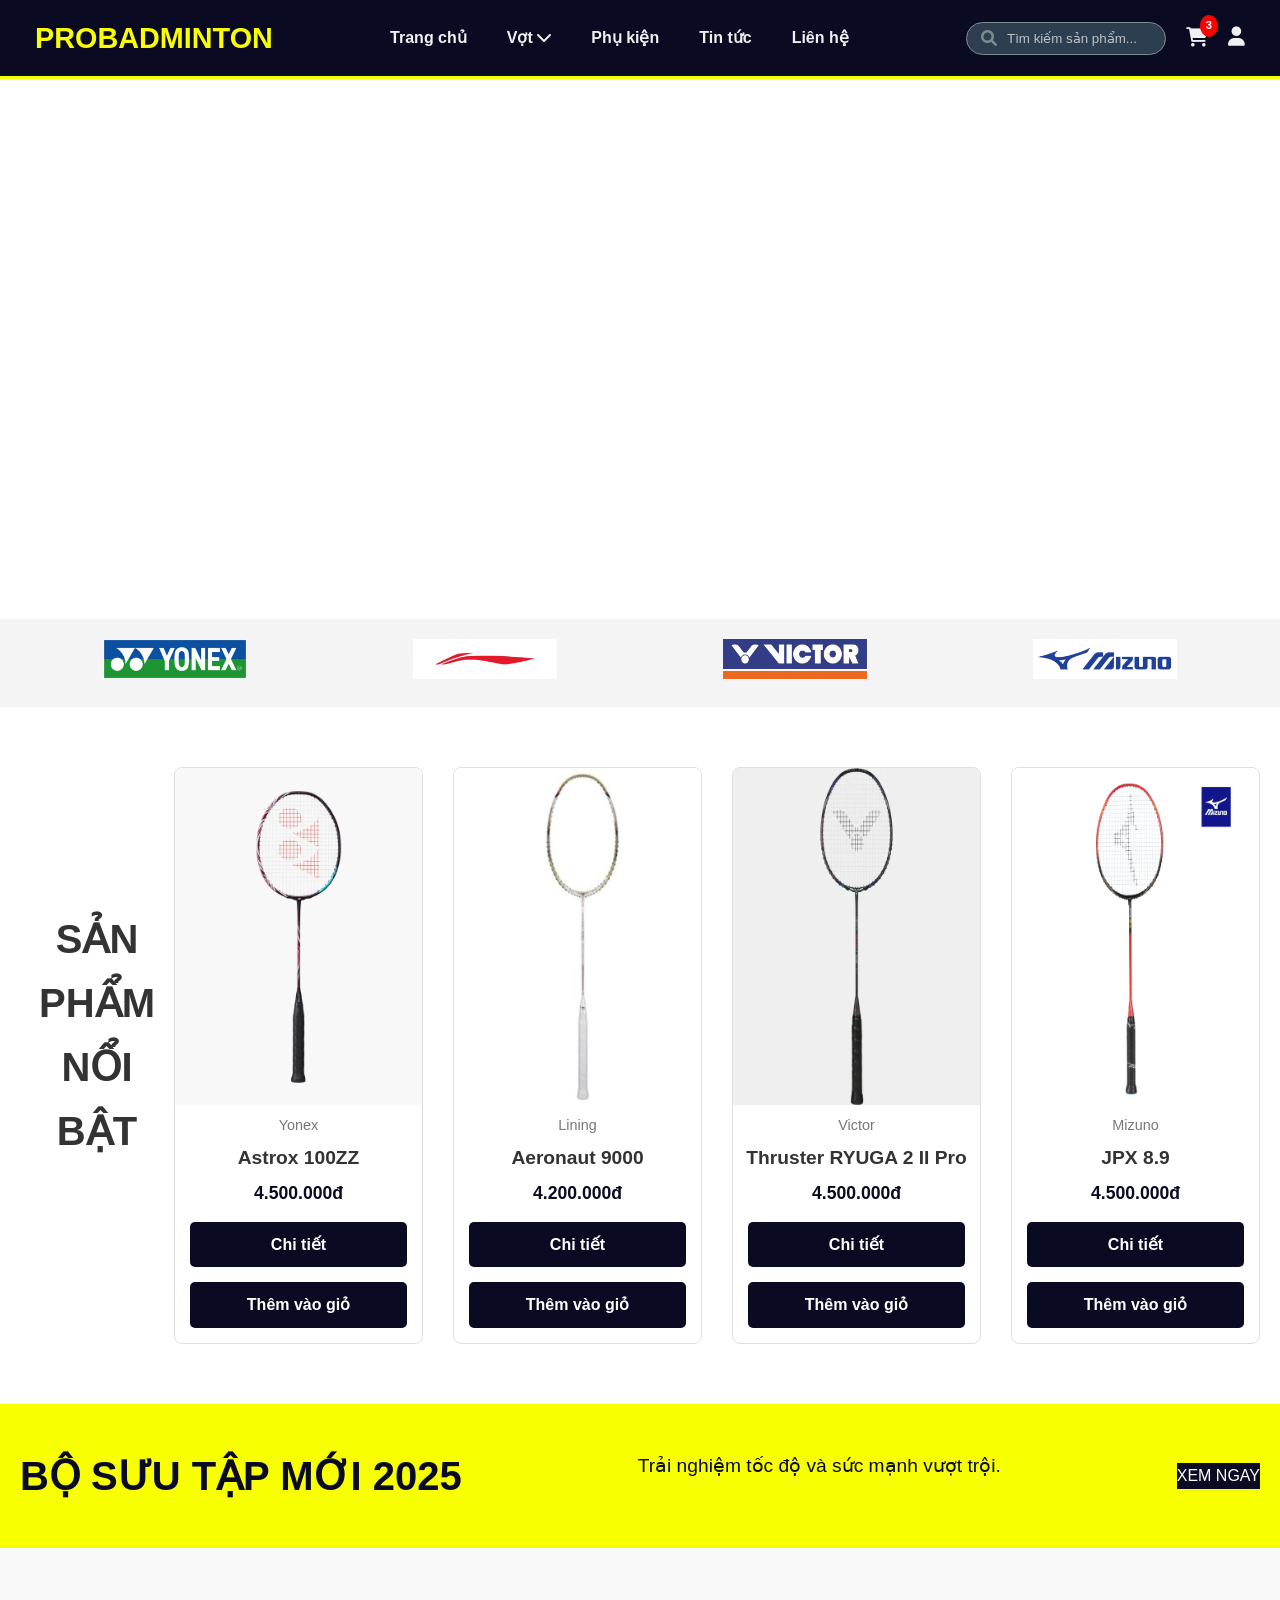
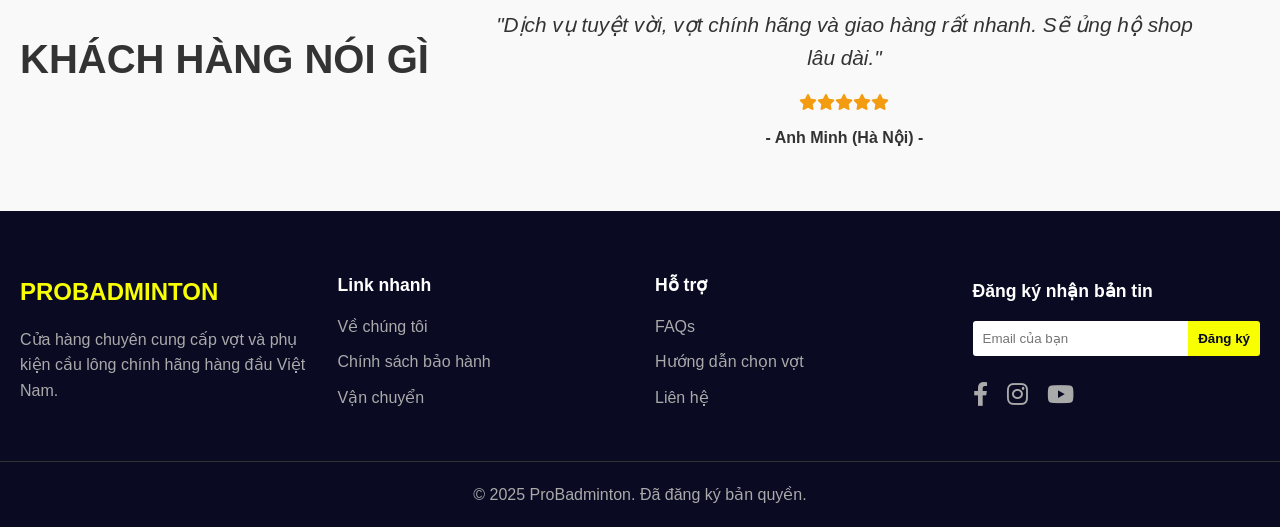
<file: index.html>
<!DOCTYPE html>
<html lang="vi">
<head>
    <meta charset="UTF-8">
    <meta name="viewport" content="width=device-width, initial-scale=1.0">
    <title>Pro Badminton Store</title>
    <link rel="stylesheet" href="style.css">
    <link rel="stylesheet" href="https://cdnjs.cloudflare.com/ajax/libs/font-awesome/6.0.0-beta3/css/all.min.css">
</head>
<body>

    <header class="header" id="main-header">
        <div class="container">
            <!-- Nút mở menu (chỉ hiện trên mobile) -->
            <button class="menu-toggle" id="menu-toggle" aria-label="Mở menu" title="Mở menu">
                <i class="fas fa-bars"></i>
            </button>
            <a href="#" class="logo">PROBADMINTON</a>
            <nav class="main-nav">
                <!-- Khối người dùng trong menu (mobile) -->
                <div class="menu-user" id="menu-user">
                    <button class="menu-user-toggle" id="menu-user-toggle" aria-expanded="false">
                        <i class="fas fa-user-circle"></i>
                        <span id="menu-user-name">Guest</span>
                        <i class="fas fa-chevron-down chevron"></i>
                    </button>
                    <ul class="menu-user-dropdown" id="menu-user-dropdown">
                        <li><button type="button" id="menu-user-login" class="linklike">Đăng nhập / Đăng ký</button></li>
                        <li><button type="button" id="menu-user-logout" class="linklike hidden">Đăng xuất</button></li>
                    </ul>
                </div>
                <ul>
                    <div onclick="window.location.href='index.html'">
                        <li><a href="#">Trang chủ</a></li>
                    </div>
                    <li class="dropdown">
                        <a href="#">Vợt <i class="fas fa-chevron-down"></i></a>
                        <ul id="dropdown-menu">
                            <div onclick="window.location.href='yonexP.html'">
                                <li><a href="#">Yonex</a></li>
                            </div>
                            <div onclick="window.location.href='LiningP.html'">
                                <li><a href="#">Lining</a></li>
                            </div>
                            <div onclick="window.location.href='victorP.html'">
                                <li><a href="#">Victor</a></li>
                            </div>
                            <div onclick="window.location.href='mizunoP.html'">
                                <li><a href="#">Mizuno</a></li>
                            </div>
                        </ul>
                    </li>
                    <li><a href="#">Phụ kiện</a></li>
                    <li><a href="#">Tin tức</a></li>
                    <li><a href="#">Liên hệ</a></li>
                </ul>
            </nav>
            
            <div class="header-icons">
                <!-- 1. Ô TÌM KIẾM (desktop) -->
                <div class="search-container">
                    <input type="text" placeholder="Tìm kiếm sản phẩm..." class="search-input" id="search-item" onkeyup="search()">
                    <i class="fas fa-search search-icon"></i>
                </div>
                <!-- Nút tìm kiếm (mobile) -->
                <button class="mobile-search-btn" id="mobile-search-btn" aria-label="Tìm kiếm">
                    <i class="fas fa-search"></i>
                </button>
                
                <!-- 2. GIỎ HÀNG (Thêm ID) -->
                <a href="#" class="cart-icon" aria-label="Giỏ hàng" id="cart-link">
                    <i class="fas fa-shopping-cart"></i>
                    <span class="cart-count">3</span>
                </a>
                
                <!-- 3. NGƯỜI DÙNG (Nội dung động) -->
                <div id="user-container">
                    <!-- Trạng thái CHƯA ĐĂNG NHẬP (mặc định) -->
                    <button id="login-register-btn" class="user-btn" aria-label="Tài khoản">
                        <i class="fas fa-user"></i>
                    </button>
                    
                    <!-- Trạng thái ĐÃ ĐĂNG NHẬP (bị ẩn ban đầu) -->
                    <div id="user-info" class="hidden dropdown">
                        <span id="welcome-msg">Chào,</span>
                        <div id="dropdown-user">
                            <i class="fa-solid fa-circle-user"></i>
                            <button></button>
                            <button id="logout-btn" class="user-btn logout-btn">
                                <i class="fas fa-sign-out-alt"></i>
                                <span>Đăng xuất</span>
                            </button>
                        </div>
                    </div>
                </div>
            </div>
        </div>
    </header>

    <!-- Overlay tối màn hình khi mở menu trên mobile -->
    <div class="nav-overlay" id="nav-overlay"></div>

    <!-- Thanh tìm kiếm cho mobile -->
    <div class="mobile-search-panel" id="mobile-search-panel" role="dialog" aria-modal="true" aria-hidden="true">
        <div class="mobile-search-inner">
            <i class="fas fa-search"></i>
            <input type="text" id="mobile-search-input" placeholder="Tìm kiếm sản phẩm..." />
            <button id="mobile-search-close" aria-label="Đóng tìm kiếm"><i class="fas fa-times"></i></button>
        </div>
    </div>

    <div id="auth-modal" class="modal-overlay hidden">
        <div class="modal-content">
            <button id="close-modal-btn" class="close-modal">&times;</button>
            
            <!-- Form Đăng nhập (mặc định) -->
            <div id="login-form-container">
                <h2>Đăng nhập</h2>
                <form id="login-form">
                    <div class="form-group">
                        <label for="login-email">Email</label>
                        <input type="email" id="login-email" required>
                    </div>
                    <div class="form-group">
                        <label for="login-password">Mật khẩu</label>
                        <input type="password" id="login-password" required>
                    </div>
                    <button type="submit" class="auth-btn">Đăng nhập</button>
                    <p id="login-error" class="error-msg hidden"></p>
                    <p class="toggle-form">
                        Chưa có tài khoản? <a href="#" id="show-register">Đăng ký ngay</a>
                    </p>
                </form>
            </div>

            <!-- Form Đăng ký (bị ẩn) -->
            <div id="register-form-container" class="hidden">
                <h2>Đăng ký</h2>
                <form id="register-form">
                    <div class="form-group">
                        <label for="register-account">Tài khoản</label>
                        <input type="text" id="register-account" required>
                    </div>
                    <div class="form-group">
                        <label for="register-email">Email</label>
                        <input type="email" id="register-email" required>
                    </div>
                    <div class="form-group">
                        <label for="register-password">Mật khẩu</label>
                        <input type="password" id="register-password" required>
                    </div>
                    <div class="form-group">
                        <label for="register-confirm-password">Xác nhận Mật khẩu</label>
                        <input type="password" id="register-confirm-password" required>
                    </div>
                    <button type="submit" class="auth-btn">Đăng ký</button>
                    <p id="register-error" class="error-msg hidden"></p>
                    <p class="toggle-form">
                        Đã có tài khoản? <a href="#" id="show-login">Đăng nhập</a>
                    </p>
                </form>
            </div>
        </div>
    </div>


    <main>
        <div class="hero"></div>

        <section class="featured-brands">
            <div class="container">
                <div onclick="window.location.href='yonexP.html'" style="cursor: pointer;display: inline-block">
                    <img src="img/featured-brand/yonex.png" alt="Yonex Logo">
                </div>
                <div onclick="window.location.href='LiningP.html'" style="cursor: pointer;display: inline-block">
                    <img src="img/featured-brand/lining.jpg" alt="Lining Logo">
                </div>
                <div onclick="window.location.href='victorP.html'" style="cursor: pointer;display: inline-block">
                    <img src="img/featured-brand/Victor.gif" alt="Victor Logo">
                </div>
                <div onclick="window.location.href='mizunoP.html'" style="cursor: pointer;display: inline-block">
                    <img src="img/featured-brand/mizuno.png" alt="Mizuno Logo">
                </div>
            </div>
        </section>

        <section class="product-section">
            <div class="container">
                <h2>SẢN PHẨM NỔI BẬT</h2>
                <div class="product-grid" id="product-grid">
                    <div class="product-card">
                        <img src="img/racket/yonex/astrox100zz_kurenai.webp" alt="Vợt cầu lông">
                        <span class="product-brand">Yonex</span>
                        <h3>Astrox 100ZZ</h3>
                        <p class="product-price">4.500.000đ</p>
                        <div onclick="window.location.href='SYonexProduct.html'">
                            <a href="#" class="add-to-cart-btn">Chi tiết</a>
                        </div>
                        <a href="#" class="add-to-cart-btn">Thêm vào giỏ</a>
                    </div>
                    <div class="product-card">
                        <img src="img/racket/lining/aeronaut 9000.jpg" alt="Vợt cầu lông">
                        <span class="product-brand">Lining</span>
                        <h3>Aeronaut 9000</h3>
                        <p class="product-price">4.200.000đ</p>
                        <div onclick="window.location.href='SLiningProduct.html'">
                            <a href="#" class="add-to-cart-btn">Chi tiết</a>
                        </div>
                        <a href="#" class="add-to-cart-btn">Thêm vào giỏ</a>
                    </div>
                    <div class="product-card">
                        <img src="img/racket/victor/Victorryuga2pro-1.webp" alt="Vợt cầu lông">
                        <span class="product-brand">Victor</span>
                        <h3>Thruster RYUGA 2 II Pro</h3>
                        <p class="product-price">4.500.000đ</p>
                        <div onclick="window.location.href='SVictorProduct.html'">
                            <a href="#" class="add-to-cart-btn">Chi tiết</a>
                        </div>
                        <a href="#" class="add-to-cart-btn">Thêm vào giỏ</a>
                    </div>
                    <div class="product-card">
                        <img src="img/racket/mizuno/1.png" alt="Vợt cầu lông">
                        <span class="product-brand">Mizuno</span>
                        <h3>JPX 8.9</h3>
                        <p class="product-price">4.500.000đ</p>
                        <div onclick="window.location.href='SMizunoProduct.html'">
                            <a href="#" class="add-to-cart-btn">Chi tiết</a>
                        </div>
                        <a href="#" class="add-to-cart-btn">Thêm vào giỏ</a>
                    </div>

                    </div>
            </div>
        </section>

        <section class="promo-banner">
            <div class="container">
                <h3>BỘ SƯU TẬP MỚI 2025</h3>
                <p>Trải nghiệm tốc độ và sức mạnh vượt trội.</p>
                <a href="#" class="cta-button">XEM NGAY</a>
            </div>
        </section>

        <section class="testimonials">
            <div class="container">
                <h2>KHÁCH HÀNG NÓI GÌ</h2>
                <div class="testimonial-card">
                    <p>"Dịch vụ tuyệt vời, vợt chính hãng và giao hàng rất nhanh. Sẽ ủng hộ shop lâu dài."</p>
                    <div class="rating">
                        <i class="fas fa-star"></i><i class="fas fa-star"></i><i class="fas fa-star"></i><i class="fas fa-star"></i><i class="fas fa-star"></i>
                    </div>
                    <h4>- Anh Minh (Hà Nội) -</h4>
                </div>
            </div>
        </section>
    </main>

    <footer class="footer">
        <div class="container footer-grid">
            <div class="footer-col">
                <h3>PROBADMINTON</h3>
                <p>Cửa hàng chuyên cung cấp vợt và phụ kiện cầu lông chính hãng hàng đầu Việt Nam.</p>
            </div>
            <div class="footer-col">
                <h4>Link nhanh</h4>
                <ul>
                    <li><a href="#">Về chúng tôi</a></li>
                    <li><a href="#">Chính sách bảo hành</a></li>
                    <li><a href="#">Vận chuyển</a></li>
                </ul>
            </div>
            <div class="footer-col">
                <h4>Hỗ trợ</h4>
                <ul>
                    <li><a href="#">FAQs</a></li>
                    <li><a href="#">Hướng dẫn chọn vợt</a></li>
                    <li><a href="#">Liên hệ</a></li>
                </ul>
            </div>
            <div class="footer-col">
                <h4>Đăng ký nhận bản tin</h4>
                <form class="newsletter-form">
                    <input type="email" placeholder="Email của bạn">
                    <button type="submit">Đăng ký</button>
                </form>
                <div class="social-icons">
                    <a href="#"><i class="fab fa-facebook-f"></i></a>
                    <a href="#"><i class="fab fa-instagram"></i></a>
                    <a href="#"><i class="fab fa-youtube"></i></a>
                </div>
            </div>
        </div>
        <div class="footer-bottom">
            <p>&copy; 2025 ProBadminton. Đã đăng ký bản quyền.</p>
        </div>
    </footer>

    <!-- Toast notification -->
    <div id="toast" class="toast" role="status" aria-live="polite"></div>

    <script src="script.js"></script>
</body>

</html>
</file>
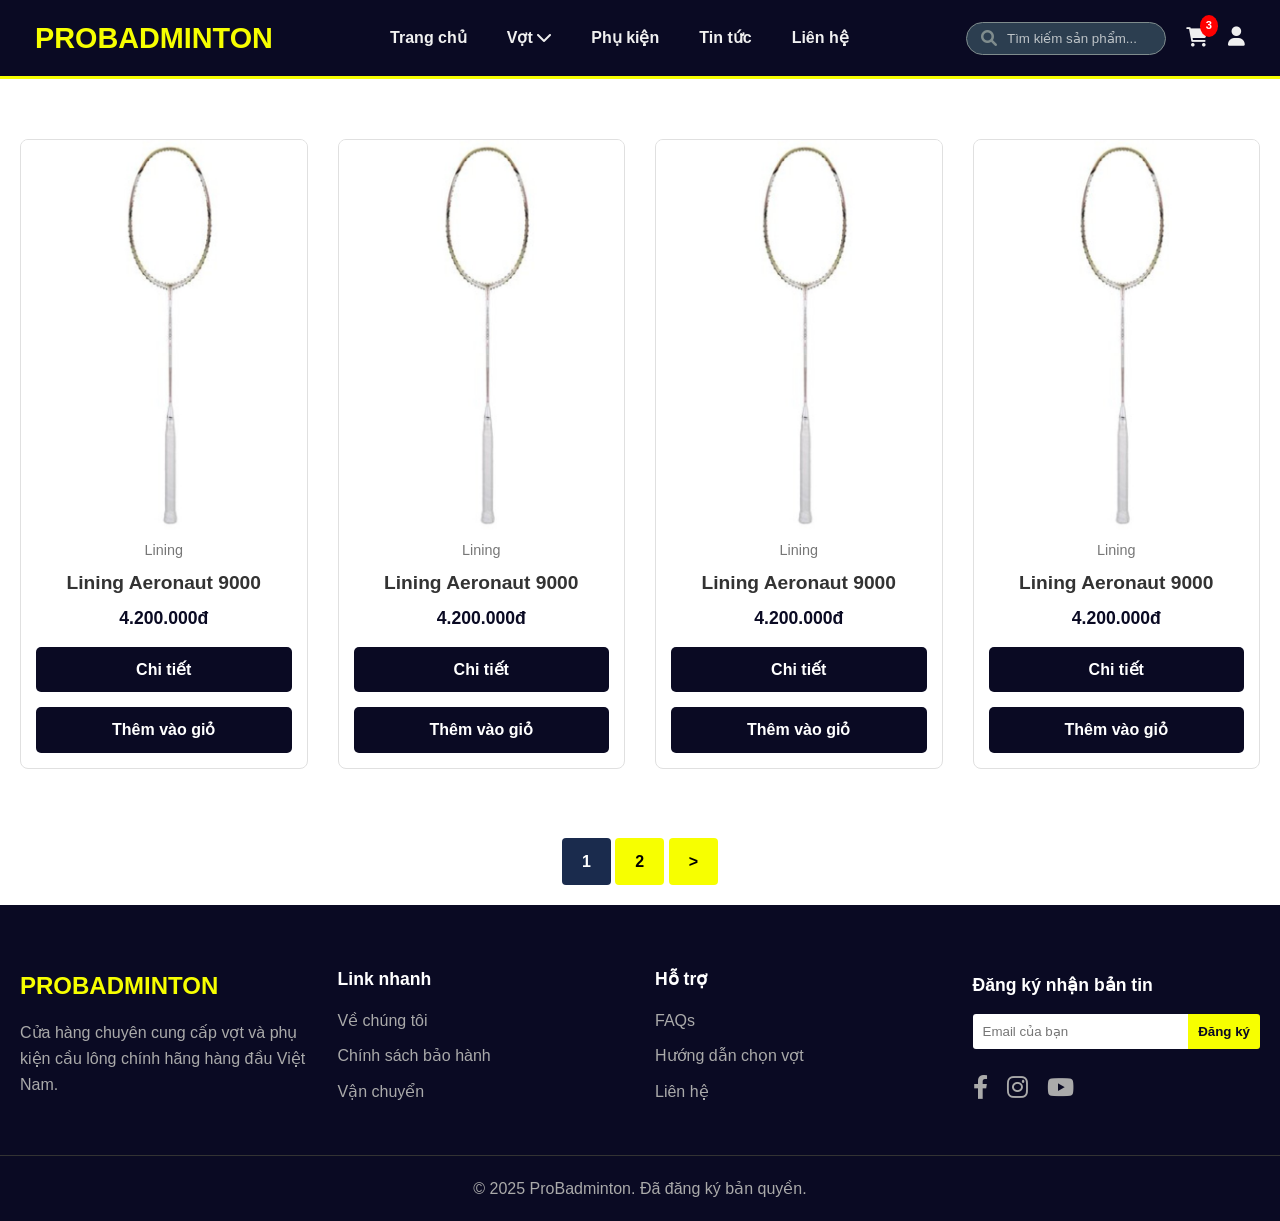
<file: LiningP.html>
<!DOCTYPE html>
<html lang="vi">
<head>
    <meta charset="UTF-8">
    <meta name="viewport" content="width=device-width, initial-scale=1.0">
    <title>Pro Badminton Store</title>
    <link rel="stylesheet" href="style.css">
    <link rel="stylesheet" href="https://cdnjs.cloudflare.com/ajax/libs/font-awesome/6.0.0-beta3/css/all.min.css">
</head>
<body>

    <header class="header" id="main-header">
        <div class="container">
            <!-- Nút mở menu (chỉ hiện trên mobile) -->
            <button class="menu-toggle" id="menu-toggle" aria-label="Mở menu" title="Mở menu">
                <i class="fas fa-bars"></i>
            </button>
            <a href="#" class="logo">PROBADMINTON</a>
            <nav class="main-nav">
                <!-- Khối người dùng trong menu (mobile) -->
                <div class="menu-user" id="menu-user">
                    <button class="menu-user-toggle" id="menu-user-toggle" aria-expanded="false">
                        <i class="fas fa-user-circle"></i>
                        <span id="menu-user-name">Guest</span>
                        <i class="fas fa-chevron-down chevron"></i>
                    </button>
                    <ul class="menu-user-dropdown" id="menu-user-dropdown">
                        <li><button type="button" id="menu-user-login" class="linklike">Đăng nhập / Đăng ký</button></li>
                        <li><button type="button" id="menu-user-logout" class="linklike hidden">Đăng xuất</button></li>
                    </ul>
                </div>
                <ul>
                    <div onclick="window.location.href='index.html'">
                        <li><a href="#">Trang chủ</a></li>
                    </div>
                    <li class="dropdown">
                        <a href="#">Vợt <i class="fas fa-chevron-down"></i></a>
                        <ul id="dropdown-menu">
                            <div onclick="window.location.href='yonexP.html'">
                                <li><a href="#">Yonex</a></li>
                            </div>
                            <div onclick="window.location.href='LiningP.html'">
                                <li><a href="#">Lining</a></li>
                            </div>
                            <div onclick="window.location.href='victorP.html'">
                                <li><a href="#">Victor</a></li>
                            </div>
                            <div onclick="window.location.href='mizunoP.html'">
                                <li><a href="#">Mizuno</a></li>
                            </div>
                        </ul>
                    </li>
                    <li><a href="#">Phụ kiện</a></li>
                    <li><a href="#">Tin tức</a></li>
                    <li><a href="#">Liên hệ</a></li>
                </ul>
            </nav>
            
            <div class="header-icons">
                <!-- 1. Ô TÌM KIẾM (desktop) -->
                <div class="search-container">
                    <input type="text" placeholder="Tìm kiếm sản phẩm..." class="search-input" id="search-item" onkeyup="search()">
                    <i class="fas fa-search search-icon"></i>
                </div>
                <!-- Nút tìm kiếm (mobile) -->
                <button class="mobile-search-btn" id="mobile-search-btn" aria-label="Tìm kiếm">
                    <i class="fas fa-search"></i>
                </button>
                
                <!-- 2. GIỎ HÀNG (Thêm ID) -->
                <a href="#" class="cart-icon" aria-label="Giỏ hàng" id="cart-link">
                    <i class="fas fa-shopping-cart"></i>
                    <span class="cart-count">3</span>
                </a>
                
                <!-- 3. NGƯỜI DÙNG (Nội dung động) -->
                <div id="user-container">
                    <!-- Trạng thái CHƯA ĐĂNG NHẬP (mặc định) -->
                    <button id="login-register-btn" class="user-btn" aria-label="Tài khoản">
                        <i class="fas fa-user"></i>
                    </button>
                    
                    <!-- Trạng thái ĐÃ ĐĂNG NHẬP (bị ẩn ban đầu) -->
                    <div id="user-info" class="hidden dropdown">
                        <span id="welcome-msg">Chào,</span>
                        <div id="dropdown-user">
                            <i class="fa-solid fa-circle-user"></i>
                            <button></button>
                            <button id="logout-btn" class="user-btn logout-btn">
                                <i class="fas fa-sign-out-alt"></i>
                                <span>Đăng xuất</span>
                            </button>
                        </div>
                    </div>
                </div>
            </div>
        </div>
    </header>

    <!-- Overlay tối màn hình khi mở menu trên mobile -->
    <div class="nav-overlay" id="nav-overlay"></div>

    <!-- Thanh tìm kiếm cho mobile -->
    <div class="mobile-search-panel" id="mobile-search-panel" role="dialog" aria-modal="true" aria-hidden="true">
        <div class="mobile-search-inner">
            <i class="fas fa-search"></i>
            <input type="text" id="mobile-search-input" placeholder="Tìm kiếm sản phẩm..." />
            <button id="mobile-search-close" aria-label="Đóng tìm kiếm"><i class="fas fa-times"></i></button>
        </div>
    </div>

    <div id="auth-modal" class="modal-overlay hidden">
        <div class="modal-content">
            <button id="close-modal-btn" class="close-modal">&times;</button>
            
            <!-- Form Đăng nhập (mặc định) -->
            <div id="login-form-container">
                <h2>Đăng nhập</h2>
                <form id="login-form">
                    <div class="form-group">
                        <label for="login-email">Email</label>
                        <input type="email" id="login-email" required>
                    </div>
                    <div class="form-group">
                        <label for="login-password">Mật khẩu</label>
                        <input type="password" id="login-password" required>
                    </div>
                    <button type="submit" class="auth-btn">Đăng nhập</button>
                    <p id="login-error" class="error-msg hidden"></p>
                    <p class="toggle-form">
                        Chưa có tài khoản? <a href="#" id="show-register">Đăng ký ngay</a>
                    </p>
                </form>
            </div>

            <!-- Form Đăng ký (bị ẩn) -->
            <div id="register-form-container" class="hidden">
                <h2>Đăng ký</h2>
                <form id="register-form">
                    <div class="form-group">
                        <label for="register-account">Tài khoản</label>
                        <input type="text" id="register-account" required>
                    </div>
                    <div class="form-group">
                        <label for="register-email">Email</label>
                        <input type="email" id="register-email" required>
                    </div>
                    <div class="form-group">
                        <label for="register-password">Mật khẩu</label>
                        <input type="password" id="register-password" required>
                    </div>
                    <div class="form-group">
                        <label for="register-confirm-password">Xác nhận Mật khẩu</label>
                        <input type="password" id="register-confirm-password" required>
                    </div>
                    <button type="submit" class="auth-btn">Đăng ký</button>
                    <p id="register-error" class="error-msg hidden"></p>
                    <p class="toggle-form">
                        Đã có tài khoản? <a href="#" id="show-login">Đăng nhập</a>
                    </p>
                </form>
            </div>
        </div>
    </div>


    <main>
        <div class="hero" style="background-image:none; margin-top: -60vh;"></div>


        <section class="product-section" style="display:flex">
            <div class="container">
                <div class="product-grid">
                    <div class="product-card">
                        <img src="img/racket/lining/aeronaut 9000.jpg" alt="Vợt cầu lông">
                        <span class="product-brand">Lining</span>
                        <h3>Lining Aeronaut 9000</h3>
                        <p class="product-price">4.200.000đ</p>
                        <div onclick="window.location.href='SLiningProduct.html'">
                            <a href="#" class="add-to-cart-btn">Chi tiết</a>
                        </div>
                        <a href="#" class="add-to-cart-btn">Thêm vào giỏ</a>
                    </div>
                    <div class="product-card">
                        <img src="img/racket/lining/aeronaut 9000.jpg" alt="Vợt cầu lông">
                        <span class="product-brand">Lining</span>
                        <h3>Lining Aeronaut 9000</h3>
                        <p class="product-price">4.200.000đ</p>
                        <div onclick="window.location.href='SLiningProduct.html'">
                            <a href="#" class="add-to-cart-btn">Chi tiết</a>
                        </div>
                        <a href="#" class="add-to-cart-btn">Thêm vào giỏ</a>
                    </div>
                    <div class="product-card">
                        <img src="img/racket/lining/aeronaut 9000.jpg" alt="Vợt cầu lông">
                        <span class="product-brand">Lining</span>
                        <h3>Lining Aeronaut 9000</h3>
                        <p class="product-price">4.200.000đ</p>
                        <div onclick="window.location.href='SLiningProduct.html'">
                            <a href="#" class="add-to-cart-btn">Chi tiết</a>
                        </div>
                        <a href="#" class="add-to-cart-btn">Thêm vào giỏ</a>
                    </div>
                    <div class="product-card">
                        <img src="img/racket/lining/aeronaut 9000.jpg" alt="Vợt cầu lông">
                        <span class="product-brand">Lining</span>
                        <h3>Lining Aeronaut 9000</h3>
                        <p class="product-price">4.200.000đ</p>
                        <div onclick="window.location.href='SLiningProduct.html'">
                            <a href="#" class="add-to-cart-btn">Chi tiết</a>
                        </div>
                        <a href="#" class="add-to-cart-btn">Thêm vào giỏ</a>
                    </div>

                    </div>
            </div>
            
        </section>
        <section id="pagination" style="padding-bottom: 30px;padding-top: -50px;">
                    <a href="#" class="active">1</a>
                    <a href="LiningP2.html">2</a>
                    <a href="LiningP2.html">></a>
                </section>

    </main>

    <footer class="footer">
        <div class="container footer-grid">
            <div class="footer-col">
                <h3>PROBADMINTON</h3>
                <p>Cửa hàng chuyên cung cấp vợt và phụ kiện cầu lông chính hãng hàng đầu Việt Nam.</p>
            </div>
            <div class="footer-col">
                <h4>Link nhanh</h4>
                <ul>
                    <li><a href="#">Về chúng tôi</a></li>
                    <li><a href="#">Chính sách bảo hành</a></li>
                    <li><a href="#">Vận chuyển</a></li>
                </ul>
            </div>
            <div class="footer-col">
                <h4>Hỗ trợ</h4>
                <ul>
                    <li><a href="#">FAQs</a></li>
                    <li><a href="#">Hướng dẫn chọn vợt</a></li>
                    <li><a href="#">Liên hệ</a></li>
                </ul>
            </div>
            <div class="footer-col">
                <h4>Đăng ký nhận bản tin</h4>
                <form class="newsletter-form">
                    <input type="email" placeholder="Email của bạn">
                    <button type="submit">Đăng ký</button>
                </form>
                <div class="social-icons">
                    <a href="#"><i class="fab fa-facebook-f"></i></a>
                    <a href="#"><i class="fab fa-instagram"></i></a>
                    <a href="#"><i class="fab fa-youtube"></i></a>
                </div>
            </div>
        </div>
        <div class="footer-bottom">
            <p>&copy; 2025 ProBadminton. Đã đăng ký bản quyền.</p>
        </div>
    </footer>

    <!-- Toast notification -->
    <div id="toast" class="toast" role="status" aria-live="polite"></div>

    <script src="script.js"></script>
</body>
</html>
</file>
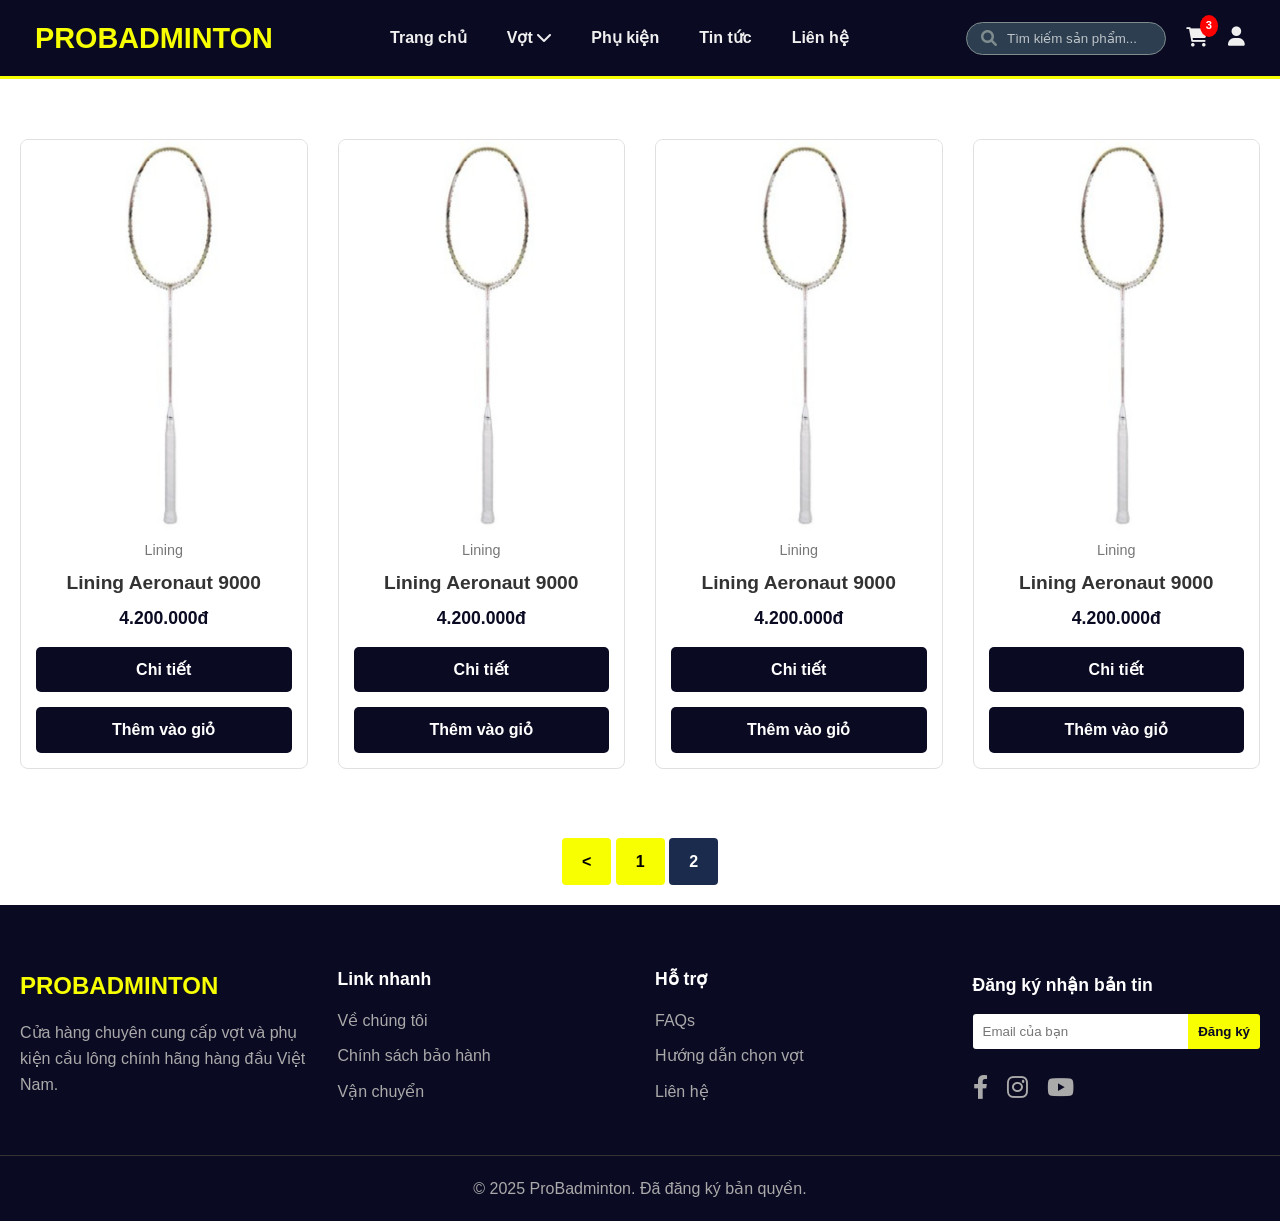
<file: LiningP2.html>
<!DOCTYPE html>
<html lang="vi">
<head>
    <meta charset="UTF-8">
    <meta name="viewport" content="width=device-width, initial-scale=1.0">
    <title>Pro Badminton Store</title>
    <link rel="stylesheet" href="style.css">
    <link rel="stylesheet" href="https://cdnjs.cloudflare.com/ajax/libs/font-awesome/6.0.0-beta3/css/all.min.css">
</head>
<body>

    <header class="header" id="main-header">
        <div class="container">
            <!-- Nút mở menu (chỉ hiện trên mobile) -->
            <button class="menu-toggle" id="menu-toggle" aria-label="Mở menu" title="Mở menu">
                <i class="fas fa-bars"></i>
            </button>
            <a href="#" class="logo">PROBADMINTON</a>
            <nav class="main-nav">
                <!-- Khối người dùng trong menu (mobile) -->
                <div class="menu-user" id="menu-user">
                    <button class="menu-user-toggle" id="menu-user-toggle" aria-expanded="false">
                        <i class="fas fa-user-circle"></i>
                        <span id="menu-user-name">Guest</span>
                        <i class="fas fa-chevron-down chevron"></i>
                    </button>
                    <ul class="menu-user-dropdown" id="menu-user-dropdown">
                        <li><button type="button" id="menu-user-login" class="linklike">Đăng nhập / Đăng ký</button></li>
                        <li><button type="button" id="menu-user-logout" class="linklike hidden">Đăng xuất</button></li>
                    </ul>
                </div>
                <ul>
                    <div onclick="window.location.href='index.html'">
                        <li><a href="#">Trang chủ</a></li>
                    </div>
                    <li class="dropdown">
                        <a href="#">Vợt <i class="fas fa-chevron-down"></i></a>
                        <ul id="dropdown-menu">
                            <div onclick="window.location.href='yonexP.html'">
                                <li><a href="#">Yonex</a></li>
                            </div>
                            <div onclick="window.location.href='LiningP.html'">
                                <li><a href="#">Lining</a></li>
                            </div>
                            <div onclick="window.location.href='victorP.html'">
                                <li><a href="#">Victor</a></li>
                            </div>
                            <div onclick="window.location.href='mizunoP.html'">
                                <li><a href="#">Mizuno</a></li>
                            </div>
                        </ul>
                    </li>
                    <li><a href="#">Phụ kiện</a></li>
                    <li><a href="#">Tin tức</a></li>
                    <li><a href="#">Liên hệ</a></li>
                </ul>
            </nav>
            
            <div class="header-icons">
                <!-- 1. Ô TÌM KIẾM (desktop) -->
                <div class="search-container">
                    <input type="text" placeholder="Tìm kiếm sản phẩm..." class="search-input" id="search-item" onkeyup="search()">
                    <i class="fas fa-search search-icon"></i>
                </div>
                <!-- Nút tìm kiếm (mobile) -->
                <button class="mobile-search-btn" id="mobile-search-btn" aria-label="Tìm kiếm">
                    <i class="fas fa-search"></i>
                </button>
                
                <!-- 2. GIỎ HÀNG (Thêm ID) -->
                <a href="#" class="cart-icon" aria-label="Giỏ hàng" id="cart-link">
                    <i class="fas fa-shopping-cart"></i>
                    <span class="cart-count">3</span>
                </a>
                
                <!-- 3. NGƯỜI DÙNG (Nội dung động) -->
                <div id="user-container">
                    <!-- Trạng thái CHƯA ĐĂNG NHẬP (mặc định) -->
                    <button id="login-register-btn" class="user-btn" aria-label="Tài khoản">
                        <i class="fas fa-user"></i>
                    </button>
                    
                    <!-- Trạng thái ĐÃ ĐĂNG NHẬP (bị ẩn ban đầu) -->
                    <div id="user-info" class="hidden dropdown">
                        <span id="welcome-msg">Chào,</span>
                        <div id="dropdown-user">
                            <i class="fa-solid fa-circle-user"></i>
                            <button></button>
                            <button id="logout-btn" class="user-btn logout-btn">
                                <i class="fas fa-sign-out-alt"></i>
                                <span>Đăng xuất</span>
                            </button>
                        </div>
                    </div>
                </div>
            </div>
        </div>
    </header>

    <!-- Overlay tối màn hình khi mở menu trên mobile -->
    <div class="nav-overlay" id="nav-overlay"></div>

    <!-- Thanh tìm kiếm cho mobile -->
    <div class="mobile-search-panel" id="mobile-search-panel" role="dialog" aria-modal="true" aria-hidden="true">
        <div class="mobile-search-inner">
            <i class="fas fa-search"></i>
            <input type="text" id="mobile-search-input" placeholder="Tìm kiếm sản phẩm..." />
            <button id="mobile-search-close" aria-label="Đóng tìm kiếm"><i class="fas fa-times"></i></button>
        </div>
    </div>

    <div id="auth-modal" class="modal-overlay hidden">
        <div class="modal-content">
            <button id="close-modal-btn" class="close-modal">&times;</button>
            
            <!-- Form Đăng nhập (mặc định) -->
            <div id="login-form-container">
                <h2>Đăng nhập</h2>
                <form id="login-form">
                    <div class="form-group">
                        <label for="login-email">Email</label>
                        <input type="email" id="login-email" required>
                    </div>
                    <div class="form-group">
                        <label for="login-password">Mật khẩu</label>
                        <input type="password" id="login-password" required>
                    </div>
                    <button type="submit" class="auth-btn">Đăng nhập</button>
                    <p id="login-error" class="error-msg hidden"></p>
                    <p class="toggle-form">
                        Chưa có tài khoản? <a href="#" id="show-register">Đăng ký ngay</a>
                    </p>
                </form>
            </div>

            <!-- Form Đăng ký (bị ẩn) -->
            <div id="register-form-container" class="hidden">
                <h2>Đăng ký</h2>
                <form id="register-form">
                    <div class="form-group">
                        <label for="register-account">Tài khoản</label>
                        <input type="text" id="register-account" required>
                    </div>
                    <div class="form-group">
                        <label for="register-email">Email</label>
                        <input type="email" id="register-email" required>
                    </div>
                    <div class="form-group">
                        <label for="register-password">Mật khẩu</label>
                        <input type="password" id="register-password" required>
                    </div>
                    <div class="form-group">
                        <label for="register-confirm-password">Xác nhận Mật khẩu</label>
                        <input type="password" id="register-confirm-password" required>
                    </div>
                    <button type="submit" class="auth-btn">Đăng ký</button>
                    <p id="register-error" class="error-msg hidden"></p>
                    <p class="toggle-form">
                        Đã có tài khoản? <a href="#" id="show-login">Đăng nhập</a>
                    </p>
                </form>
            </div>
        </div>
    </div>


    <main>
        <div class="hero" style="background-image:none; margin-top: -60vh;"></div>


        <section class="product-section" style="display:flex">
            <div class="container">
                <div class="product-grid">
                    <div class="product-card">
                        <img src="img/racket/lining/aeronaut 9000.jpg" alt="Vợt cầu lông">
                        <span class="product-brand">Lining</span>
                        <h3>Lining Aeronaut 9000</h3>
                        <p class="product-price">4.200.000đ</p>
                        <div onclick="window.location.href='SLiningProduct.html'">
                            <a href="#" class="add-to-cart-btn">Chi tiết</a>
                        </div>
                        <a href="#" class="add-to-cart-btn">Thêm vào giỏ</a>
                    </div>
                    <div class="product-card">
                        <img src="img/racket/lining/aeronaut 9000.jpg" alt="Vợt cầu lông">
                        <span class="product-brand">Lining</span>
                        <h3>Lining Aeronaut 9000</h3>
                        <p class="product-price">4.200.000đ</p>
                        <div onclick="window.location.href='SLiningProduct.html'">
                            <a href="#" class="add-to-cart-btn">Chi tiết</a>
                        </div>
                        <a href="#" class="add-to-cart-btn">Thêm vào giỏ</a>
                    </div>
                    <div class="product-card">
                        <img src="img/racket/lining/aeronaut 9000.jpg" alt="Vợt cầu lông">
                        <span class="product-brand">Lining</span>
                        <h3>Lining Aeronaut 9000</h3>
                        <p class="product-price">4.200.000đ</p>
                        <div onclick="window.location.href='SLiningProduct.html'">
                            <a href="#" class="add-to-cart-btn">Chi tiết</a>
                        </div>
                        <a href="#" class="add-to-cart-btn">Thêm vào giỏ</a>
                    </div>
                    <div class="product-card">
                        <img src="img/racket/lining/aeronaut 9000.jpg" alt="Vợt cầu lông">
                        <span class="product-brand">Lining</span>
                        <h3>Lining Aeronaut 9000</h3>
                        <p class="product-price">4.200.000đ</p>
                        <div onclick="window.location.href='SLiningProduct.html'">
                            <a href="#" class="add-to-cart-btn">Chi tiết</a>
                        </div>
                        <a href="#" class="add-to-cart-btn">Thêm vào giỏ</a>
                    </div>

                    </div>
            </div>
            
        </section>
        <section id="pagination" style="padding-bottom: 30px;padding-top: -50px;">
            <a href="LiningP.html"><</a>        
            <a href="LiningP.html">1</a>
            <a href="#" class="active">2</a>

                </section>

    </main>

    <footer class="footer">
        <div class="container footer-grid">
            <div class="footer-col">
                <h3>PROBADMINTON</h3>
                <p>Cửa hàng chuyên cung cấp vợt và phụ kiện cầu lông chính hãng hàng đầu Việt Nam.</p>
            </div>
            <div class="footer-col">
                <h4>Link nhanh</h4>
                <ul>
                    <li><a href="#">Về chúng tôi</a></li>
                    <li><a href="#">Chính sách bảo hành</a></li>
                    <li><a href="#">Vận chuyển</a></li>
                </ul>
            </div>
            <div class="footer-col">
                <h4>Hỗ trợ</h4>
                <ul>
                    <li><a href="#">FAQs</a></li>
                    <li><a href="#">Hướng dẫn chọn vợt</a></li>
                    <li><a href="#">Liên hệ</a></li>
                </ul>
            </div>
            <div class="footer-col">
                <h4>Đăng ký nhận bản tin</h4>
                <form class="newsletter-form">
                    <input type="email" placeholder="Email của bạn">
                    <button type="submit">Đăng ký</button>
                </form>
                <div class="social-icons">
                    <a href="#"><i class="fab fa-facebook-f"></i></a>
                    <a href="#"><i class="fab fa-instagram"></i></a>
                    <a href="#"><i class="fab fa-youtube"></i></a>
                </div>
            </div>
        </div>
        <div class="footer-bottom">
            <p>&copy; 2025 ProBadminton. Đã đăng ký bản quyền.</p>
        </div>
    </footer>

    <!-- Toast notification -->
    <div id="toast" class="toast" role="status" aria-live="polite"></div>

    <script src="script.js"></script>
</body>
</html>
</file>
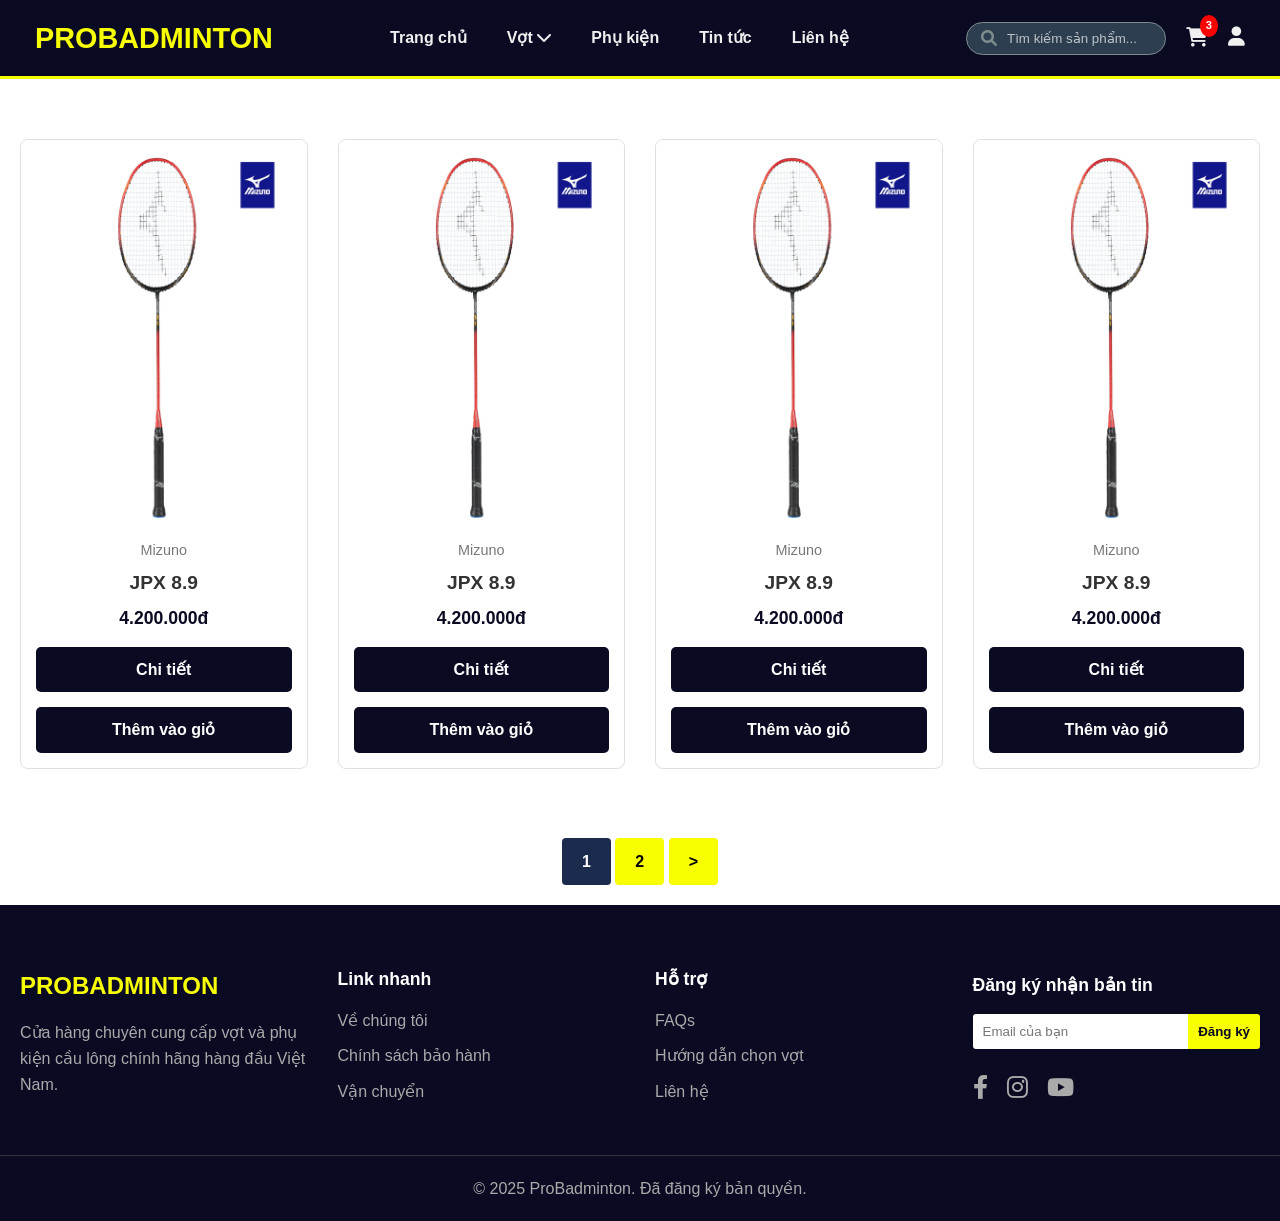
<file: mizunoP.html>
<!DOCTYPE html>
<html lang="vi">
<head>
    <meta charset="UTF-8">
    <meta name="viewport" content="width=device-width, initial-scale=1.0">
    <title>Pro Badminton Store</title>
    <link rel="stylesheet" href="style.css">
    <link rel="stylesheet" href="https://cdnjs.cloudflare.com/ajax/libs/font-awesome/6.0.0-beta3/css/all.min.css">
</head>
<body>

    <header class="header" id="main-header">
        <div class="container">
            <!-- Nút mở menu (chỉ hiện trên mobile) -->
            <button class="menu-toggle" id="menu-toggle" aria-label="Mở menu" title="Mở menu">
                <i class="fas fa-bars"></i>
            </button>
            <a href="#" class="logo">PROBADMINTON</a>
            <nav class="main-nav">
                <!-- Khối người dùng trong menu (mobile) -->
                <div class="menu-user" id="menu-user">
                    <button class="menu-user-toggle" id="menu-user-toggle" aria-expanded="false">
                        <i class="fas fa-user-circle"></i>
                        <span id="menu-user-name">Guest</span>
                        <i class="fas fa-chevron-down chevron"></i>
                    </button>
                    <ul class="menu-user-dropdown" id="menu-user-dropdown">
                        <li><button type="button" id="menu-user-login" class="linklike">Đăng nhập / Đăng ký</button></li>
                        <li><button type="button" id="menu-user-logout" class="linklike hidden">Đăng xuất</button></li>
                    </ul>
                </div>
                <ul>
                    <div onclick="window.location.href='index.html'">
                        <li><a href="#">Trang chủ</a></li>
                    </div>
                    <li class="dropdown">
                        <a href="#">Vợt <i class="fas fa-chevron-down"></i></a>
                        <ul id="dropdown-menu">
                            <div onclick="window.location.href='yonexP.html'">
                                <li><a href="#">Yonex</a></li>
                            </div>
                            <div onclick="window.location.href='LiningP.html'">
                                <li><a href="#">Lining</a></li>
                            </div>
                            <div onclick="window.location.href='victorP.html'">
                                <li><a href="#">Victor</a></li>
                            </div>
                            <div onclick="window.location.href='mizunoP.html'">
                                <li><a href="#">Mizuno</a></li>
                            </div>
                        </ul>
                    </li>
                    <li><a href="#">Phụ kiện</a></li>
                    <li><a href="#">Tin tức</a></li>
                    <li><a href="#">Liên hệ</a></li>
                </ul>
            </nav>
            
            <div class="header-icons">
                <!-- 1. Ô TÌM KIẾM (desktop) -->
                <div class="search-container">
                    <input type="text" placeholder="Tìm kiếm sản phẩm..." class="search-input" id="search-item" onkeyup="search()">
                    <i class="fas fa-search search-icon"></i>
                </div>
                <!-- Nút tìm kiếm (mobile) -->
                <button class="mobile-search-btn" id="mobile-search-btn" aria-label="Tìm kiếm">
                    <i class="fas fa-search"></i>
                </button>
                
                <!-- 2. GIỎ HÀNG (Thêm ID) -->
                <a href="#" class="cart-icon" aria-label="Giỏ hàng" id="cart-link">
                    <i class="fas fa-shopping-cart"></i>
                    <span class="cart-count">3</span>
                </a>
                
                <!-- 3. NGƯỜI DÙNG (Nội dung động) -->
                <div id="user-container">
                    <!-- Trạng thái CHƯA ĐĂNG NHẬP (mặc định) -->
                    <button id="login-register-btn" class="user-btn" aria-label="Tài khoản">
                        <i class="fas fa-user"></i>
                    </button>
                    
                    <!-- Trạng thái ĐÃ ĐĂNG NHẬP (bị ẩn ban đầu) -->
                    <div id="user-info" class="hidden dropdown">
                        <span id="welcome-msg">Chào,</span>
                        <div id="dropdown-user">
                            <i class="fa-solid fa-circle-user"></i>
                            <button></button>
                            <button id="logout-btn" class="user-btn logout-btn">
                                <i class="fas fa-sign-out-alt"></i>
                                <span>Đăng xuất</span>
                            </button>
                        </div>
                    </div>
                </div>
            </div>
        </div>
    </header>

    <!-- Overlay tối màn hình khi mở menu trên mobile -->
    <div class="nav-overlay" id="nav-overlay"></div>

    <!-- Thanh tìm kiếm cho mobile -->
    <div class="mobile-search-panel" id="mobile-search-panel" role="dialog" aria-modal="true" aria-hidden="true">
        <div class="mobile-search-inner">
            <i class="fas fa-search"></i>
            <input type="text" id="mobile-search-input" placeholder="Tìm kiếm sản phẩm..." />
            <button id="mobile-search-close" aria-label="Đóng tìm kiếm"><i class="fas fa-times"></i></button>
        </div>
    </div>

    <div id="auth-modal" class="modal-overlay hidden">
        <div class="modal-content">
            <button id="close-modal-btn" class="close-modal">&times;</button>
            
            <!-- Form Đăng nhập (mặc định) -->
            <div id="login-form-container">
                <h2>Đăng nhập</h2>
                <form id="login-form">
                    <div class="form-group">
                        <label for="login-email">Email</label>
                        <input type="email" id="login-email" required>
                    </div>
                    <div class="form-group">
                        <label for="login-password">Mật khẩu</label>
                        <input type="password" id="login-password" required>
                    </div>
                    <button type="submit" class="auth-btn">Đăng nhập</button>
                    <p id="login-error" class="error-msg hidden"></p>
                    <p class="toggle-form">
                        Chưa có tài khoản? <a href="#" id="show-register">Đăng ký ngay</a>
                    </p>
                </form>
            </div>

            <!-- Form Đăng ký (bị ẩn) -->
            <div id="register-form-container" class="hidden">
                <h2>Đăng ký</h2>
                <form id="register-form">
                    <div class="form-group">
                        <label for="register-account">Tài khoản</label>
                        <input type="text" id="register-account" required>
                    </div>
                    <div class="form-group">
                        <label for="register-email">Email</label>
                        <input type="email" id="register-email" required>
                    </div>
                    <div class="form-group">
                        <label for="register-password">Mật khẩu</label>
                        <input type="password" id="register-password" required>
                    </div>
                    <div class="form-group">
                        <label for="register-confirm-password">Xác nhận Mật khẩu</label>
                        <input type="password" id="register-confirm-password" required>
                    </div>
                    <button type="submit" class="auth-btn">Đăng ký</button>
                    <p id="register-error" class="error-msg hidden"></p>
                    <p class="toggle-form">
                        Đã có tài khoản? <a href="#" id="show-login">Đăng nhập</a>
                    </p>
                </form>
            </div>
        </div>
    </div>


    <main>
        <div class="hero" style="background-image:none; margin-top: -60vh;"></div>


        <section class="product-section" style="display:flex">
            <div class="container">
                <div class="product-grid">
                    <div class="product-card">
                        <img src="img/racket/mizuno/1.png" alt="Vợt cầu lông">
                        <span class="product-brand">Mizuno</span>
                        <h3>JPX 8.9</h3>
                        <p class="product-price">4.200.000đ</p>
                        <div onclick="window.location.href='SMizunoProduct.html'">
                            <a href="#" class="add-to-cart-btn">Chi tiết</a>
                        </div>
                        <a href="#" class="add-to-cart-btn">Thêm vào giỏ</a>
                    </div>
                    <div class="product-card">
                        <img src="img/racket/mizuno/1.png" alt="Vợt cầu lông">
                        <span class="product-brand">Mizuno</span>
                        <h3>JPX 8.9</h3>
                        <p class="product-price">4.200.000đ</p>
                        <div onclick="window.location.href='SMizunoProduct.html'">
                            <a href="#" class="add-to-cart-btn">Chi tiết</a>
                        </div>
                        <a href="#" class="add-to-cart-btn">Thêm vào giỏ</a>
                    </div>
                    <div class="product-card">
                        <img src="img/racket/mizuno/1.png" alt="Vợt cầu lông">
                        <span class="product-brand">Mizuno</span>
                        <h3>JPX 8.9</h3>
                        <p class="product-price">4.200.000đ</p>
                        <div onclick="window.location.href='SMizunoProduct.html'">
                            <a href="#" class="add-to-cart-btn">Chi tiết</a>
                        </div>
                        <a href="#" class="add-to-cart-btn">Thêm vào giỏ</a>
                    </div>
                    <div class="product-card">
                        <img src="img/racket/mizuno/1.png" alt="Vợt cầu lông">
                        <span class="product-brand">Mizuno</span>
                        <h3>JPX 8.9</h3>
                        <p class="product-price">4.200.000đ</p>
                        <div onclick="window.location.href='SMizunoProduct.html'">
                            <a href="#" class="add-to-cart-btn">Chi tiết</a>
                        </div>
                        <a href="#" class="add-to-cart-btn">Thêm vào giỏ</a>
                    </div>

                    </div>
            </div>
            
        </section>
        <section id="pagination" style="padding-bottom: 30px;padding-top: -50px;">
                    <a href="#" class="active">1</a>
                    <a href="mizunoP2.html">2</a>
                    <a href="mizunoP2.html">></a>
                </section>

    </main>

    <footer class="footer">
        <div class="container footer-grid">
            <div class="footer-col">
                <h3>PROBADMINTON</h3>
                <p>Cửa hàng chuyên cung cấp vợt và phụ kiện cầu lông chính hãng hàng đầu Việt Nam.</p>
            </div>
            <div class="footer-col">
                <h4>Link nhanh</h4>
                <ul>
                    <li><a href="#">Về chúng tôi</a></li>
                    <li><a href="#">Chính sách bảo hành</a></li>
                    <li><a href="#">Vận chuyển</a></li>
                </ul>
            </div>
            <div class="footer-col">
                <h4>Hỗ trợ</h4>
                <ul>
                    <li><a href="#">FAQs</a></li>
                    <li><a href="#">Hướng dẫn chọn vợt</a></li>
                    <li><a href="#">Liên hệ</a></li>
                </ul>
            </div>
            <div class="footer-col">
                <h4>Đăng ký nhận bản tin</h4>
                <form class="newsletter-form">
                    <input type="email" placeholder="Email của bạn">
                    <button type="submit">Đăng ký</button>
                </form>
                <div class="social-icons">
                    <a href="#"><i class="fab fa-facebook-f"></i></a>
                    <a href="#"><i class="fab fa-instagram"></i></a>
                    <a href="#"><i class="fab fa-youtube"></i></a>
                </div>
            </div>
        </div>
        <div class="footer-bottom">
            <p>&copy; 2025 ProBadminton. Đã đăng ký bản quyền.</p>
        </div>
    </footer>

    <!-- Toast notification -->
    <div id="toast" class="toast" role="status" aria-live="polite"></div>

    <script src="script.js"></script>
</body>
</html>
</file>
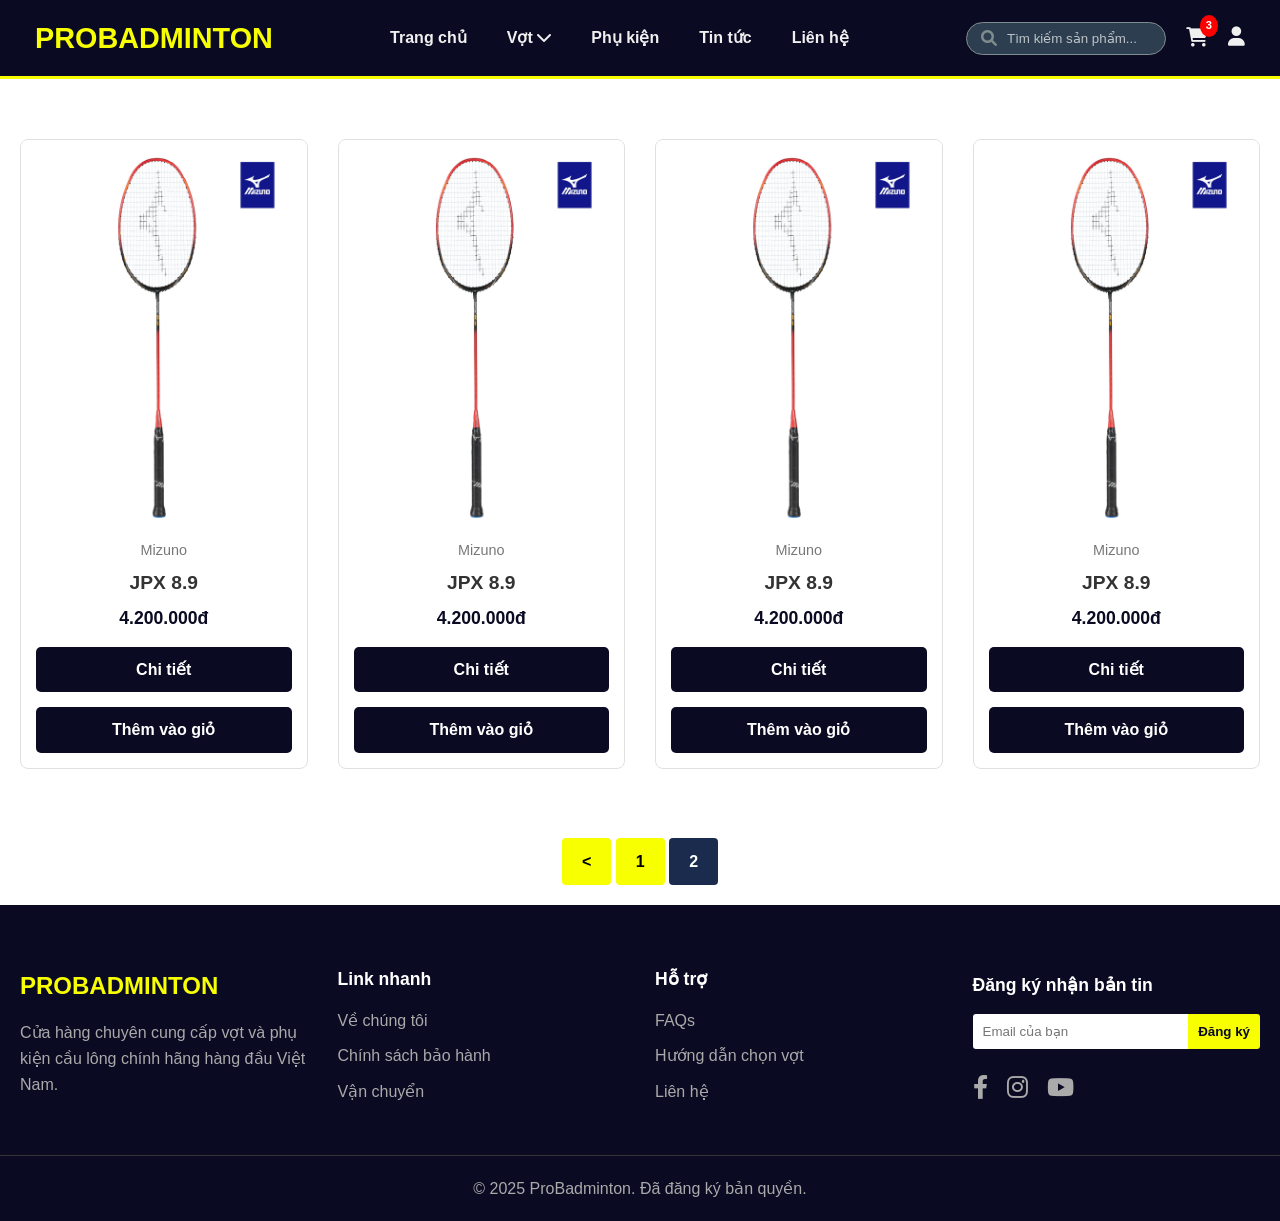
<file: mizunoP2.html>
<!DOCTYPE html>
<html lang="vi">
<head>
    <meta charset="UTF-8">
    <meta name="viewport" content="width=device-width, initial-scale=1.0">
    <title>Pro Badminton Store</title>
    <link rel="stylesheet" href="style.css">
    <link rel="stylesheet" href="https://cdnjs.cloudflare.com/ajax/libs/font-awesome/6.0.0-beta3/css/all.min.css">
</head>
<body>

    <header class="header" id="main-header">
        <div class="container">
            <!-- Nút mở menu (chỉ hiện trên mobile) -->
            <button class="menu-toggle" id="menu-toggle" aria-label="Mở menu" title="Mở menu">
                <i class="fas fa-bars"></i>
            </button>
            <a href="#" class="logo">PROBADMINTON</a>
            <nav class="main-nav">
                <!-- Khối người dùng trong menu (mobile) -->
                <div class="menu-user" id="menu-user">
                    <button class="menu-user-toggle" id="menu-user-toggle" aria-expanded="false">
                        <i class="fas fa-user-circle"></i>
                        <span id="menu-user-name">Guest</span>
                        <i class="fas fa-chevron-down chevron"></i>
                    </button>
                    <ul class="menu-user-dropdown" id="menu-user-dropdown">
                        <li><button type="button" id="menu-user-login" class="linklike">Đăng nhập / Đăng ký</button></li>
                        <li><button type="button" id="menu-user-logout" class="linklike hidden">Đăng xuất</button></li>
                    </ul>
                </div>
                <ul>
                    <div onclick="window.location.href='index.html'">
                        <li><a href="#">Trang chủ</a></li>
                    </div>
                    <li class="dropdown">
                        <a href="#">Vợt <i class="fas fa-chevron-down"></i></a>
                        <ul id="dropdown-menu">
                            <div onclick="window.location.href='yonexP.html'">
                                <li><a href="#">Yonex</a></li>
                            </div>
                            <div onclick="window.location.href='LiningP.html'">
                                <li><a href="#">Lining</a></li>
                            </div>
                            <div onclick="window.location.href='victorP.html'">
                                <li><a href="#">Victor</a></li>
                            </div>
                            <div onclick="window.location.href='mizunoP.html'">
                                <li><a href="#">Mizuno</a></li>
                            </div>
                        </ul>
                    </li>
                    <li><a href="#">Phụ kiện</a></li>
                    <li><a href="#">Tin tức</a></li>
                    <li><a href="#">Liên hệ</a></li>
                </ul>
            </nav>
            
            <div class="header-icons">
                <!-- 1. Ô TÌM KIẾM (desktop) -->
                <div class="search-container">
                    <input type="text" placeholder="Tìm kiếm sản phẩm..." class="search-input" id="search-item" onkeyup="search()">
                    <i class="fas fa-search search-icon"></i>
                </div>
                <!-- Nút tìm kiếm (mobile) -->
                <button class="mobile-search-btn" id="mobile-search-btn" aria-label="Tìm kiếm">
                    <i class="fas fa-search"></i>
                </button>
                
                <!-- 2. GIỎ HÀNG (Thêm ID) -->
                <a href="#" class="cart-icon" aria-label="Giỏ hàng" id="cart-link">
                    <i class="fas fa-shopping-cart"></i>
                    <span class="cart-count">3</span>
                </a>
                
                <!-- 3. NGƯỜI DÙNG (Nội dung động) -->
                <div id="user-container">
                    <!-- Trạng thái CHƯA ĐĂNG NHẬP (mặc định) -->
                    <button id="login-register-btn" class="user-btn" aria-label="Tài khoản">
                        <i class="fas fa-user"></i>
                    </button>
                    
                    <!-- Trạng thái ĐÃ ĐĂNG NHẬP (bị ẩn ban đầu) -->
                    <div id="user-info" class="hidden dropdown">
                        <span id="welcome-msg">Chào,</span>
                        <div id="dropdown-user">
                            <i class="fa-solid fa-circle-user"></i>
                            <button></button>
                            <button id="logout-btn" class="user-btn logout-btn">
                                <i class="fas fa-sign-out-alt"></i>
                                <span>Đăng xuất</span>
                            </button>
                        </div>
                    </div>
                </div>
            </div>
        </div>
    </header>

    <!-- Overlay tối màn hình khi mở menu trên mobile -->
    <div class="nav-overlay" id="nav-overlay"></div>

    <!-- Thanh tìm kiếm cho mobile -->
    <div class="mobile-search-panel" id="mobile-search-panel" role="dialog" aria-modal="true" aria-hidden="true">
        <div class="mobile-search-inner">
            <i class="fas fa-search"></i>
            <input type="text" id="mobile-search-input" placeholder="Tìm kiếm sản phẩm..." />
            <button id="mobile-search-close" aria-label="Đóng tìm kiếm"><i class="fas fa-times"></i></button>
        </div>
    </div>

    <div id="auth-modal" class="modal-overlay hidden">
        <div class="modal-content">
            <button id="close-modal-btn" class="close-modal">&times;</button>
            
            <!-- Form Đăng nhập (mặc định) -->
            <div id="login-form-container">
                <h2>Đăng nhập</h2>
                <form id="login-form">
                    <div class="form-group">
                        <label for="login-email">Email</label>
                        <input type="email" id="login-email" required>
                    </div>
                    <div class="form-group">
                        <label for="login-password">Mật khẩu</label>
                        <input type="password" id="login-password" required>
                    </div>
                    <button type="submit" class="auth-btn">Đăng nhập</button>
                    <p id="login-error" class="error-msg hidden"></p>
                    <p class="toggle-form">
                        Chưa có tài khoản? <a href="#" id="show-register">Đăng ký ngay</a>
                    </p>
                </form>
            </div>

            <!-- Form Đăng ký (bị ẩn) -->
            <div id="register-form-container" class="hidden">
                <h2>Đăng ký</h2>
                <form id="register-form">
                    <div class="form-group">
                        <label for="register-account">Tài khoản</label>
                        <input type="text" id="register-account" required>
                    </div>
                    <div class="form-group">
                        <label for="register-email">Email</label>
                        <input type="email" id="register-email" required>
                    </div>
                    <div class="form-group">
                        <label for="register-password">Mật khẩu</label>
                        <input type="password" id="register-password" required>
                    </div>
                    <div class="form-group">
                        <label for="register-confirm-password">Xác nhận Mật khẩu</label>
                        <input type="password" id="register-confirm-password" required>
                    </div>
                    <button type="submit" class="auth-btn">Đăng ký</button>
                    <p id="register-error" class="error-msg hidden"></p>
                    <p class="toggle-form">
                        Đã có tài khoản? <a href="#" id="show-login">Đăng nhập</a>
                    </p>
                </form>
            </div>
        </div>
    </div>


    <main>
        <div class="hero" style="background-image:none; margin-top: -60vh;"></div>


                <section class="product-section" style="display:flex">
            <div class="container">
                <div class="product-grid">
                    <div class="product-card">
                        <img src="img/racket/mizuno/1.png" alt="Vợt cầu lông">
                        <span class="product-brand">Mizuno</span>
                        <h3>JPX 8.9</h3>
                        <p class="product-price">4.200.000đ</p>
                        <div onclick="window.location.href='SMizunoProduct.html'">
                            <a href="#" class="add-to-cart-btn">Chi tiết</a>
                        </div>
                        <a href="#" class="add-to-cart-btn">Thêm vào giỏ</a>
                    </div>
                    <div class="product-card">
                        <img src="img/racket/mizuno/1.png" alt="Vợt cầu lông">
                        <span class="product-brand">Mizuno</span>
                        <h3>JPX 8.9</h3>
                        <p class="product-price">4.200.000đ</p>
                        <div onclick="window.location.href='SMizunoProduct.html'">
                            <a href="#" class="add-to-cart-btn">Chi tiết</a>
                        </div>
                        <a href="#" class="add-to-cart-btn">Thêm vào giỏ</a>
                    </div>
                    <div class="product-card">
                        <img src="img/racket/mizuno/1.png" alt="Vợt cầu lông">
                        <span class="product-brand">Mizuno</span>
                        <h3>JPX 8.9</h3>
                        <p class="product-price">4.200.000đ</p>
                        <div onclick="window.location.href='SMizunoProduct.html'">
                            <a href="#" class="add-to-cart-btn">Chi tiết</a>
                        </div>
                        <a href="#" class="add-to-cart-btn">Thêm vào giỏ</a>
                    </div>
                    <div class="product-card">
                        <img src="img/racket/mizuno/1.png" alt="Vợt cầu lông">
                        <span class="product-brand">Mizuno</span>
                        <h3>JPX 8.9</h3>
                        <p class="product-price">4.200.000đ</p>
                        <div onclick="window.location.href='SMizunoProduct.html'">
                            <a href="#" class="add-to-cart-btn">Chi tiết</a>
                        </div>
                        <a href="#" class="add-to-cart-btn">Thêm vào giỏ</a>
                    </div>

                    </div>
            </div>
            
        </section>
        <section id="pagination" style="padding-bottom: 30px;padding-top: -50px;">
            <a href="mizunoP.html"><</a>        
            <a href="mizunoP.html" >1</a>
            <a href="#" class="active">2</a>
        </section>

    </main>

    <footer class="footer">
        <div class="container footer-grid">
            <div class="footer-col">
                <h3>PROBADMINTON</h3>
                <p>Cửa hàng chuyên cung cấp vợt và phụ kiện cầu lông chính hãng hàng đầu Việt Nam.</p>
            </div>
            <div class="footer-col">
                <h4>Link nhanh</h4>
                <ul>
                    <li><a href="#">Về chúng tôi</a></li>
                    <li><a href="#">Chính sách bảo hành</a></li>
                    <li><a href="#">Vận chuyển</a></li>
                </ul>
            </div>
            <div class="footer-col">
                <h4>Hỗ trợ</h4>
                <ul>
                    <li><a href="#">FAQs</a></li>
                    <li><a href="#">Hướng dẫn chọn vợt</a></li>
                    <li><a href="#">Liên hệ</a></li>
                </ul>
            </div>
            <div class="footer-col">
                <h4>Đăng ký nhận bản tin</h4>
                <form class="newsletter-form">
                    <input type="email" placeholder="Email của bạn">
                    <button type="submit">Đăng ký</button>
                </form>
                <div class="social-icons">
                    <a href="#"><i class="fab fa-facebook-f"></i></a>
                    <a href="#"><i class="fab fa-instagram"></i></a>
                    <a href="#"><i class="fab fa-youtube"></i></a>
                </div>
            </div>
        </div>
        <div class="footer-bottom">
            <p>&copy; 2025 ProBadminton. Đã đăng ký bản quyền.</p>
        </div>
    </footer>

    <!-- Toast notification -->
    <div id="toast" class="toast" role="status" aria-live="polite"></div>

    <script src="script.js"></script>
</body>
</html>
</file>
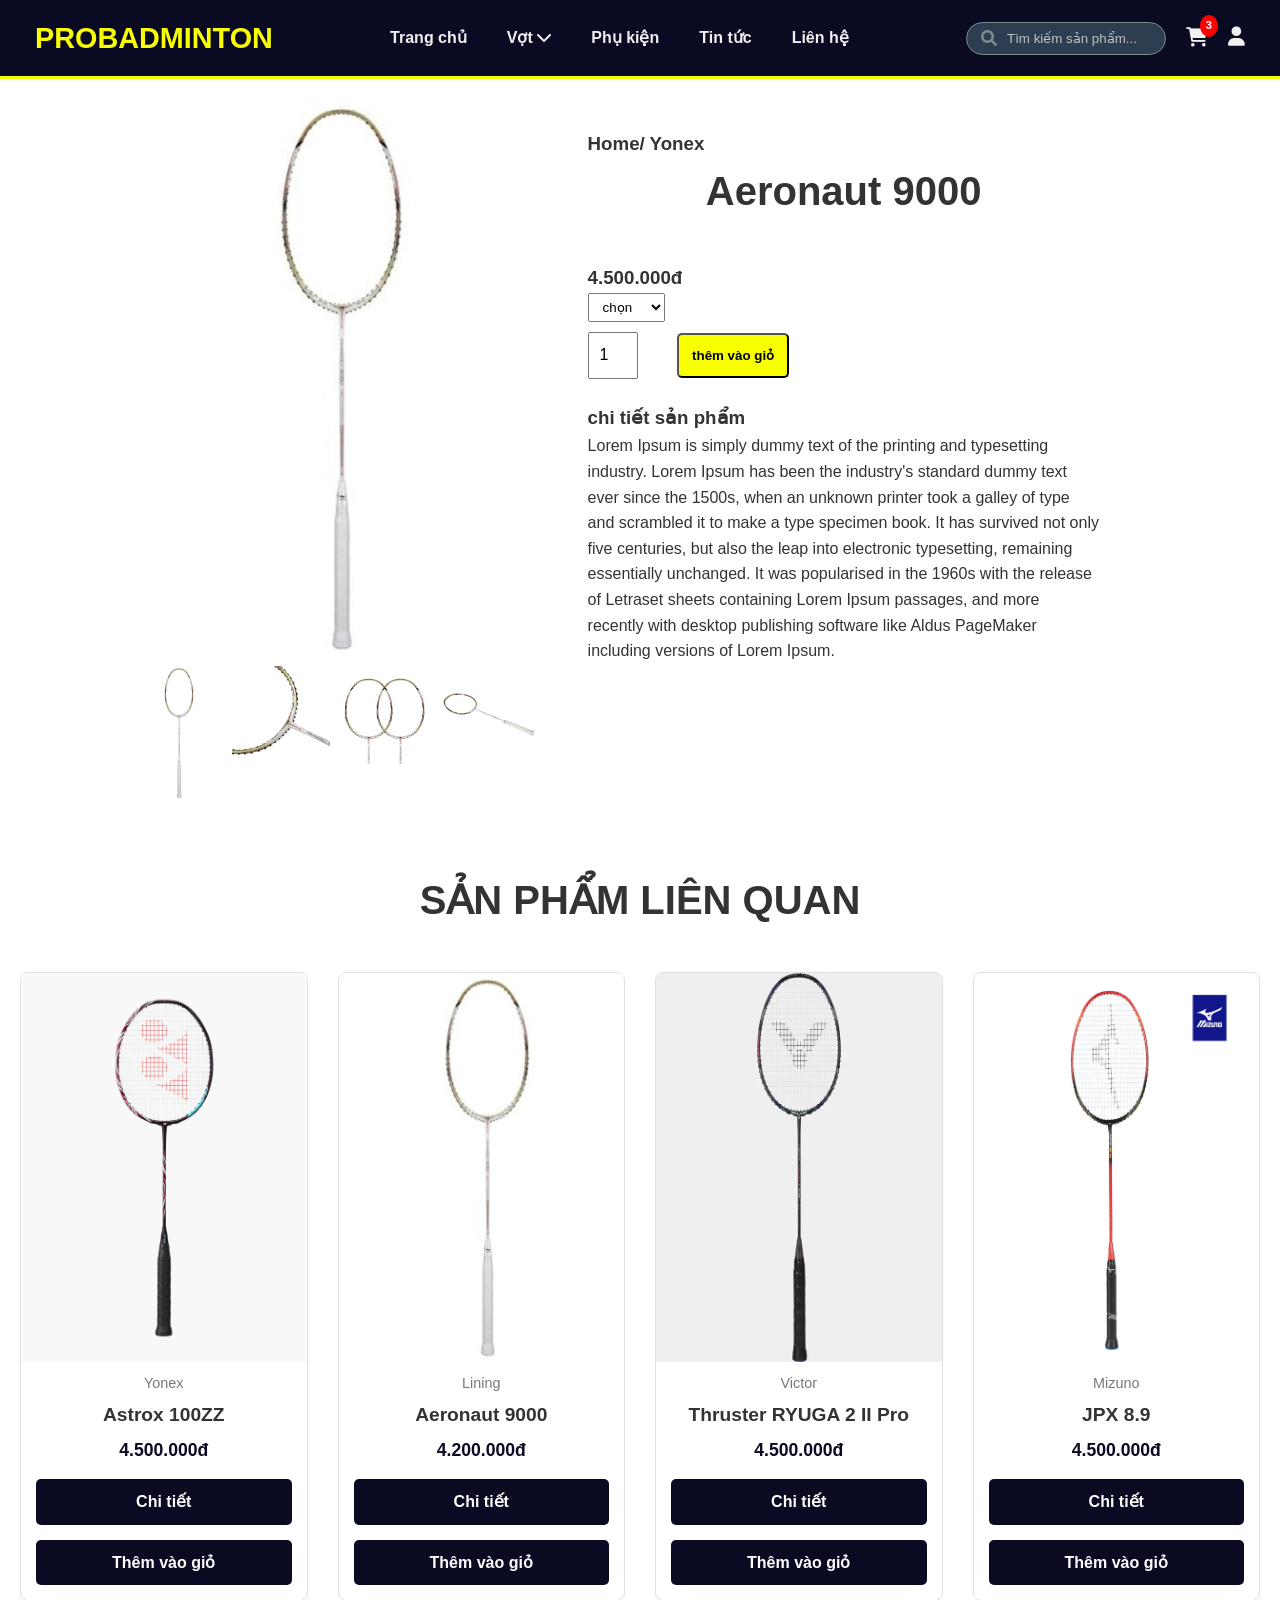
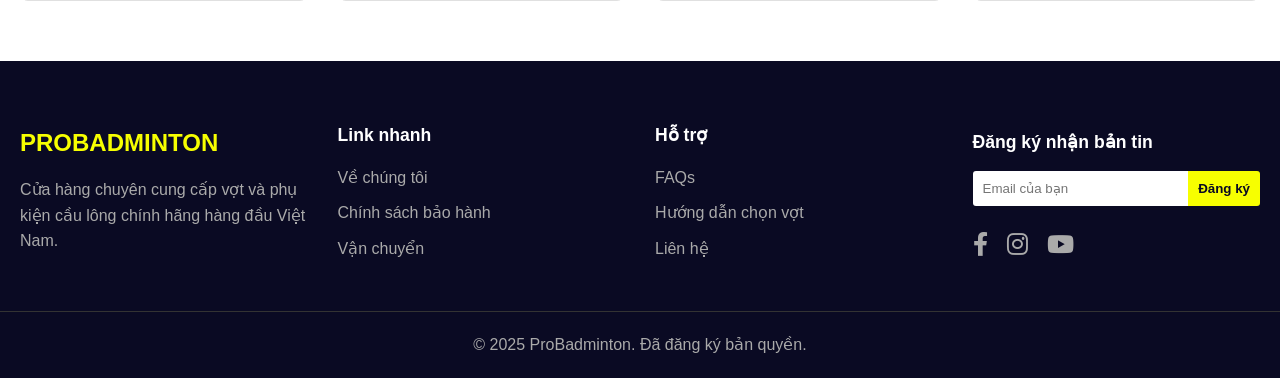
<file: SLiningProduct.html>
<!DOCTYPE html>
<html lang="vi">
<head>
    <meta charset="UTF-8">
    <meta name="viewport" content="width=device-width, initial-scale=1.0">
    <title>Pro Badminton Store</title>
    <link rel="stylesheet" href="style.css">
    <link rel="stylesheet" href="https://cdnjs.cloudflare.com/ajax/libs/font-awesome/6.0.0-beta3/css/all.min.css">
</head>
<body>

    <header class="header" id="main-header">
        <div class="container">
            <!-- Nút mở menu (chỉ hiện trên mobile) -->
            <button class="menu-toggle" id="menu-toggle" aria-label="Mở menu" title="Mở menu">
                <i class="fas fa-bars"></i>
            </button>
            <a href="#" class="logo">PROBADMINTON</a>
            <nav class="main-nav">
                <!-- Khối người dùng trong menu (mobile) -->
                <div class="menu-user" id="menu-user">
                    <button class="menu-user-toggle" id="menu-user-toggle" aria-expanded="false">
                        <i class="fas fa-user-circle"></i>
                        <span id="menu-user-name">Guest</span>
                        <i class="fas fa-chevron-down chevron"></i>
                    </button>
                    <ul class="menu-user-dropdown" id="menu-user-dropdown">
                        <li><button type="button" id="menu-user-login" class="linklike">Đăng nhập / Đăng ký</button></li>
                        <li><button type="button" id="menu-user-logout" class="linklike hidden">Đăng xuất</button></li>
                    </ul>
                </div>
                <ul>
                    <div onclick="window.location.href='index.html'">
                        <li><a href="#">Trang chủ</a></li>
                    </div>
                    <li class="dropdown">
                        <a href="#">Vợt <i class="fas fa-chevron-down"></i></a>
                        <ul id="dropdown-menu">
                            <div onclick="window.location.href='yonexP.html'">
                                <li><a href="#">Yonex</a></li>
                            </div>
                            <div onclick="window.location.href='LiningP.html'">
                                <li><a href="#">Lining</a></li>
                            </div>
                            <div onclick="window.location.href='victorP.html'">
                                <li><a href="#">Victor</a></li>
                            </div>
                            <div onclick="window.location.href='mizunoP.html'">
                                <li><a href="#">Mizuno</a></li>
                            </div>
                        </ul>
                    </li>
                    <li><a href="#">Phụ kiện</a></li>
                    <li><a href="#">Tin tức</a></li>
                    <li><a href="#">Liên hệ</a></li>
                </ul>
            </nav>
            
            <div class="header-icons">
                <!-- 1. Ô TÌM KIẾM (desktop) -->
                <div class="search-container">
                    <input type="text" placeholder="Tìm kiếm sản phẩm..." class="search-input" id="search-item" onkeyup="search()">
                    <i class="fas fa-search search-icon"></i>
                </div>
                <!-- Nút tìm kiếm (mobile) -->
                <button class="mobile-search-btn" id="mobile-search-btn" aria-label="Tìm kiếm">
                    <i class="fas fa-search"></i>
                </button>
                
                <!-- 2. GIỎ HÀNG (Thêm ID) -->
                <a href="#" class="cart-icon" aria-label="Giỏ hàng" id="cart-link">
                    <i class="fas fa-shopping-cart"></i>
                    <span class="cart-count">3</span>
                </a>
                
                <!-- 3. NGƯỜI DÙNG (Nội dung động) -->
                <div id="user-container">
                    <!-- Trạng thái CHƯA ĐĂNG NHẬP (mặc định) -->
                    <button id="login-register-btn" class="user-btn" aria-label="Tài khoản">
                        <i class="fas fa-user"></i>
                    </button>
                    
                    <!-- Trạng thái ĐÃ ĐĂNG NHẬP (bị ẩn ban đầu) -->
                    <div id="user-info" class="hidden dropdown">
                        <span id="welcome-msg">Chào,</span>
                        <div id="dropdown-user">
                            <i class="fa-solid fa-circle-user"></i>
                            <button></button>
                            <button id="logout-btn" class="user-btn logout-btn">
                                <i class="fas fa-sign-out-alt"></i>
                                <span>Đăng xuất</span>
                            </button>
                        </div>
                    </div>
                </div>
            </div>
        </div>
    </header>

    <!-- Overlay tối màn hình khi mở menu trên mobile -->
    <div class="nav-overlay" id="nav-overlay"></div>

    <!-- Thanh tìm kiếm cho mobile -->
    <div class="mobile-search-panel" id="mobile-search-panel" role="dialog" aria-modal="true" aria-hidden="true">
        <div class="mobile-search-inner">
            <i class="fas fa-search"></i>
            <input type="text" id="mobile-search-input" placeholder="Tìm kiếm sản phẩm..." />
            <button id="mobile-search-close" aria-label="Đóng tìm kiếm"><i class="fas fa-times"></i></button>
        </div>
    </div>

    <div id="auth-modal" class="modal-overlay hidden">
        <div class="modal-content">
            <button id="close-modal-btn" class="close-modal">&times;</button>
            
            <!-- Form Đăng nhập (mặc định) -->
            <div id="login-form-container">
                <h2>Đăng nhập</h2>
                <form id="login-form">
                    <div class="form-group">
                        <label for="login-email">Email</label>
                        <input type="email" id="login-email" required>
                    </div>
                    <div class="form-group">
                        <label for="login-password">Mật khẩu</label>
                        <input type="password" id="login-password" required>
                    </div>
                    <button type="submit" class="auth-btn">Đăng nhập</button>
                    <p id="login-error" class="error-msg hidden"></p>
                    <p class="toggle-form">
                        Chưa có tài khoản? <a href="#" id="show-register">Đăng ký ngay</a>
                    </p>
                </form>
            </div>

            <!-- Form Đăng ký (bị ẩn) -->
            <div id="register-form-container" class="hidden">
                <h2>Đăng ký</h2>
                <form id="register-form">
                    <div class="form-group">
                        <label for="register-account">Tài khoản</label>
                        <input type="text" id="register-account" required>
                    </div>
                    <div class="form-group">
                        <label for="register-email">Email</label>
                        <input type="email" id="register-email" required>
                    </div>
                    <div class="form-group">
                        <label for="register-password">Mật khẩu</label>
                        <input type="password" id="register-password" required>
                    </div>
                    <div class="form-group">
                        <label for="register-confirm-password">Xác nhận Mật khẩu</label>
                        <input type="password" id="register-confirm-password" required>
                    </div>
                    <button type="submit" class="auth-btn">Đăng ký</button>
                    <p id="register-error" class="error-msg hidden"></p>
                    <p class="toggle-form">
                        Đã có tài khoản? <a href="#" id="show-login">Đăng nhập</a>
                    </p>
                </form>
            </div>
        </div>
    </div>


    <main>
        <div class="hero" style="background-image:none; margin-top: -60vh;"></div>

        <section id="product-detail"  style="margin-left: 10%;margin-right: 10%">
            <div class="Sproduct-img">
                <img src="img/racket/lining/aeronaut 9000.jpg" width="100%" id="Mainimg" alt="">
                
                <div class="small-Img-group">
                    <div class="small-Img-col">
                        <img src="img/racket/lining/aeronaut 9000.jpg" width=100% class="small-img" alt="">
                    </div>
                    <div class="small-Img-col">
                        <img src="img/racket/lining/1.jpg" width="100%" class="small-img" alt="">
                    </div>
                    <div class="small-Img-col">
                        <img src="img/racket/lining/2.jpg" width="100%" class="small-img" alt="">
                    </div>
                    <div class="small-Img-col">
                        <img src="img/racket/lining/3.jpg" width="100%" class="small-img" alt="">
                    </div>
                </div>
            </div>

            <div class="Single-product-detail">
                <h3>Home/ Yonex</h3>
                <h2>Aeronaut 9000</h2>
                <h3>4.500.000đ</h3>
                <select>
                    <option>chọn</option>
                    <option>4UG5</option>
                    <option>4UG4</option>
                    <option>3UG5</option>
                    <option>3UG4</option>
                </select>
                <input type="number" value="1">
                <button class="normal">thêm vào giỏ</button>
                <h3>chi tiết sản phẩm</h3>
                <span>Lorem Ipsum is simply dummy text of the printing and typesetting industry. Lorem Ipsum has been the industry's standard dummy text ever since the 1500s, when an unknown printer took a galley of type and scrambled it to make a type specimen book. It has survived not only five centuries, but also the leap into electronic typesetting, remaining essentially unchanged. It was popularised in the 1960s with the release of Letraset sheets containing Lorem Ipsum passages, and more recently with desktop publishing software like Aldus PageMaker including versions of Lorem Ipsum.</span>

            </div>
        </section>

            <section class="product-section">
            <h2>SẢN PHẨM LIÊN QUAN </h2>
                        <div class="container">
                <div class="product-grid" id="product-grid">
                    <div class="product-card">
                        <img src="img/racket/yonex/astrox100zz_kurenai.webp" alt="Vợt cầu lông">
                        <span class="product-brand">Yonex</span>
                        <h3>Astrox 100ZZ</h3>
                        <p class="product-price">4.500.000đ</p>
                        <div onclick="window.location.href='SYonexProduct.html'">
                            <a href="#" class="add-to-cart-btn">Chi tiết</a>
                        </div>
                        <a href="#" class="add-to-cart-btn">Thêm vào giỏ</a>
                    </div>
                    <div class="product-card">
                        <img src="img/racket/lining/aeronaut 9000.jpg" alt="Vợt cầu lông">
                        <span class="product-brand">Lining</span>
                        <h3>Aeronaut 9000</h3>
                        <p class="product-price">4.200.000đ</p>
                        <div onclick="window.location.href='SLiningProduct.html'">
                            <a href="#" class="add-to-cart-btn">Chi tiết</a>
                        </div>
                        <a href="#" class="add-to-cart-btn">Thêm vào giỏ</a>
                    </div>
                    <div class="product-card">
                        <img src="img/racket/victor/Victorryuga2pro-1.webp" alt="Vợt cầu lông">
                        <span class="product-brand">Victor</span>
                        <h3>Thruster RYUGA 2 II Pro</h3>
                        <p class="product-price">4.500.000đ</p>
                        <div onclick="window.location.href='SVictorProduct.html'">
                            <a href="#" class="add-to-cart-btn">Chi tiết</a>
                        </div>
                        <a href="#" class="add-to-cart-btn">Thêm vào giỏ</a>
                    </div>
                    <div class="product-card">
                        <img src="img/racket/mizuno/1.png" alt="Vợt cầu lông">
                        <span class="product-brand">Mizuno</span>
                        <h3>JPX 8.9</h3>
                        <p class="product-price">4.500.000đ</p>
                        <div onclick="window.location.href='SMizunoProduct.html'">
                            <a href="#" class="add-to-cart-btn">Chi tiết</a>
                        </div>
                        <a href="#" class="add-to-cart-btn">Thêm vào giỏ</a>
                    </div>

                    </div>
            </div>
        </section>

    </main>

    <footer class="footer">
        <div class="container footer-grid">
            <div class="footer-col">
                <h3>PROBADMINTON</h3>
                <p>Cửa hàng chuyên cung cấp vợt và phụ kiện cầu lông chính hãng hàng đầu Việt Nam.</p>
            </div>
            <div class="footer-col">
                <h4>Link nhanh</h4>
                <ul>
                    <li><a href="#">Về chúng tôi</a></li>
                    <li><a href="#">Chính sách bảo hành</a></li>
                    <li><a href="#">Vận chuyển</a></li>
                </ul>
            </div>
            <div class="footer-col">
                <h4>Hỗ trợ</h4>
                <ul>
                    <li><a href="#">FAQs</a></li>
                    <li><a href="#">Hướng dẫn chọn vợt</a></li>
                    <li><a href="#">Liên hệ</a></li>
                </ul>
            </div>
            <div class="footer-col">
                <h4>Đăng ký nhận bản tin</h4>
                <form class="newsletter-form">
                    <input type="email" placeholder="Email của bạn">
                    <button type="submit">Đăng ký</button>
                </form>
                <div class="social-icons">
                    <a href="#"><i class="fab fa-facebook-f"></i></a>
                    <a href="#"><i class="fab fa-instagram"></i></a>
                    <a href="#"><i class="fab fa-youtube"></i></a>
                </div>
            </div>
        </div>
        <div class="footer-bottom">
            <p>&copy; 2025 ProBadminton. Đã đăng ký bản quyền.</p>
        </div>
    </footer>

    <script>
        var Mainimg=document.getElementById("Mainimg");
        var smallimg=document.getElementsByClassName("small-img");

        smallimg[0].onclick=function(){
            Mainimg.src=smallimg[0].src;
        }
        smallimg[1].onclick=function(){
            Mainimg.src=smallimg[1].src;
        }
        smallimg[2].onclick=function(){
            Mainimg.src=smallimg[2].src;
        }
        smallimg[3].onclick=function(){
            Mainimg.src=smallimg[3].src;
        }
    </script>

    <!-- Toast notification -->
    <div id="toast" class="toast" role="status" aria-live="polite"></div>

    <script src="script.js"></script>
</body>

</html>
</file>
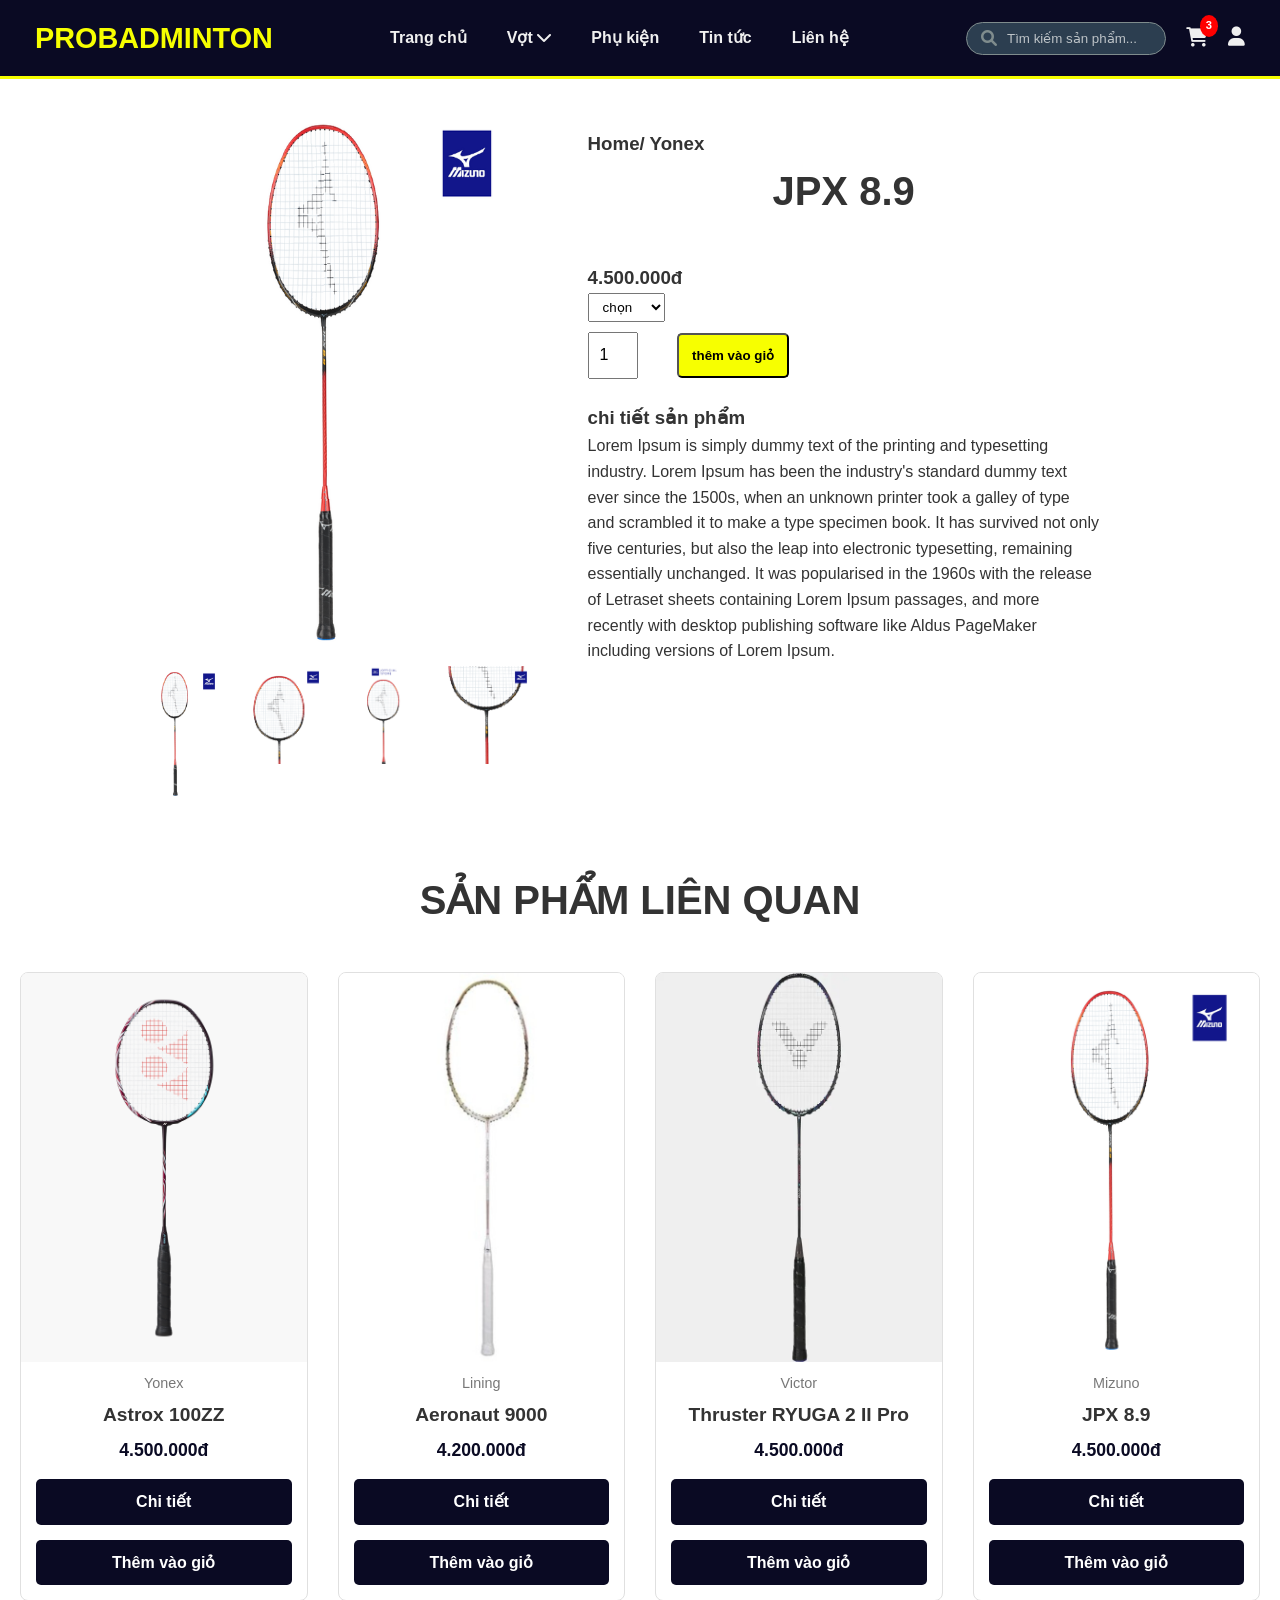
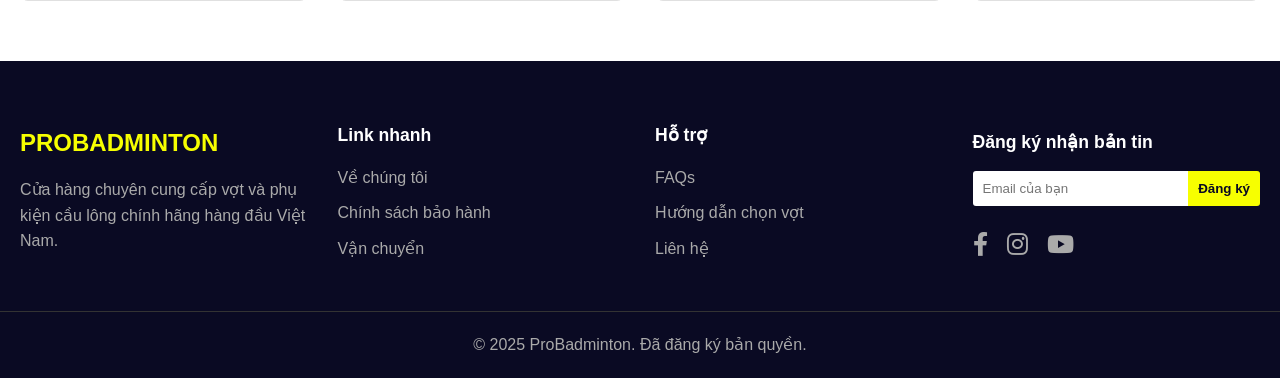
<file: SMizunoProduct.html>
<!DOCTYPE html>
<html lang="vi">
<head>
    <meta charset="UTF-8">
    <meta name="viewport" content="width=device-width, initial-scale=1.0">
    <title>Pro Badminton Store</title>
    <link rel="stylesheet" href="style.css">
    <link rel="stylesheet" href="https://cdnjs.cloudflare.com/ajax/libs/font-awesome/6.0.0-beta3/css/all.min.css">
</head>
<body>

    <header class="header" id="main-header">
        <div class="container">
            <!-- Nút mở menu (chỉ hiện trên mobile) -->
            <button class="menu-toggle" id="menu-toggle" aria-label="Mở menu" title="Mở menu">
                <i class="fas fa-bars"></i>
            </button>
            <a href="#" class="logo">PROBADMINTON</a>
            <nav class="main-nav">
                <!-- Khối người dùng trong menu (mobile) -->
                <div class="menu-user" id="menu-user">
                    <button class="menu-user-toggle" id="menu-user-toggle" aria-expanded="false">
                        <i class="fas fa-user-circle"></i>
                        <span id="menu-user-name">Guest</span>
                        <i class="fas fa-chevron-down chevron"></i>
                    </button>
                    <ul class="menu-user-dropdown" id="menu-user-dropdown">
                        <li><button type="button" id="menu-user-login" class="linklike">Đăng nhập / Đăng ký</button></li>
                        <li><button type="button" id="menu-user-logout" class="linklike hidden">Đăng xuất</button></li>
                    </ul>
                </div>
                <ul>
                    <div onclick="window.location.href='index.html'">
                        <li><a href="#">Trang chủ</a></li>
                    </div>
                    <li class="dropdown">
                        <a href="#">Vợt <i class="fas fa-chevron-down"></i></a>
                        <ul id="dropdown-menu">
                            <div onclick="window.location.href='yonexP.html'">
                                <li><a href="#">Yonex</a></li>
                            </div>
                            <div onclick="window.location.href='LiningP.html'">
                                <li><a href="#">Lining</a></li>
                            </div>
                            <div onclick="window.location.href='victorP.html'">
                                <li><a href="#">Victor</a></li>
                            </div>
                            <div onclick="window.location.href='mizunoP.html'">
                                <li><a href="#">Mizuno</a></li>
                            </div>
                        </ul>
                    </li>
                    <li><a href="#">Phụ kiện</a></li>
                    <li><a href="#">Tin tức</a></li>
                    <li><a href="#">Liên hệ</a></li>
                </ul>
            </nav>
            
            <div class="header-icons">
                <!-- 1. Ô TÌM KIẾM (desktop) -->
                <div class="search-container">
                    <input type="text" placeholder="Tìm kiếm sản phẩm..." class="search-input" id="search-item" onkeyup="search()">
                    <i class="fas fa-search search-icon"></i>
                </div>
                <!-- Nút tìm kiếm (mobile) -->
                <button class="mobile-search-btn" id="mobile-search-btn" aria-label="Tìm kiếm">
                    <i class="fas fa-search"></i>
                </button>
                
                <!-- 2. GIỎ HÀNG (Thêm ID) -->
                <a href="#" class="cart-icon" aria-label="Giỏ hàng" id="cart-link">
                    <i class="fas fa-shopping-cart"></i>
                    <span class="cart-count">3</span>
                </a>
                
                <!-- 3. NGƯỜI DÙNG (Nội dung động) -->
                <div id="user-container">
                    <!-- Trạng thái CHƯA ĐĂNG NHẬP (mặc định) -->
                    <button id="login-register-btn" class="user-btn" aria-label="Tài khoản">
                        <i class="fas fa-user"></i>
                    </button>
                    
                    <!-- Trạng thái ĐÃ ĐĂNG NHẬP (bị ẩn ban đầu) -->
                    <div id="user-info" class="hidden dropdown">
                        <span id="welcome-msg">Chào,</span>
                        <div id="dropdown-user">
                            <i class="fa-solid fa-circle-user"></i>
                            <button></button>
                            <button id="logout-btn" class="user-btn logout-btn">
                                <i class="fas fa-sign-out-alt"></i>
                                <span>Đăng xuất</span>
                            </button>
                        </div>
                    </div>
                </div>
            </div>
        </div>
    </header>

    <!-- Overlay tối màn hình khi mở menu trên mobile -->
    <div class="nav-overlay" id="nav-overlay"></div>

    <!-- Thanh tìm kiếm cho mobile -->
    <div class="mobile-search-panel" id="mobile-search-panel" role="dialog" aria-modal="true" aria-hidden="true">
        <div class="mobile-search-inner">
            <i class="fas fa-search"></i>
            <input type="text" id="mobile-search-input" placeholder="Tìm kiếm sản phẩm..." />
            <button id="mobile-search-close" aria-label="Đóng tìm kiếm"><i class="fas fa-times"></i></button>
        </div>
    </div>

    <div id="auth-modal" class="modal-overlay hidden">
        <div class="modal-content">
            <button id="close-modal-btn" class="close-modal">&times;</button>
            
            <!-- Form Đăng nhập (mặc định) -->
            <div id="login-form-container">
                <h2>Đăng nhập</h2>
                <form id="login-form">
                    <div class="form-group">
                        <label for="login-email">Email</label>
                        <input type="email" id="login-email" required>
                    </div>
                    <div class="form-group">
                        <label for="login-password">Mật khẩu</label>
                        <input type="password" id="login-password" required>
                    </div>
                    <button type="submit" class="auth-btn">Đăng nhập</button>
                    <p id="login-error" class="error-msg hidden"></p>
                    <p class="toggle-form">
                        Chưa có tài khoản? <a href="#" id="show-register">Đăng ký ngay</a>
                    </p>
                </form>
            </div>

            <!-- Form Đăng ký (bị ẩn) -->
            <div id="register-form-container" class="hidden">
                <h2>Đăng ký</h2>
                <form id="register-form">
                    <div class="form-group">
                        <label for="register-account">Tài khoản</label>
                        <input type="text" id="register-account" required>
                    </div>
                    <div class="form-group">
                        <label for="register-email">Email</label>
                        <input type="email" id="register-email" required>
                    </div>
                    <div class="form-group">
                        <label for="register-password">Mật khẩu</label>
                        <input type="password" id="register-password" required>
                    </div>
                    <div class="form-group">
                        <label for="register-confirm-password">Xác nhận Mật khẩu</label>
                        <input type="password" id="register-confirm-password" required>
                    </div>
                    <button type="submit" class="auth-btn">Đăng ký</button>
                    <p id="register-error" class="error-msg hidden"></p>
                    <p class="toggle-form">
                        Đã có tài khoản? <a href="#" id="show-login">Đăng nhập</a>
                    </p>
                </form>
            </div>
        </div>
    </div>


    <main>
        <div class="hero" style="background-image:none; margin-top: -60vh;"></div>

        <section id="product-detail"  style="margin-left: 10%;margin-right: 10%">
            <div class="Sproduct-img">
                <img src="img/racket/mizuno/1.png" width="100%" id="Mainimg" alt="">
                
                <div class="small-Img-group">
                    <div class="small-Img-col">
                        <img src="img/racket/mizuno/1.png" width="100%" class="small-img" alt="">
                    </div>
                    <div class="small-Img-col">
                        <img src="img/racket/mizuno/2.png" width="100%" class="small-img" alt="">
                    </div>
                    <div class="small-Img-col">
                        <img src="img/racket/mizuno/3.png" width="100%" class="small-img" alt="">
                    </div>
                    <div class="small-Img-col">
                        <img src="img/racket/mizuno/4.png" width="100%" class="small-img" alt="">
                    </div>
                </div>
            </div>

            <div class="Single-product-detail">
                <h3>Home/ Yonex</h3>
                <h2>JPX 8.9</h2>
                <h3>4.500.000đ</h3>
                <select>
                    <option>chọn</option>
                    <option>4UG5</option>
                    <option>4UG4</option>
                    <option>3UG5</option>
                    <option>3UG4</option>
                </select>
                <input type="number" value="1">
                <button class="normal">thêm vào giỏ</button>
                <h3>chi tiết sản phẩm</h3>
                <span>Lorem Ipsum is simply dummy text of the printing and typesetting industry. Lorem Ipsum has been the industry's standard dummy text ever since the 1500s, when an unknown printer took a galley of type and scrambled it to make a type specimen book. It has survived not only five centuries, but also the leap into electronic typesetting, remaining essentially unchanged. It was popularised in the 1960s with the release of Letraset sheets containing Lorem Ipsum passages, and more recently with desktop publishing software like Aldus PageMaker including versions of Lorem Ipsum.</span>

            </div>
        </section>

            <section class="product-section">
            <h2>SẢN PHẨM LIÊN QUAN </h2>
                       <div class="container">
                <div class="product-grid" id="product-grid">
                    <div class="product-card">
                        <img src="img/racket/yonex/astrox100zz_kurenai.webp" alt="Vợt cầu lông">
                        <span class="product-brand">Yonex</span>
                        <h3>Astrox 100ZZ</h3>
                        <p class="product-price">4.500.000đ</p>
                        <div onclick="window.location.href='SYonexProduct.html'">
                            <a href="#" class="add-to-cart-btn">Chi tiết</a>
                        </div>
                        <a href="#" class="add-to-cart-btn">Thêm vào giỏ</a>
                    </div>
                    <div class="product-card">
                        <img src="img/racket/lining/aeronaut 9000.jpg" alt="Vợt cầu lông">
                        <span class="product-brand">Lining</span>
                        <h3>Aeronaut 9000</h3>
                        <p class="product-price">4.200.000đ</p>
                        <div onclick="window.location.href='SLiningProduct.html'">
                            <a href="#" class="add-to-cart-btn">Chi tiết</a>
                        </div>
                        <a href="#" class="add-to-cart-btn">Thêm vào giỏ</a>
                    </div>
                    <div class="product-card">
                        <img src="img/racket/victor/Victorryuga2pro-1.webp" alt="Vợt cầu lông">
                        <span class="product-brand">Victor</span>
                        <h3>Thruster RYUGA 2 II Pro</h3>
                        <p class="product-price">4.500.000đ</p>
                        <div onclick="window.location.href='SVictorProduct.html'">
                            <a href="#" class="add-to-cart-btn">Chi tiết</a>
                        </div>
                        <a href="#" class="add-to-cart-btn">Thêm vào giỏ</a>
                    </div>
                    <div class="product-card">
                        <img src="img/racket/mizuno/1.png" alt="Vợt cầu lông">
                        <span class="product-brand">Mizuno</span>
                        <h3>JPX 8.9</h3>
                        <p class="product-price">4.500.000đ</p>
                        <div onclick="window.location.href='SMizunoProduct.html'">
                            <a href="#" class="add-to-cart-btn">Chi tiết</a>
                        </div>
                        <a href="#" class="add-to-cart-btn">Thêm vào giỏ</a>
                    </div>

                    </div>
            </div>
        </section>

    </main>

    <footer class="footer">
        <div class="container footer-grid">
            <div class="footer-col">
                <h3>PROBADMINTON</h3>
                <p>Cửa hàng chuyên cung cấp vợt và phụ kiện cầu lông chính hãng hàng đầu Việt Nam.</p>
            </div>
            <div class="footer-col">
                <h4>Link nhanh</h4>
                <ul>
                    <li><a href="#">Về chúng tôi</a></li>
                    <li><a href="#">Chính sách bảo hành</a></li>
                    <li><a href="#">Vận chuyển</a></li>
                </ul>
            </div>
            <div class="footer-col">
                <h4>Hỗ trợ</h4>
                <ul>
                    <li><a href="#">FAQs</a></li>
                    <li><a href="#">Hướng dẫn chọn vợt</a></li>
                    <li><a href="#">Liên hệ</a></li>
                </ul>
            </div>
            <div class="footer-col">
                <h4>Đăng ký nhận bản tin</h4>
                <form class="newsletter-form">
                    <input type="email" placeholder="Email của bạn">
                    <button type="submit">Đăng ký</button>
                </form>
                <div class="social-icons">
                    <a href="#"><i class="fab fa-facebook-f"></i></a>
                    <a href="#"><i class="fab fa-instagram"></i></a>
                    <a href="#"><i class="fab fa-youtube"></i></a>
                </div>
            </div>
        </div>
        <div class="footer-bottom">
            <p>&copy; 2025 ProBadminton. Đã đăng ký bản quyền.</p>
        </div>
    </footer>

    <script>
        var Mainimg=document.getElementById("Mainimg");
        var smallimg=document.getElementsByClassName("small-img");

        smallimg[0].onclick=function(){
            Mainimg.src=smallimg[0].src;
        }
        smallimg[1].onclick=function(){
            Mainimg.src=smallimg[1].src;
        }
        smallimg[2].onclick=function(){
            Mainimg.src=smallimg[2].src;
        }
        smallimg[3].onclick=function(){
            Mainimg.src=smallimg[3].src;
        }
    </script>

    <!-- Toast notification -->
    <div id="toast" class="toast" role="status" aria-live="polite"></div>

    <script src="script.js"></script>
</body>

</html>
</file>
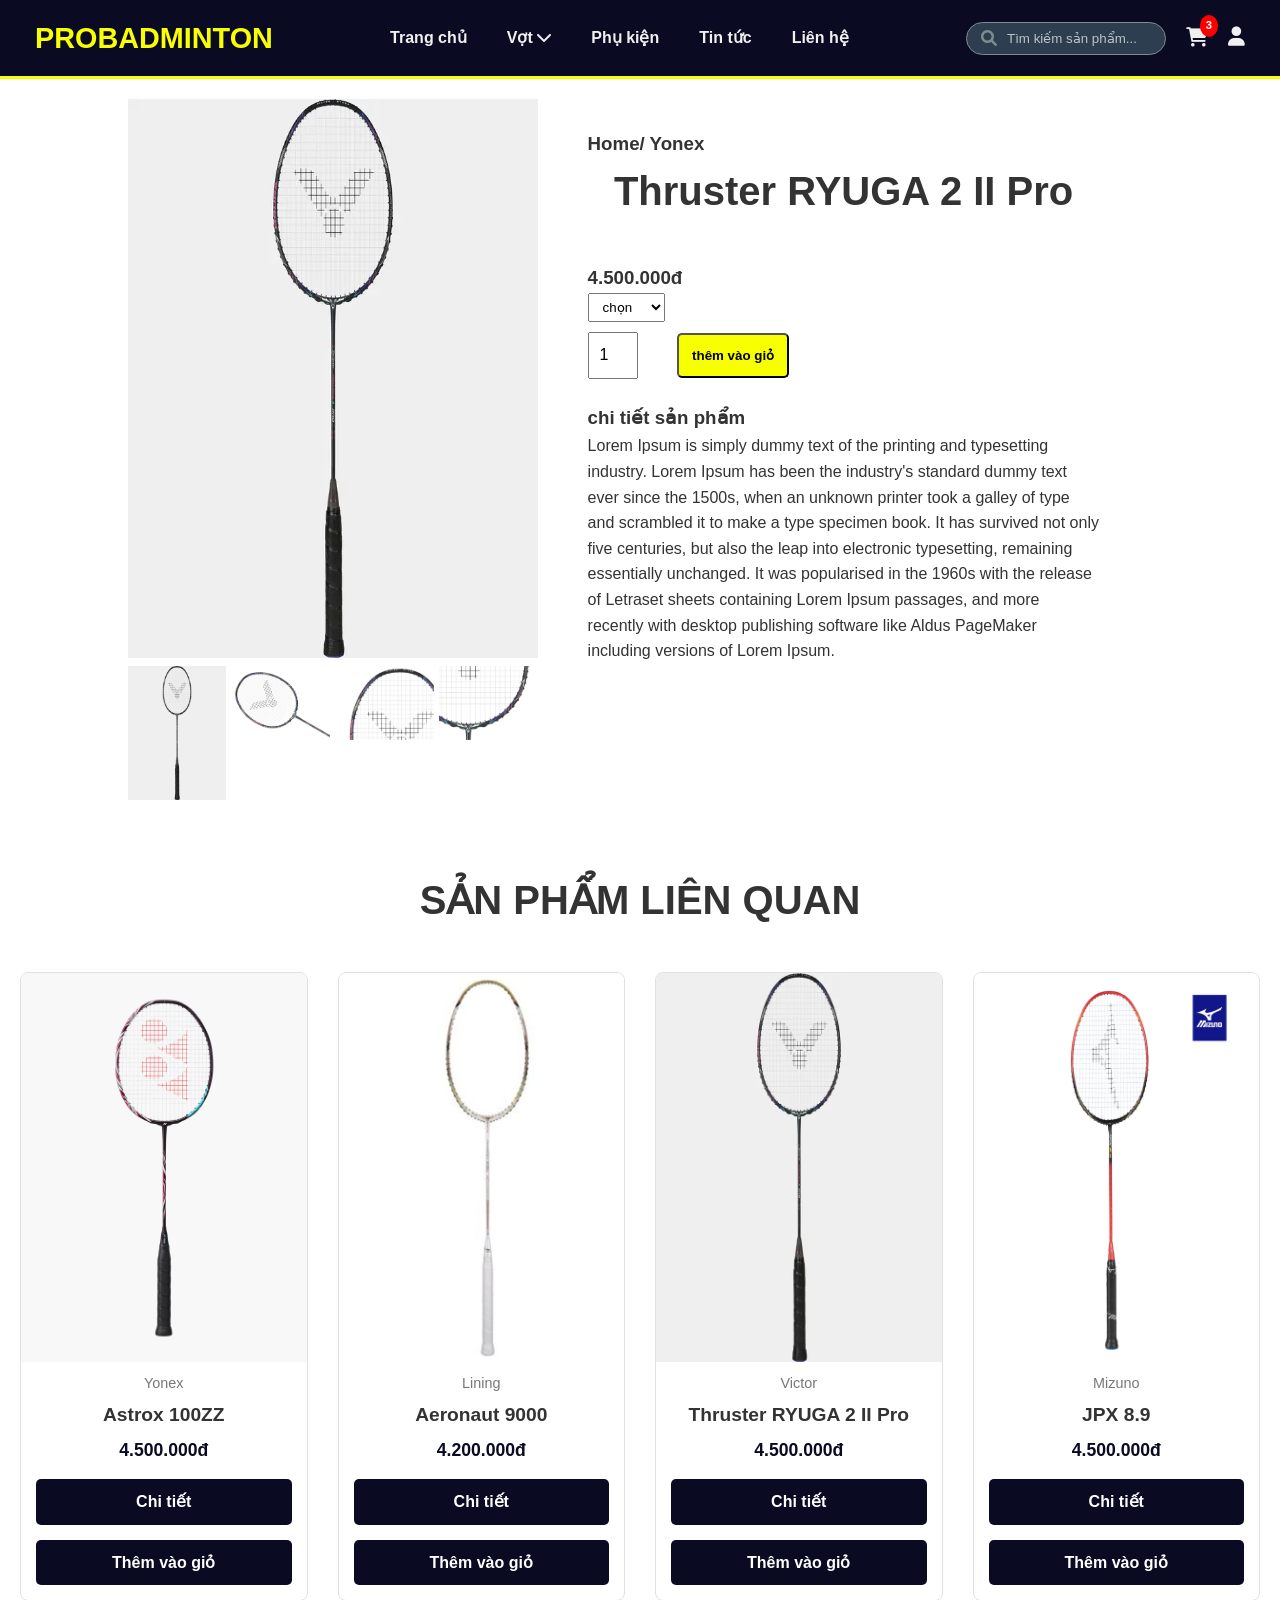
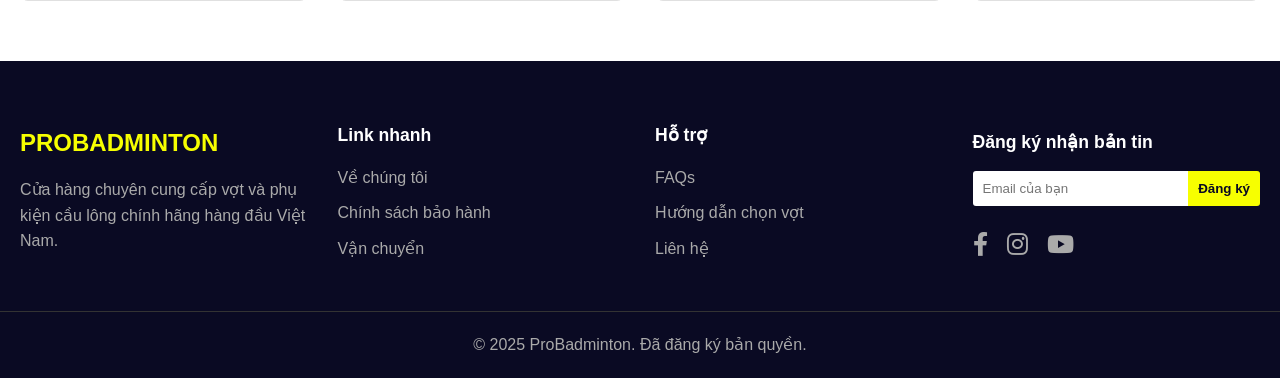
<file: SVictorProduct.html>
<!DOCTYPE html>
<html lang="vi">
<head>
    <meta charset="UTF-8">
    <meta name="viewport" content="width=device-width, initial-scale=1.0">
    <title>Pro Badminton Store</title>
    <link rel="stylesheet" href="style.css">
    <link rel="stylesheet" href="https://cdnjs.cloudflare.com/ajax/libs/font-awesome/6.0.0-beta3/css/all.min.css">
</head>
<body>

    <header class="header" id="main-header">
        <div class="container">
            <!-- Nút mở menu (chỉ hiện trên mobile) -->
            <button class="menu-toggle" id="menu-toggle" aria-label="Mở menu" title="Mở menu">
                <i class="fas fa-bars"></i>
            </button>
            <a href="#" class="logo">PROBADMINTON</a>
            <nav class="main-nav">
                <!-- Khối người dùng trong menu (mobile) -->
                <div class="menu-user" id="menu-user">
                    <button class="menu-user-toggle" id="menu-user-toggle" aria-expanded="false">
                        <i class="fas fa-user-circle"></i>
                        <span id="menu-user-name">Guest</span>
                        <i class="fas fa-chevron-down chevron"></i>
                    </button>
                    <ul class="menu-user-dropdown" id="menu-user-dropdown">
                        <li><button type="button" id="menu-user-login" class="linklike">Đăng nhập / Đăng ký</button></li>
                        <li><button type="button" id="menu-user-logout" class="linklike hidden">Đăng xuất</button></li>
                    </ul>
                </div>
                <ul>
                    <div onclick="window.location.href='index.html'">
                        <li><a href="#">Trang chủ</a></li>
                    </div>
                    <li class="dropdown">
                        <a href="#">Vợt <i class="fas fa-chevron-down"></i></a>
                        <ul id="dropdown-menu">
                            <div onclick="window.location.href='yonexP.html'">
                                <li><a href="#">Yonex</a></li>
                            </div>
                            <div onclick="window.location.href='LiningP.html'">
                                <li><a href="#">Lining</a></li>
                            </div>
                            <div onclick="window.location.href='victorP.html'">
                                <li><a href="#">Victor</a></li>
                            </div>
                            <div onclick="window.location.href='mizunoP.html'">
                                <li><a href="#">Mizuno</a></li>
                            </div>
                        </ul>
                    </li>
                    <li><a href="#">Phụ kiện</a></li>
                    <li><a href="#">Tin tức</a></li>
                    <li><a href="#">Liên hệ</a></li>
                </ul>
            </nav>
            
            <div class="header-icons">
                <!-- 1. Ô TÌM KIẾM (desktop) -->
                <div class="search-container">
                    <input type="text" placeholder="Tìm kiếm sản phẩm..." class="search-input" id="search-item" onkeyup="search()">
                    <i class="fas fa-search search-icon"></i>
                </div>
                <!-- Nút tìm kiếm (mobile) -->
                <button class="mobile-search-btn" id="mobile-search-btn" aria-label="Tìm kiếm">
                    <i class="fas fa-search"></i>
                </button>
                
                <!-- 2. GIỎ HÀNG (Thêm ID) -->
                <a href="#" class="cart-icon" aria-label="Giỏ hàng" id="cart-link">
                    <i class="fas fa-shopping-cart"></i>
                    <span class="cart-count">3</span>
                </a>
                
                <!-- 3. NGƯỜI DÙNG (Nội dung động) -->
                <div id="user-container">
                    <!-- Trạng thái CHƯA ĐĂNG NHẬP (mặc định) -->
                    <button id="login-register-btn" class="user-btn" aria-label="Tài khoản">
                        <i class="fas fa-user"></i>
                    </button>
                    
                    <!-- Trạng thái ĐÃ ĐĂNG NHẬP (bị ẩn ban đầu) -->
                    <div id="user-info" class="hidden dropdown">
                        <span id="welcome-msg">Chào,</span>
                        <div id="dropdown-user">
                            <i class="fa-solid fa-circle-user"></i>
                            <button></button>
                            <button id="logout-btn" class="user-btn logout-btn">
                                <i class="fas fa-sign-out-alt"></i>
                                <span>Đăng xuất</span>
                            </button>
                        </div>
                    </div>
                </div>
            </div>
        </div>
    </header>

    <!-- Overlay tối màn hình khi mở menu trên mobile -->
    <div class="nav-overlay" id="nav-overlay"></div>

    <!-- Thanh tìm kiếm cho mobile -->
    <div class="mobile-search-panel" id="mobile-search-panel" role="dialog" aria-modal="true" aria-hidden="true">
        <div class="mobile-search-inner">
            <i class="fas fa-search"></i>
            <input type="text" id="mobile-search-input" placeholder="Tìm kiếm sản phẩm..." />
            <button id="mobile-search-close" aria-label="Đóng tìm kiếm"><i class="fas fa-times"></i></button>
        </div>
    </div>

    <div id="auth-modal" class="modal-overlay hidden">
        <div class="modal-content">
            <button id="close-modal-btn" class="close-modal">&times;</button>
            
            <!-- Form Đăng nhập (mặc định) -->
            <div id="login-form-container">
                <h2>Đăng nhập</h2>
                <form id="login-form">
                    <div class="form-group">
                        <label for="login-email">Email</label>
                        <input type="email" id="login-email" required>
                    </div>
                    <div class="form-group">
                        <label for="login-password">Mật khẩu</label>
                        <input type="password" id="login-password" required>
                    </div>
                    <button type="submit" class="auth-btn">Đăng nhập</button>
                    <p id="login-error" class="error-msg hidden"></p>
                    <p class="toggle-form">
                        Chưa có tài khoản? <a href="#" id="show-register">Đăng ký ngay</a>
                    </p>
                </form>
            </div>

            <!-- Form Đăng ký (bị ẩn) -->
            <div id="register-form-container" class="hidden">
                <h2>Đăng ký</h2>
                <form id="register-form">
                    <div class="form-group">
                        <label for="register-account">Tài khoản</label>
                        <input type="text" id="register-account" required>
                    </div>
                    <div class="form-group">
                        <label for="register-email">Email</label>
                        <input type="email" id="register-email" required>
                    </div>
                    <div class="form-group">
                        <label for="register-password">Mật khẩu</label>
                        <input type="password" id="register-password" required>
                    </div>
                    <div class="form-group">
                        <label for="register-confirm-password">Xác nhận Mật khẩu</label>
                        <input type="password" id="register-confirm-password" required>
                    </div>
                    <button type="submit" class="auth-btn">Đăng ký</button>
                    <p id="register-error" class="error-msg hidden"></p>
                    <p class="toggle-form">
                        Đã có tài khoản? <a href="#" id="show-login">Đăng nhập</a>
                    </p>
                </form>
            </div>
        </div>
    </div>


    <main>
        <div class="hero" style="background-image:none; margin-top: -60vh;"></div>

        <section id="product-detail"  style="margin-left: 10%;margin-right: 10%">
            <div class="Sproduct-img">
                <img src="img/racket/victor/Victorryuga2pro-1.webp" width="100%" id="Mainimg" alt="">
                
                <div class="small-Img-group">
                    <div class="small-Img-col">
                        <img src="img/racket/victor/Victorryuga2pro-1.webp" width="100%" class="small-img" alt="">
                    </div>
                    <div class="small-Img-col">
                        <img src="img/racket/victor/1.webp" width="100%" class="small-img" alt="">
                    </div>
                    <div class="small-Img-col">
                        <img src="img/racket/victor/2.webp" width="100%" class="small-img" alt="">
                    </div>
                    <div class="small-Img-col">
                        <img src="img/racket/victor/3.webp" width="100%" class="small-img" alt="">
                    </div>
                </div>
            </div>

            <div class="Single-product-detail">
                <h3>Home/ Yonex</h3>
                <h2>Thruster RYUGA 2 II Pro</h2>
                <h3>4.500.000đ</h3>
                <select>
                    <option>chọn</option>
                    <option>4UG5</option>
                    <option>4UG4</option>
                    <option>3UG5</option>
                    <option>3UG4</option>
                </select>
                <input type="number" value="1">
                <button class="normal">thêm vào giỏ</button>
                <h3>chi tiết sản phẩm</h3>
                <span>Lorem Ipsum is simply dummy text of the printing and typesetting industry. Lorem Ipsum has been the industry's standard dummy text ever since the 1500s, when an unknown printer took a galley of type and scrambled it to make a type specimen book. It has survived not only five centuries, but also the leap into electronic typesetting, remaining essentially unchanged. It was popularised in the 1960s with the release of Letraset sheets containing Lorem Ipsum passages, and more recently with desktop publishing software like Aldus PageMaker including versions of Lorem Ipsum.</span>

            </div>
        </section>

            <section class="product-section">
            <h2>SẢN PHẨM LIÊN QUAN </h2>
            <div class="container">
                <div class="product-grid" id="product-grid">
                    <div class="product-card">
                        <img src="img/racket/yonex/astrox100zz_kurenai.webp" alt="Vợt cầu lông">
                        <span class="product-brand">Yonex</span>
                        <h3>Astrox 100ZZ</h3>
                        <p class="product-price">4.500.000đ</p>
                        <div onclick="window.location.href='SYonexProduct.html'">
                            <a href="#" class="add-to-cart-btn">Chi tiết</a>
                        </div>
                        <a href="#" class="add-to-cart-btn">Thêm vào giỏ</a>
                    </div>
                    <div class="product-card">
                        <img src="img/racket/lining/aeronaut 9000.jpg" alt="Vợt cầu lông">
                        <span class="product-brand">Lining</span>
                        <h3>Aeronaut 9000</h3>
                        <p class="product-price">4.200.000đ</p>
                        <div onclick="window.location.href='SLiningProduct.html'">
                            <a href="#" class="add-to-cart-btn">Chi tiết</a>
                        </div>
                        <a href="#" class="add-to-cart-btn">Thêm vào giỏ</a>
                    </div>
                    <div class="product-card">
                        <img src="img/racket/victor/Victorryuga2pro-1.webp" alt="Vợt cầu lông">
                        <span class="product-brand">Victor</span>
                        <h3>Thruster RYUGA 2 II Pro</h3>
                        <p class="product-price">4.500.000đ</p>
                        <div onclick="window.location.href='SVictorProduct.html'">
                            <a href="#" class="add-to-cart-btn">Chi tiết</a>
                        </div>
                        <a href="#" class="add-to-cart-btn">Thêm vào giỏ</a>
                    </div>
                    <div class="product-card">
                        <img src="img/racket/mizuno/1.png" alt="Vợt cầu lông">
                        <span class="product-brand">Mizuno</span>
                        <h3>JPX 8.9</h3>
                        <p class="product-price">4.500.000đ</p>
                        <div onclick="window.location.href='SMizunoProduct.html'">
                            <a href="#" class="add-to-cart-btn">Chi tiết</a>
                        </div>
                        <a href="#" class="add-to-cart-btn">Thêm vào giỏ</a>
                    </div>

                    </div>
            </div>
        </section>

    </main>

    <footer class="footer">
        <div class="container footer-grid">
            <div class="footer-col">
                <h3>PROBADMINTON</h3>
                <p>Cửa hàng chuyên cung cấp vợt và phụ kiện cầu lông chính hãng hàng đầu Việt Nam.</p>
            </div>
            <div class="footer-col">
                <h4>Link nhanh</h4>
                <ul>
                    <li><a href="#">Về chúng tôi</a></li>
                    <li><a href="#">Chính sách bảo hành</a></li>
                    <li><a href="#">Vận chuyển</a></li>
                </ul>
            </div>
            <div class="footer-col">
                <h4>Hỗ trợ</h4>
                <ul>
                    <li><a href="#">FAQs</a></li>
                    <li><a href="#">Hướng dẫn chọn vợt</a></li>
                    <li><a href="#">Liên hệ</a></li>
                </ul>
            </div>
            <div class="footer-col">
                <h4>Đăng ký nhận bản tin</h4>
                <form class="newsletter-form">
                    <input type="email" placeholder="Email của bạn">
                    <button type="submit">Đăng ký</button>
                </form>
                <div class="social-icons">
                    <a href="#"><i class="fab fa-facebook-f"></i></a>
                    <a href="#"><i class="fab fa-instagram"></i></a>
                    <a href="#"><i class="fab fa-youtube"></i></a>
                </div>
            </div>
        </div>
        <div class="footer-bottom">
            <p>&copy; 2025 ProBadminton. Đã đăng ký bản quyền.</p>
        </div>
    </footer>

    <script>
        var Mainimg=document.getElementById("Mainimg");
        var smallimg=document.getElementsByClassName("small-img");

        smallimg[0].onclick=function(){
            Mainimg.src=smallimg[0].src;
        }
        smallimg[1].onclick=function(){
            Mainimg.src=smallimg[1].src;
        }
        smallimg[2].onclick=function(){
            Mainimg.src=smallimg[2].src;
        }
        smallimg[3].onclick=function(){
            Mainimg.src=smallimg[3].src;
        }
    </script>

    <!-- Toast notification -->
    <div id="toast" class="toast" role="status" aria-live="polite"></div>

    <script src="script.js"></script>
</body>

</html>
</file>
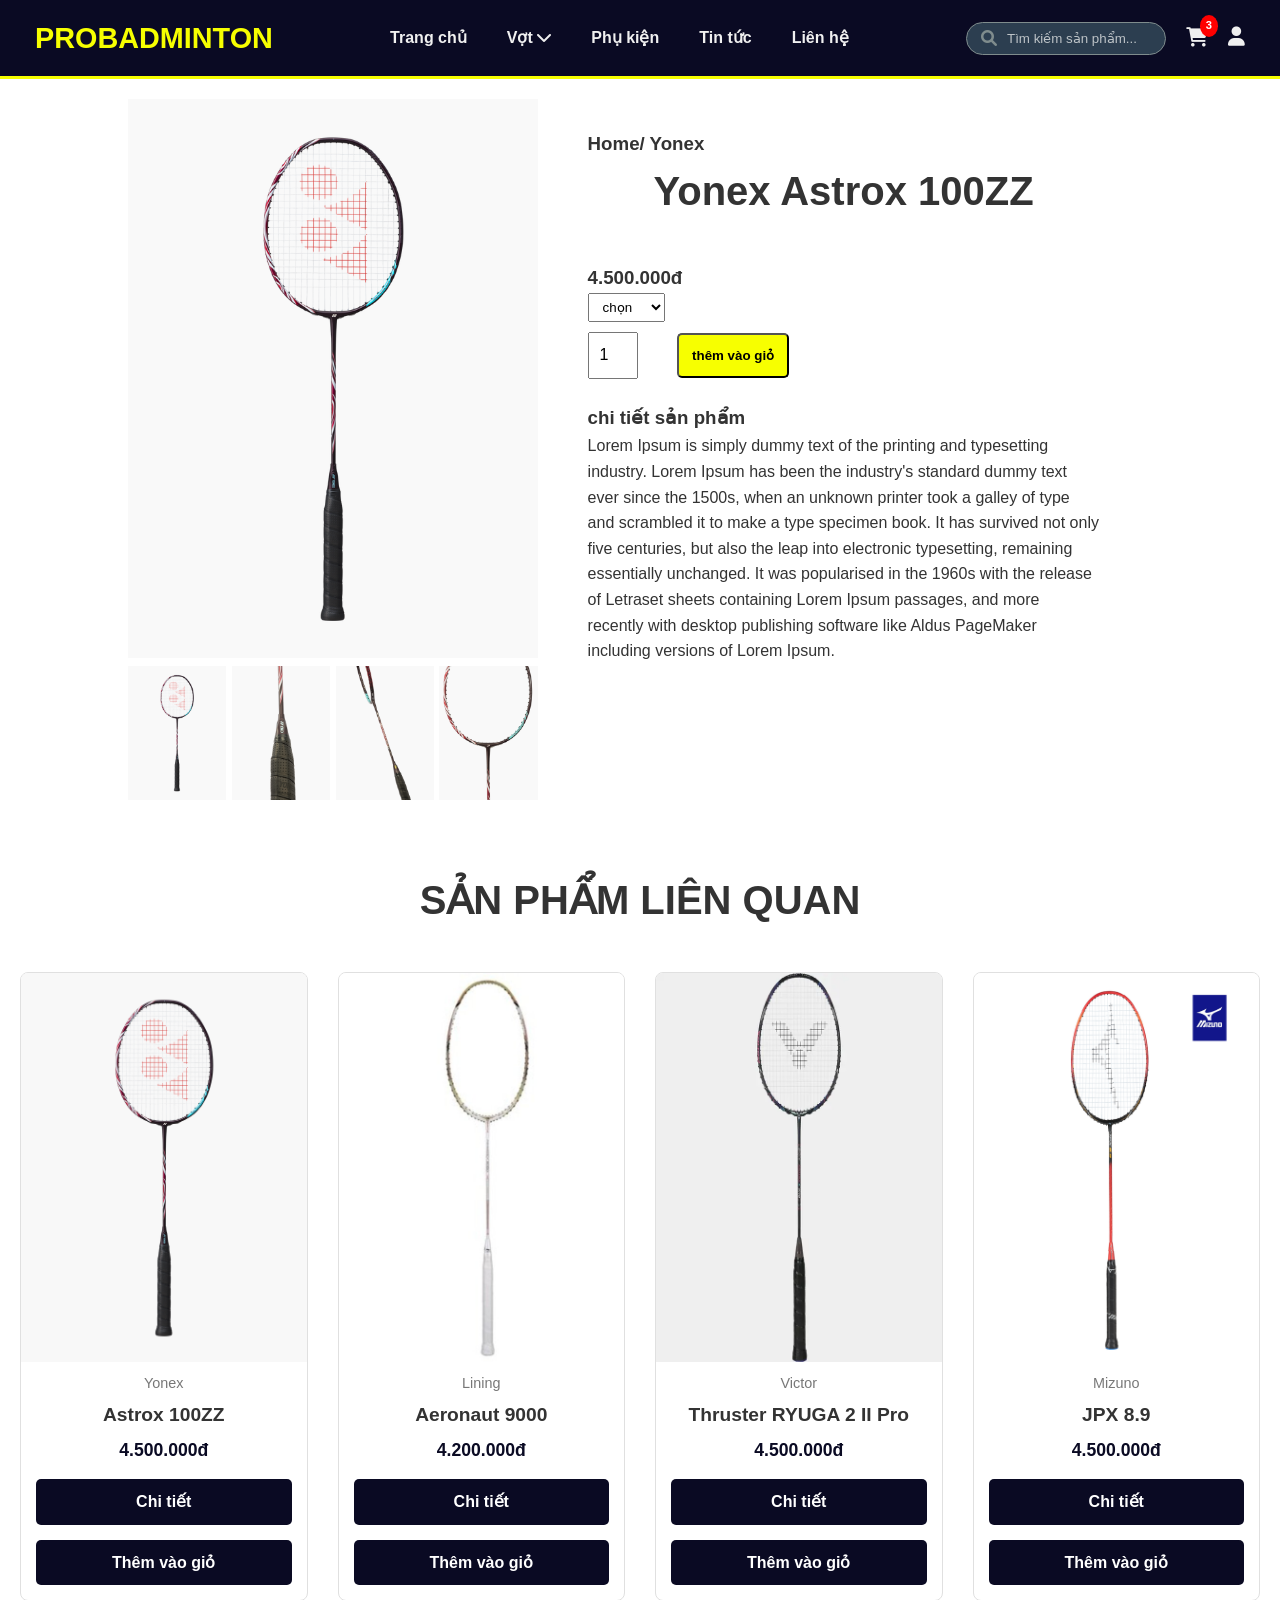
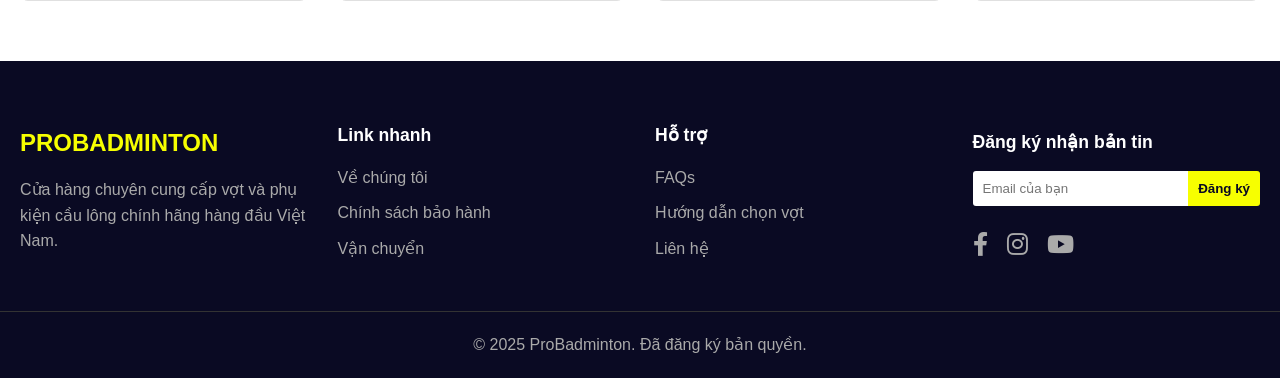
<file: SYonexProduct.html>
<!DOCTYPE html>
<html lang="vi">
<head>
    <meta charset="UTF-8">
    <meta name="viewport" content="width=device-width, initial-scale=1.0">
    <title>Pro Badminton Store</title>
    <link rel="stylesheet" href="style.css">
    <link rel="stylesheet" href="https://cdnjs.cloudflare.com/ajax/libs/font-awesome/6.0.0-beta3/css/all.min.css">
</head>
<body>

    <header class="header" id="main-header">
        <div class="container">
            <!-- Nút mở menu (chỉ hiện trên mobile) -->
            <button class="menu-toggle" id="menu-toggle" aria-label="Mở menu" title="Mở menu">
                <i class="fas fa-bars"></i>
            </button>
            <a href="#" class="logo">PROBADMINTON</a>
            <nav class="main-nav">
                <!-- Khối người dùng trong menu (mobile) -->
                <div class="menu-user" id="menu-user">
                    <button class="menu-user-toggle" id="menu-user-toggle" aria-expanded="false">
                        <i class="fas fa-user-circle"></i>
                        <span id="menu-user-name">Guest</span>
                        <i class="fas fa-chevron-down chevron"></i>
                    </button>
                    <ul class="menu-user-dropdown" id="menu-user-dropdown">
                        <li><button type="button" id="menu-user-login" class="linklike">Đăng nhập / Đăng ký</button></li>
                        <li><button type="button" id="menu-user-logout" class="linklike hidden">Đăng xuất</button></li>
                    </ul>
                </div>
                <ul>
                    <div onclick="window.location.href='index.html'">
                        <li><a href="#">Trang chủ</a></li>
                    </div>
                    <li class="dropdown">
                        <a href="#">Vợt <i class="fas fa-chevron-down"></i></a>
                        <ul id="dropdown-menu">
                            <div onclick="window.location.href='yonexP.html'">
                                <li><a href="#">Yonex</a></li>
                            </div>
                            <div onclick="window.location.href='LiningP.html'">
                                <li><a href="#">Lining</a></li>
                            </div>
                            <div onclick="window.location.href='victorP.html'">
                                <li><a href="#">Victor</a></li>
                            </div>
                            <div onclick="window.location.href='mizunoP.html'">
                                <li><a href="#">Mizuno</a></li>
                            </div>
                        </ul>
                    </li>
                    <li><a href="#">Phụ kiện</a></li>
                    <li><a href="#">Tin tức</a></li>
                    <li><a href="#">Liên hệ</a></li>
                </ul>
            </nav>
            
            <div class="header-icons">
                <!-- 1. Ô TÌM KIẾM (desktop) -->
                <div class="search-container">
                    <input type="text" placeholder="Tìm kiếm sản phẩm..." class="search-input" id="search-item" onkeyup="search()">
                    <i class="fas fa-search search-icon"></i>
                </div>
                <!-- Nút tìm kiếm (mobile) -->
                <button class="mobile-search-btn" id="mobile-search-btn" aria-label="Tìm kiếm">
                    <i class="fas fa-search"></i>
                </button>
                
                <!-- 2. GIỎ HÀNG (Thêm ID) -->
                <a href="#" class="cart-icon" aria-label="Giỏ hàng" id="cart-link">
                    <i class="fas fa-shopping-cart"></i>
                    <span class="cart-count">3</span>
                </a>
                
                <!-- 3. NGƯỜI DÙNG (Nội dung động) -->
                <div id="user-container">
                    <!-- Trạng thái CHƯA ĐĂNG NHẬP (mặc định) -->
                    <button id="login-register-btn" class="user-btn" aria-label="Tài khoản">
                        <i class="fas fa-user"></i>
                    </button>
                    
                    <!-- Trạng thái ĐÃ ĐĂNG NHẬP (bị ẩn ban đầu) -->
                    <div id="user-info" class="hidden dropdown">
                        <span id="welcome-msg">Chào,</span>
                        <div id="dropdown-user">
                            <i class="fa-solid fa-circle-user"></i>
                            <button></button>
                            <button id="logout-btn" class="user-btn logout-btn">
                                <i class="fas fa-sign-out-alt"></i>
                                <span>Đăng xuất</span>
                            </button>
                        </div>
                    </div>
                </div>
            </div>
        </div>
    </header>

    <!-- Overlay tối màn hình khi mở menu trên mobile -->
    <div class="nav-overlay" id="nav-overlay"></div>

    <!-- Thanh tìm kiếm cho mobile -->
    <div class="mobile-search-panel" id="mobile-search-panel" role="dialog" aria-modal="true" aria-hidden="true">
        <div class="mobile-search-inner">
            <i class="fas fa-search"></i>
            <input type="text" id="mobile-search-input" placeholder="Tìm kiếm sản phẩm..." />
            <button id="mobile-search-close" aria-label="Đóng tìm kiếm"><i class="fas fa-times"></i></button>
        </div>
    </div>

    <div id="auth-modal" class="modal-overlay hidden">
        <div class="modal-content">
            <button id="close-modal-btn" class="close-modal">&times;</button>
            
            <!-- Form Đăng nhập (mặc định) -->
            <div id="login-form-container">
                <h2>Đăng nhập</h2>
                <form id="login-form">
                    <div class="form-group">
                        <label for="login-email">Email</label>
                        <input type="email" id="login-email" required>
                    </div>
                    <div class="form-group">
                        <label for="login-password">Mật khẩu</label>
                        <input type="password" id="login-password" required>
                    </div>
                    <button type="submit" class="auth-btn">Đăng nhập</button>
                    <p id="login-error" class="error-msg hidden"></p>
                    <p class="toggle-form">
                        Chưa có tài khoản? <a href="#" id="show-register">Đăng ký ngay</a>
                    </p>
                </form>
            </div>

            <!-- Form Đăng ký (bị ẩn) -->
            <div id="register-form-container" class="hidden">
                <h2>Đăng ký</h2>
                <form id="register-form">
                    <div class="form-group">
                        <label for="register-account">Tài khoản</label>
                        <input type="text" id="register-account" required>
                    </div>
                    <div class="form-group">
                        <label for="register-email">Email</label>
                        <input type="email" id="register-email" required>
                    </div>
                    <div class="form-group">
                        <label for="register-password">Mật khẩu</label>
                        <input type="password" id="register-password" required>
                    </div>
                    <div class="form-group">
                        <label for="register-confirm-password">Xác nhận Mật khẩu</label>
                        <input type="password" id="register-confirm-password" required>
                    </div>
                    <button type="submit" class="auth-btn">Đăng ký</button>
                    <p id="register-error" class="error-msg hidden"></p>
                    <p class="toggle-form">
                        Đã có tài khoản? <a href="#" id="show-login">Đăng nhập</a>
                    </p>
                </form>
            </div>
        </div>
    </div>


    <main>
        <div class="hero" style="background-image:none; margin-top: -60vh;"></div>

        <section id="product-detail"  style="margin-left: 10%;margin-right: 10%">
            <div class="Sproduct-img">
                <img src="img/racket/yonex/astrox100zz_kurenai.webp" width="100%" id="Mainimg" alt="">
                
                <div class="small-Img-group">
                    <div class="small-Img-col">
                        <img src="img/racket/yonex/astrox100zz_kurenai.webp" width="100%" class="small-img" alt="">
                    </div>
                    <div class="small-Img-col">
                        <img src="img/racket/yonex/ax100zz-01-03.webp" width="100%" class="small-img" alt="">
                    </div>
                    <div class="small-Img-col">
                        <img src="img/racket/yonex/ax100zz-07.webp" width="100%" class="small-img" alt="">
                    </div>
                    <div class="small-Img-col">
                        <img src="img/racket/yonex/az100zz-08.webp" width="100%" class="small-img" alt="">
                    </div>
                </div>
            </div>

            <div class="Single-product-detail">
                <h3>Home/ Yonex</h3>
                <h2>Yonex Astrox 100ZZ</h2>
                <h3>4.500.000đ</h3>
                <select>
                    <option>chọn</option>
                    <option>4UG5</option>
                    <option>4UG4</option>
                    <option>3UG5</option>
                    <option>3UG4</option>
                </select>
                <input type="number" value="1">
                <button class="normal">thêm vào giỏ</button>
                <h3>chi tiết sản phẩm</h3>
                <span>Lorem Ipsum is simply dummy text of the printing and typesetting industry. Lorem Ipsum has been the industry's standard dummy text ever since the 1500s, when an unknown printer took a galley of type and scrambled it to make a type specimen book. It has survived not only five centuries, but also the leap into electronic typesetting, remaining essentially unchanged. It was popularised in the 1960s with the release of Letraset sheets containing Lorem Ipsum passages, and more recently with desktop publishing software like Aldus PageMaker including versions of Lorem Ipsum.</span>

            </div>
        </section>

            <section class="product-section">
            <h2>SẢN PHẨM LIÊN QUAN </h2>
                        <div class="container">
                <div class="product-grid" id="product-grid">
                    <div class="product-card">
                        <img src="img/racket/yonex/astrox100zz_kurenai.webp" alt="Vợt cầu lông">
                        <span class="product-brand">Yonex</span>
                        <h3>Astrox 100ZZ</h3>
                        <p class="product-price">4.500.000đ</p>
                        <div onclick="window.location.href='SYonexProduct.html'">
                            <a href="#" class="add-to-cart-btn">Chi tiết</a>
                        </div>
                        <a href="#" class="add-to-cart-btn">Thêm vào giỏ</a>
                    </div>
                    <div class="product-card">
                        <img src="img/racket/lining/aeronaut 9000.jpg" alt="Vợt cầu lông">
                        <span class="product-brand">Lining</span>
                        <h3>Aeronaut 9000</h3>
                        <p class="product-price">4.200.000đ</p>
                        <div onclick="window.location.href='SLiningProduct.html'">
                            <a href="#" class="add-to-cart-btn">Chi tiết</a>
                        </div>
                        <a href="#" class="add-to-cart-btn">Thêm vào giỏ</a>
                    </div>
                    <div class="product-card">
                        <img src="img/racket/victor/Victorryuga2pro-1.webp" alt="Vợt cầu lông">
                        <span class="product-brand">Victor</span>
                        <h3>Thruster RYUGA 2 II Pro</h3>
                        <p class="product-price">4.500.000đ</p>
                        <div onclick="window.location.href='SVictorProduct.html'">
                            <a href="#" class="add-to-cart-btn">Chi tiết</a>
                        </div>
                        <a href="#" class="add-to-cart-btn">Thêm vào giỏ</a>
                    </div>
                    <div class="product-card">
                        <img src="img/racket/mizuno/1.png" alt="Vợt cầu lông">
                        <span class="product-brand">Mizuno</span>
                        <h3>JPX 8.9</h3>
                        <p class="product-price">4.500.000đ</p>
                        <div onclick="window.location.href='SMizunoProduct.html'">
                            <a href="#" class="add-to-cart-btn">Chi tiết</a>
                        </div>
                        <a href="#" class="add-to-cart-btn">Thêm vào giỏ</a>
                    </div>

                    </div>
            </div>
        </section>

    </main>

    <footer class="footer">
        <div class="container footer-grid">
            <div class="footer-col">
                <h3>PROBADMINTON</h3>
                <p>Cửa hàng chuyên cung cấp vợt và phụ kiện cầu lông chính hãng hàng đầu Việt Nam.</p>
            </div>
            <div class="footer-col">
                <h4>Link nhanh</h4>
                <ul>
                    <li><a href="#">Về chúng tôi</a></li>
                    <li><a href="#">Chính sách bảo hành</a></li>
                    <li><a href="#">Vận chuyển</a></li>
                </ul>
            </div>
            <div class="footer-col">
                <h4>Hỗ trợ</h4>
                <ul>
                    <li><a href="#">FAQs</a></li>
                    <li><a href="#">Hướng dẫn chọn vợt</a></li>
                    <li><a href="#">Liên hệ</a></li>
                </ul>
            </div>
            <div class="footer-col">
                <h4>Đăng ký nhận bản tin</h4>
                <form class="newsletter-form">
                    <input type="email" placeholder="Email của bạn">
                    <button type="submit">Đăng ký</button>
                </form>
                <div class="social-icons">
                    <a href="#"><i class="fab fa-facebook-f"></i></a>
                    <a href="#"><i class="fab fa-instagram"></i></a>
                    <a href="#"><i class="fab fa-youtube"></i></a>
                </div>
            </div>
        </div>
        <div class="footer-bottom">
            <p>&copy; 2025 ProBadminton. Đã đăng ký bản quyền.</p>
        </div>
    </footer>

    <script>
        var Mainimg=document.getElementById("Mainimg");
        var smallimg=document.getElementsByClassName("small-img");

        smallimg[0].onclick=function(){
            Mainimg.src=smallimg[0].src;
        }
        smallimg[1].onclick=function(){
            Mainimg.src=smallimg[1].src;
        }
        smallimg[2].onclick=function(){
            Mainimg.src=smallimg[2].src;
        }
        smallimg[3].onclick=function(){
            Mainimg.src=smallimg[3].src;
        }
    </script>

    <!-- Toast notification -->
    <div id="toast" class="toast" role="status" aria-live="polite"></div>

    <script src="script.js"></script>
</body>

</html>
</file>
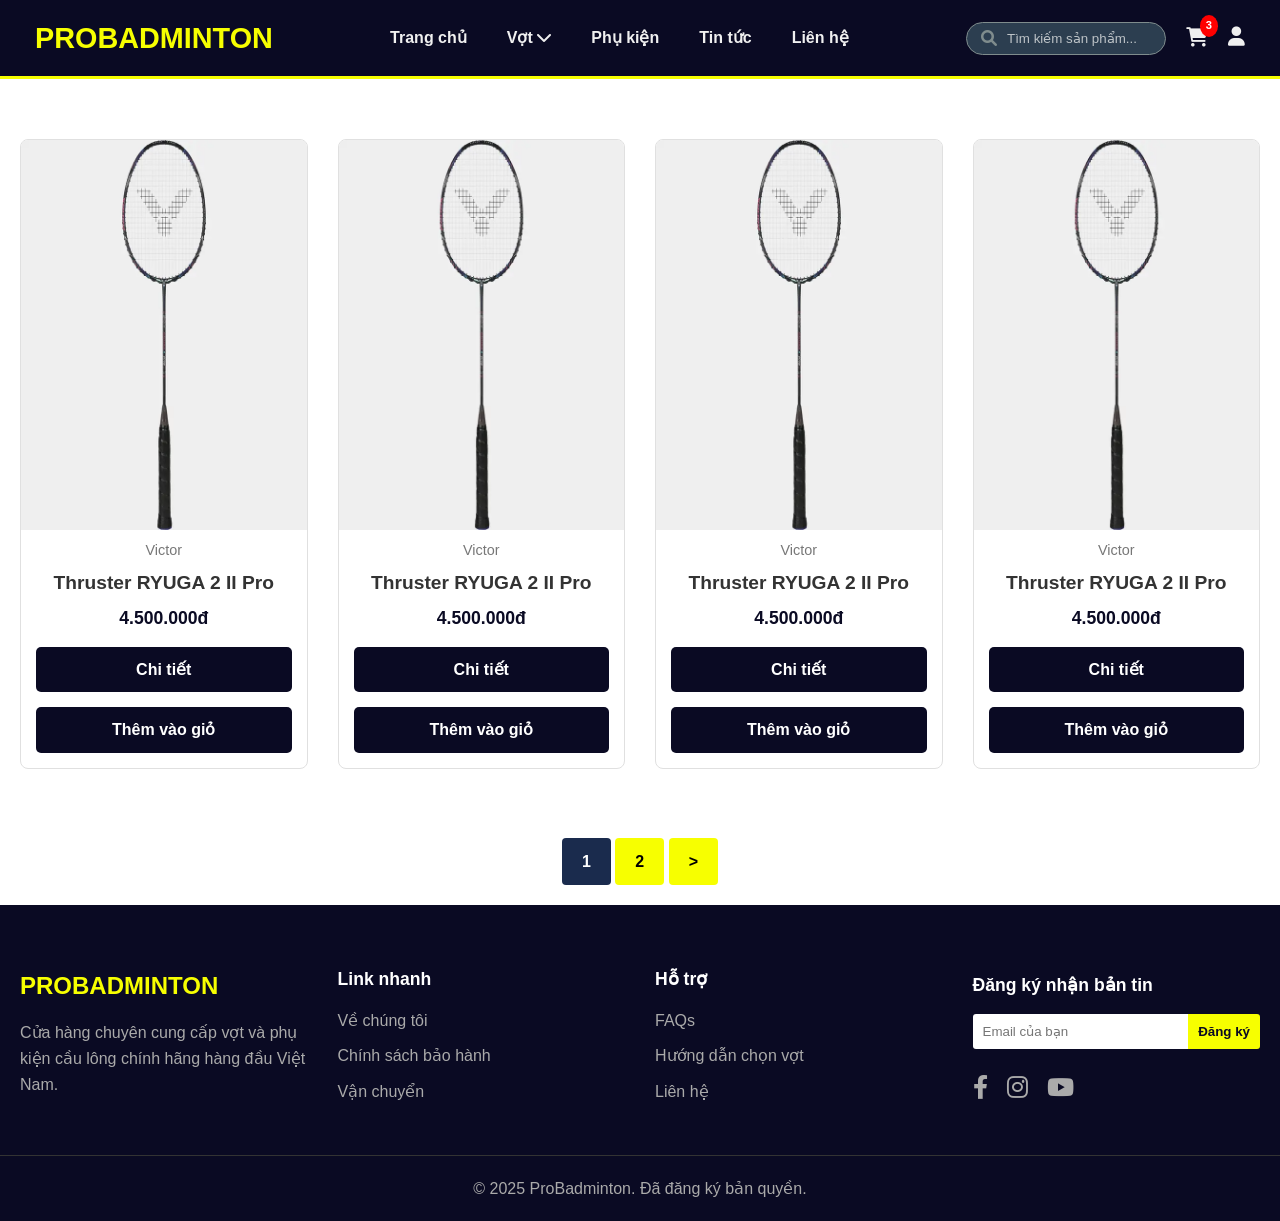
<file: victorP.html>
<!DOCTYPE html>
<html lang="vi">
<head>
    <meta charset="UTF-8">
    <meta name="viewport" content="width=device-width, initial-scale=1.0">
    <title>Pro Badminton Store</title>
    <link rel="stylesheet" href="style.css">
    <link rel="stylesheet" href="https://cdnjs.cloudflare.com/ajax/libs/font-awesome/6.0.0-beta3/css/all.min.css">
</head>
<body>

    <header class="header" id="main-header">
        <div class="container">
            <!-- Nút mở menu (chỉ hiện trên mobile) -->
            <button class="menu-toggle" id="menu-toggle" aria-label="Mở menu" title="Mở menu">
                <i class="fas fa-bars"></i>
            </button>
            <a href="#" class="logo">PROBADMINTON</a>
            <nav class="main-nav">
                <!-- Khối người dùng trong menu (mobile) -->
                <div class="menu-user" id="menu-user">
                    <button class="menu-user-toggle" id="menu-user-toggle" aria-expanded="false">
                        <i class="fas fa-user-circle"></i>
                        <span id="menu-user-name">Guest</span>
                        <i class="fas fa-chevron-down chevron"></i>
                    </button>
                    <ul class="menu-user-dropdown" id="menu-user-dropdown">
                        <li><button type="button" id="menu-user-login" class="linklike">Đăng nhập / Đăng ký</button></li>
                        <li><button type="button" id="menu-user-logout" class="linklike hidden">Đăng xuất</button></li>
                    </ul>
                </div>
                <ul>
                    <div onclick="window.location.href='index.html'">
                        <li><a href="#">Trang chủ</a></li>
                    </div>
                    <li class="dropdown">
                        <a href="#">Vợt <i class="fas fa-chevron-down"></i></a>
                        <ul id="dropdown-menu">
                            <div onclick="window.location.href='yonexP.html'">
                                <li><a href="#">Yonex</a></li>
                            </div>
                            <div onclick="window.location.href='LiningP.html'">
                                <li><a href="#">Lining</a></li>
                            </div>
                            <div onclick="window.location.href='victorP.html'">
                                <li><a href="#">Victor</a></li>
                            </div>
                            <div onclick="window.location.href='mizunoP.html'">
                                <li><a href="#">Mizuno</a></li>
                            </div>
                        </ul>
                    </li>
                    <li><a href="#">Phụ kiện</a></li>
                    <li><a href="#">Tin tức</a></li>
                    <li><a href="#">Liên hệ</a></li>
                </ul>
            </nav>
            
            <div class="header-icons">
                <!-- 1. Ô TÌM KIẾM (desktop) -->
                <div class="search-container">
                    <input type="text" placeholder="Tìm kiếm sản phẩm..." class="search-input" id="search-item" onkeyup="search()">
                    <i class="fas fa-search search-icon"></i>
                </div>
                <!-- Nút tìm kiếm (mobile) -->
                <button class="mobile-search-btn" id="mobile-search-btn" aria-label="Tìm kiếm">
                    <i class="fas fa-search"></i>
                </button>
                
                <!-- 2. GIỎ HÀNG (Thêm ID) -->
                <a href="#" class="cart-icon" aria-label="Giỏ hàng" id="cart-link">
                    <i class="fas fa-shopping-cart"></i>
                    <span class="cart-count">3</span>
                </a>
                
                <!-- 3. NGƯỜI DÙNG (Nội dung động) -->
                <div id="user-container">
                    <!-- Trạng thái CHƯA ĐĂNG NHẬP (mặc định) -->
                    <button id="login-register-btn" class="user-btn" aria-label="Tài khoản">
                        <i class="fas fa-user"></i>
                    </button>
                    
                    <!-- Trạng thái ĐÃ ĐĂNG NHẬP (bị ẩn ban đầu) -->
                    <div id="user-info" class="hidden dropdown">
                        <span id="welcome-msg">Chào,</span>
                        <div id="dropdown-user">
                            <i class="fa-solid fa-circle-user"></i>
                            <button></button>
                            <button id="logout-btn" class="user-btn logout-btn">
                                <i class="fas fa-sign-out-alt"></i>
                                <span>Đăng xuất</span>
                            </button>
                        </div>
                    </div>
                </div>
            </div>
        </div>
    </header>

    <!-- Overlay tối màn hình khi mở menu trên mobile -->
    <div class="nav-overlay" id="nav-overlay"></div>

    <!-- Thanh tìm kiếm cho mobile -->
    <div class="mobile-search-panel" id="mobile-search-panel" role="dialog" aria-modal="true" aria-hidden="true">
        <div class="mobile-search-inner">
            <i class="fas fa-search"></i>
            <input type="text" id="mobile-search-input" placeholder="Tìm kiếm sản phẩm..." />
            <button id="mobile-search-close" aria-label="Đóng tìm kiếm"><i class="fas fa-times"></i></button>
        </div>
    </div>

    <div id="auth-modal" class="modal-overlay hidden">
        <div class="modal-content">
            <button id="close-modal-btn" class="close-modal">&times;</button>
            
            <!-- Form Đăng nhập (mặc định) -->
            <div id="login-form-container">
                <h2>Đăng nhập</h2>
                <form id="login-form">
                    <div class="form-group">
                        <label for="login-email">Email</label>
                        <input type="email" id="login-email" required>
                    </div>
                    <div class="form-group">
                        <label for="login-password">Mật khẩu</label>
                        <input type="password" id="login-password" required>
                    </div>
                    <button type="submit" class="auth-btn">Đăng nhập</button>
                    <p id="login-error" class="error-msg hidden"></p>
                    <p class="toggle-form">
                        Chưa có tài khoản? <a href="#" id="show-register">Đăng ký ngay</a>
                    </p>
                </form>
            </div>

            <!-- Form Đăng ký (bị ẩn) -->
            <div id="register-form-container" class="hidden">
                <h2>Đăng ký</h2>
                <form id="register-form">
                    <div class="form-group">
                        <label for="register-account">Tài khoản</label>
                        <input type="text" id="register-account" required>
                    </div>
                    <div class="form-group">
                        <label for="register-email">Email</label>
                        <input type="email" id="register-email" required>
                    </div>
                    <div class="form-group">
                        <label for="register-password">Mật khẩu</label>
                        <input type="password" id="register-password" required>
                    </div>
                    <div class="form-group">
                        <label for="register-confirm-password">Xác nhận Mật khẩu</label>
                        <input type="password" id="register-confirm-password" required>
                    </div>
                    <button type="submit" class="auth-btn">Đăng ký</button>
                    <p id="register-error" class="error-msg hidden"></p>
                    <p class="toggle-form">
                        Đã có tài khoản? <a href="#" id="show-login">Đăng nhập</a>
                    </p>
                </form>
            </div>
        </div>
    </div>


    <main>
        <div class="hero" style="background-image:none; margin-top: -60vh;"></div>


        <section class="product-section" style="display:flex">
            <div class="container">
                <div class="product-grid">
                    <div class="product-card">
                        <img src="img/racket/victor/Victorryuga2pro-1.webp" alt="Vợt cầu lông">
                        <span class="product-brand">Victor</span>
                        <h3>Thruster RYUGA 2 II Pro</h3>
                        <p class="product-price">4.500.000đ</p>
                        <div onclick="window.location.href='SVictorProduct.html'">
                            <a href="#" class="add-to-cart-btn" >Chi tiết</a>
                        </div>
                        <a href="#" class="add-to-cart-btn">Thêm vào giỏ</a>
                    </div>
                    <div class="product-card">
                        <img src="img/racket/victor/Victorryuga2pro-1.webp" alt="Vợt cầu lông">
                        <span class="product-brand">Victor</span>
                        <h3>Thruster RYUGA 2 II Pro</h3>
                        <p class="product-price">4.500.000đ</p>
                        <div onclick="window.location.href='SVictorProduct.html'">
                            <a href="#" class="add-to-cart-btn" >Chi tiết</a>
                        </div>
                        <a href="#" class="add-to-cart-btn">Thêm vào giỏ</a>
                    </div>
                    <div class="product-card">
                        <img src="img/racket/victor/Victorryuga2pro-1.webp" alt="Vợt cầu lông">
                        <span class="product-brand">Victor</span>
                        <h3>Thruster RYUGA 2 II Pro</h3>
                        <p class="product-price">4.500.000đ</p>
                        <div onclick="window.location.href='SVictorProduct.html'">
                            <a href="#" class="add-to-cart-btn" >Chi tiết</a>
                        </div>
                        <a href="#" class="add-to-cart-btn">Thêm vào giỏ</a>
                    </div>
                    <div class="product-card">
                        <img src="img/racket/victor/Victorryuga2pro-1.webp" alt="Vợt cầu lông">
                        <span class="product-brand">Victor</span>
                        <h3>Thruster RYUGA 2 II Pro</h3>
                        <p class="product-price">4.500.000đ</p>
                        <div onclick="window.location.href='SVictorProduct.html'">
                            <a href="#" class="add-to-cart-btn" >Chi tiết</a>
                        </div>
                        <a href="#" class="add-to-cart-btn">Thêm vào giỏ</a>
                    </div>

                    </div>
            </div>
            
        </section>
        <section id="pagination" style="padding-bottom: 30px;padding-top: -50px;">
                    <a href="#" class="active">1</a>
                    <a href="victorP2.html">2</a>
                    <a href="victorP2.html">></a>
                </section>

    </main>

    <footer class="footer">
        <div class="container footer-grid">
            <div class="footer-col">
                <h3>PROBADMINTON</h3>
                <p>Cửa hàng chuyên cung cấp vợt và phụ kiện cầu lông chính hãng hàng đầu Việt Nam.</p>
            </div>
            <div class="footer-col">
                <h4>Link nhanh</h4>
                <ul>
                    <li><a href="#">Về chúng tôi</a></li>
                    <li><a href="#">Chính sách bảo hành</a></li>
                    <li><a href="#">Vận chuyển</a></li>
                </ul>
            </div>
            <div class="footer-col">
                <h4>Hỗ trợ</h4>
                <ul>
                    <li><a href="#">FAQs</a></li>
                    <li><a href="#">Hướng dẫn chọn vợt</a></li>
                    <li><a href="#">Liên hệ</a></li>
                </ul>
            </div>
            <div class="footer-col">
                <h4>Đăng ký nhận bản tin</h4>
                <form class="newsletter-form">
                    <input type="email" placeholder="Email của bạn">
                    <button type="submit">Đăng ký</button>
                </form>
                <div class="social-icons">
                    <a href="#"><i class="fab fa-facebook-f"></i></a>
                    <a href="#"><i class="fab fa-instagram"></i></a>
                    <a href="#"><i class="fab fa-youtube"></i></a>
                </div>
            </div>
        </div>
        <div class="footer-bottom">
            <p>&copy; 2025 ProBadminton. Đã đăng ký bản quyền.</p>
        </div>
    </footer>

    <!-- Toast notification -->
    <div id="toast" class="toast" role="status" aria-live="polite"></div>

    <script src="script.js"></script>
</body>
</html>
</file>
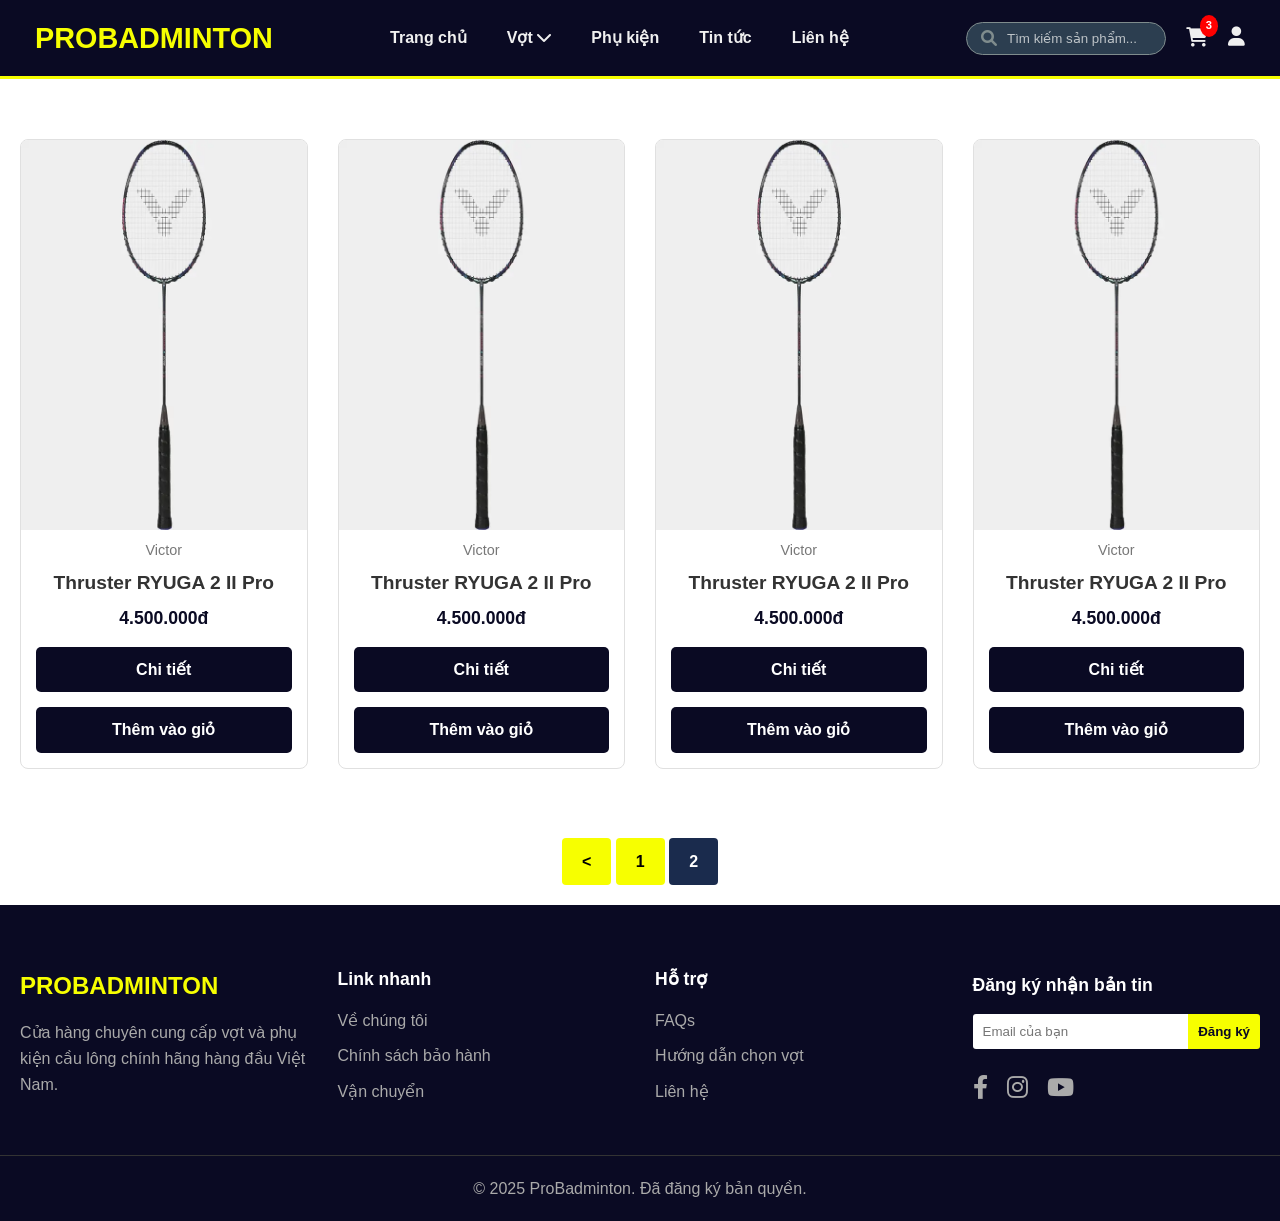
<file: victorP2.html>
<!DOCTYPE html>
<html lang="vi">
<head>
    <meta charset="UTF-8">
    <meta name="viewport" content="width=device-width, initial-scale=1.0">
    <title>Pro Badminton Store</title>
    <link rel="stylesheet" href="style.css">
    <link rel="stylesheet" href="https://cdnjs.cloudflare.com/ajax/libs/font-awesome/6.0.0-beta3/css/all.min.css">
</head>
<body>

    <header class="header" id="main-header">
        <div class="container">
            <!-- Nút mở menu (chỉ hiện trên mobile) -->
            <button class="menu-toggle" id="menu-toggle" aria-label="Mở menu" title="Mở menu">
                <i class="fas fa-bars"></i>
            </button>
            <a href="#" class="logo">PROBADMINTON</a>
            <nav class="main-nav">
                <!-- Khối người dùng trong menu (mobile) -->
                <div class="menu-user" id="menu-user">
                    <button class="menu-user-toggle" id="menu-user-toggle" aria-expanded="false">
                        <i class="fas fa-user-circle"></i>
                        <span id="menu-user-name">Guest</span>
                        <i class="fas fa-chevron-down chevron"></i>
                    </button>
                    <ul class="menu-user-dropdown" id="menu-user-dropdown">
                        <li><button type="button" id="menu-user-login" class="linklike">Đăng nhập / Đăng ký</button></li>
                        <li><button type="button" id="menu-user-logout" class="linklike hidden">Đăng xuất</button></li>
                    </ul>
                </div>
                <ul>
                    <div onclick="window.location.href='index.html'">
                        <li><a href="#">Trang chủ</a></li>
                    </div>
                    <li class="dropdown">
                        <a href="#">Vợt <i class="fas fa-chevron-down"></i></a>
                        <ul id="dropdown-menu">
                            <div onclick="window.location.href='yonexP.html'">
                                <li><a href="#">Yonex</a></li>
                            </div>
                            <div onclick="window.location.href='LiningP.html'">
                                <li><a href="#">Lining</a></li>
                            </div>
                            <div onclick="window.location.href='victorP.html'">
                                <li><a href="#">Victor</a></li>
                            </div>
                            <div onclick="window.location.href='mizunoP.html'">
                                <li><a href="#">Mizuno</a></li>
                            </div>
                        </ul>
                    </li>
                    <li><a href="#">Phụ kiện</a></li>
                    <li><a href="#">Tin tức</a></li>
                    <li><a href="#">Liên hệ</a></li>
                </ul>
            </nav>
            
            <div class="header-icons">
                <!-- 1. Ô TÌM KIẾM (desktop) -->
                <div class="search-container">
                    <input type="text" placeholder="Tìm kiếm sản phẩm..." class="search-input" id="search-item" onkeyup="search()">
                    <i class="fas fa-search search-icon"></i>
                </div>
                <!-- Nút tìm kiếm (mobile) -->
                <button class="mobile-search-btn" id="mobile-search-btn" aria-label="Tìm kiếm">
                    <i class="fas fa-search"></i>
                </button>
                
                <!-- 2. GIỎ HÀNG (Thêm ID) -->
                <a href="#" class="cart-icon" aria-label="Giỏ hàng" id="cart-link">
                    <i class="fas fa-shopping-cart"></i>
                    <span class="cart-count">3</span>
                </a>
                
                <!-- 3. NGƯỜI DÙNG (Nội dung động) -->
                <div id="user-container">
                    <!-- Trạng thái CHƯA ĐĂNG NHẬP (mặc định) -->
                    <button id="login-register-btn" class="user-btn" aria-label="Tài khoản">
                        <i class="fas fa-user"></i>
                    </button>
                    
                    <!-- Trạng thái ĐÃ ĐĂNG NHẬP (bị ẩn ban đầu) -->
                    <div id="user-info" class="hidden dropdown">
                        <span id="welcome-msg">Chào,</span>
                        <div id="dropdown-user">
                            <i class="fa-solid fa-circle-user"></i>
                            <button></button>
                            <button id="logout-btn" class="user-btn logout-btn">
                                <i class="fas fa-sign-out-alt"></i>
                                <span>Đăng xuất</span>
                            </button>
                        </div>
                    </div>
                </div>
            </div>
        </div>
    </header>

    <!-- Overlay tối màn hình khi mở menu trên mobile -->
    <div class="nav-overlay" id="nav-overlay"></div>

    <!-- Thanh tìm kiếm cho mobile -->
    <div class="mobile-search-panel" id="mobile-search-panel" role="dialog" aria-modal="true" aria-hidden="true">
        <div class="mobile-search-inner">
            <i class="fas fa-search"></i>
            <input type="text" id="mobile-search-input" placeholder="Tìm kiếm sản phẩm..." />
            <button id="mobile-search-close" aria-label="Đóng tìm kiếm"><i class="fas fa-times"></i></button>
        </div>
    </div>

    <div id="auth-modal" class="modal-overlay hidden">
        <div class="modal-content">
            <button id="close-modal-btn" class="close-modal">&times;</button>
            
            <!-- Form Đăng nhập (mặc định) -->
            <div id="login-form-container">
                <h2>Đăng nhập</h2>
                <form id="login-form">
                    <div class="form-group">
                        <label for="login-email">Email</label>
                        <input type="email" id="login-email" required>
                    </div>
                    <div class="form-group">
                        <label for="login-password">Mật khẩu</label>
                        <input type="password" id="login-password" required>
                    </div>
                    <button type="submit" class="auth-btn">Đăng nhập</button>
                    <p id="login-error" class="error-msg hidden"></p>
                    <p class="toggle-form">
                        Chưa có tài khoản? <a href="#" id="show-register">Đăng ký ngay</a>
                    </p>
                </form>
            </div>

            <!-- Form Đăng ký (bị ẩn) -->
            <div id="register-form-container" class="hidden">
                <h2>Đăng ký</h2>
                <form id="register-form">
                    <div class="form-group">
                        <label for="register-account">Tài khoản</label>
                        <input type="text" id="register-account" required>
                    </div>
                    <div class="form-group">
                        <label for="register-email">Email</label>
                        <input type="email" id="register-email" required>
                    </div>
                    <div class="form-group">
                        <label for="register-password">Mật khẩu</label>
                        <input type="password" id="register-password" required>
                    </div>
                    <div class="form-group">
                        <label for="register-confirm-password">Xác nhận Mật khẩu</label>
                        <input type="password" id="register-confirm-password" required>
                    </div>
                    <button type="submit" class="auth-btn">Đăng ký</button>
                    <p id="register-error" class="error-msg hidden"></p>
                    <p class="toggle-form">
                        Đã có tài khoản? <a href="#" id="show-login">Đăng nhập</a>
                    </p>
                </form>
            </div>
        </div>
    </div>


    <main>
        <div class="hero" style="background-image:none; margin-top: -60vh;"></div>


        <section class="product-section" style="display:flex">
            <div class="container">
                <div class="product-grid">
                    <div class="product-card">
                        <img src="img/racket/victor/Victorryuga2pro-1.webp" alt="Vợt cầu lông">
                        <span class="product-brand">Victor</span>
                        <h3>Thruster RYUGA 2 II Pro</h3>
                        <p class="product-price">4.500.000đ</p>
                        <div onclick="window.location.href='SVictorProduct.html'">
                            <a href="#" class="add-to-cart-btn" >Chi tiết</a>
                        </div>
                        <a href="#" class="add-to-cart-btn">Thêm vào giỏ</a>
                    </div>
                    <div class="product-card">
                        <img src="img/racket/victor/Victorryuga2pro-1.webp" alt="Vợt cầu lông">
                        <span class="product-brand">Victor</span>
                        <h3>Thruster RYUGA 2 II Pro</h3>
                        <p class="product-price">4.500.000đ</p>
                        <div onclick="window.location.href='SVictorProduct.html'">
                            <a href="#" class="add-to-cart-btn" >Chi tiết</a>
                        </div>
                        <a href="#" class="add-to-cart-btn">Thêm vào giỏ</a>
                    </div>
                    <div class="product-card">
                        <img src="img/racket/victor/Victorryuga2pro-1.webp" alt="Vợt cầu lông">
                        <span class="product-brand">Victor</span>
                        <h3>Thruster RYUGA 2 II Pro</h3>
                        <p class="product-price">4.500.000đ</p>
                        <div onclick="window.location.href='SVictorProduct.html'">
                            <a href="#" class="add-to-cart-btn" >Chi tiết</a>
                        </div>
                        <a href="#" class="add-to-cart-btn">Thêm vào giỏ</a>
                    </div>
                    <div class="product-card">
                        <img src="img/racket/victor/Victorryuga2pro-1.webp" alt="Vợt cầu lông">
                        <span class="product-brand">Victor</span>
                        <h3>Thruster RYUGA 2 II Pro</h3>
                        <p class="product-price">4.500.000đ</p>
                        <div onclick="window.location.href='SVictorProduct.html'">
                            <a href="#" class="add-to-cart-btn" >Chi tiết</a>
                        </div>
                        <a href="#" class="add-to-cart-btn">Thêm vào giỏ</a>
                    </div>

                    </div>
            </div>
            
        </section>
        <section id="pagination" style="padding-bottom: 30px;padding-top: -50px;">
            <a href="victorP.html"><</a>        
            <a href="victorP.html" >1</a>
            <a href="#" class="active">2</a>
        </section>

    </main>

    <footer class="footer">
        <div class="container footer-grid">
            <div class="footer-col">
                <h3>PROBADMINTON</h3>
                <p>Cửa hàng chuyên cung cấp vợt và phụ kiện cầu lông chính hãng hàng đầu Việt Nam.</p>
            </div>
            <div class="footer-col">
                <h4>Link nhanh</h4>
                <ul>
                    <li><a href="#">Về chúng tôi</a></li>
                    <li><a href="#">Chính sách bảo hành</a></li>
                    <li><a href="#">Vận chuyển</a></li>
                </ul>
            </div>
            <div class="footer-col">
                <h4>Hỗ trợ</h4>
                <ul>
                    <li><a href="#">FAQs</a></li>
                    <li><a href="#">Hướng dẫn chọn vợt</a></li>
                    <li><a href="#">Liên hệ</a></li>
                </ul>
            </div>
            <div class="footer-col">
                <h4>Đăng ký nhận bản tin</h4>
                <form class="newsletter-form">
                    <input type="email" placeholder="Email của bạn">
                    <button type="submit">Đăng ký</button>
                </form>
                <div class="social-icons">
                    <a href="#"><i class="fab fa-facebook-f"></i></a>
                    <a href="#"><i class="fab fa-instagram"></i></a>
                    <a href="#"><i class="fab fa-youtube"></i></a>
                </div>
            </div>
        </div>
        <div class="footer-bottom">
            <p>&copy; 2025 ProBadminton. Đã đăng ký bản quyền.</p>
        </div>
    </footer>

    <!-- Toast notification -->
    <div id="toast" class="toast" role="status" aria-live="polite"></div>

    <script src="script.js"></script>
</body>
</html>
</file>
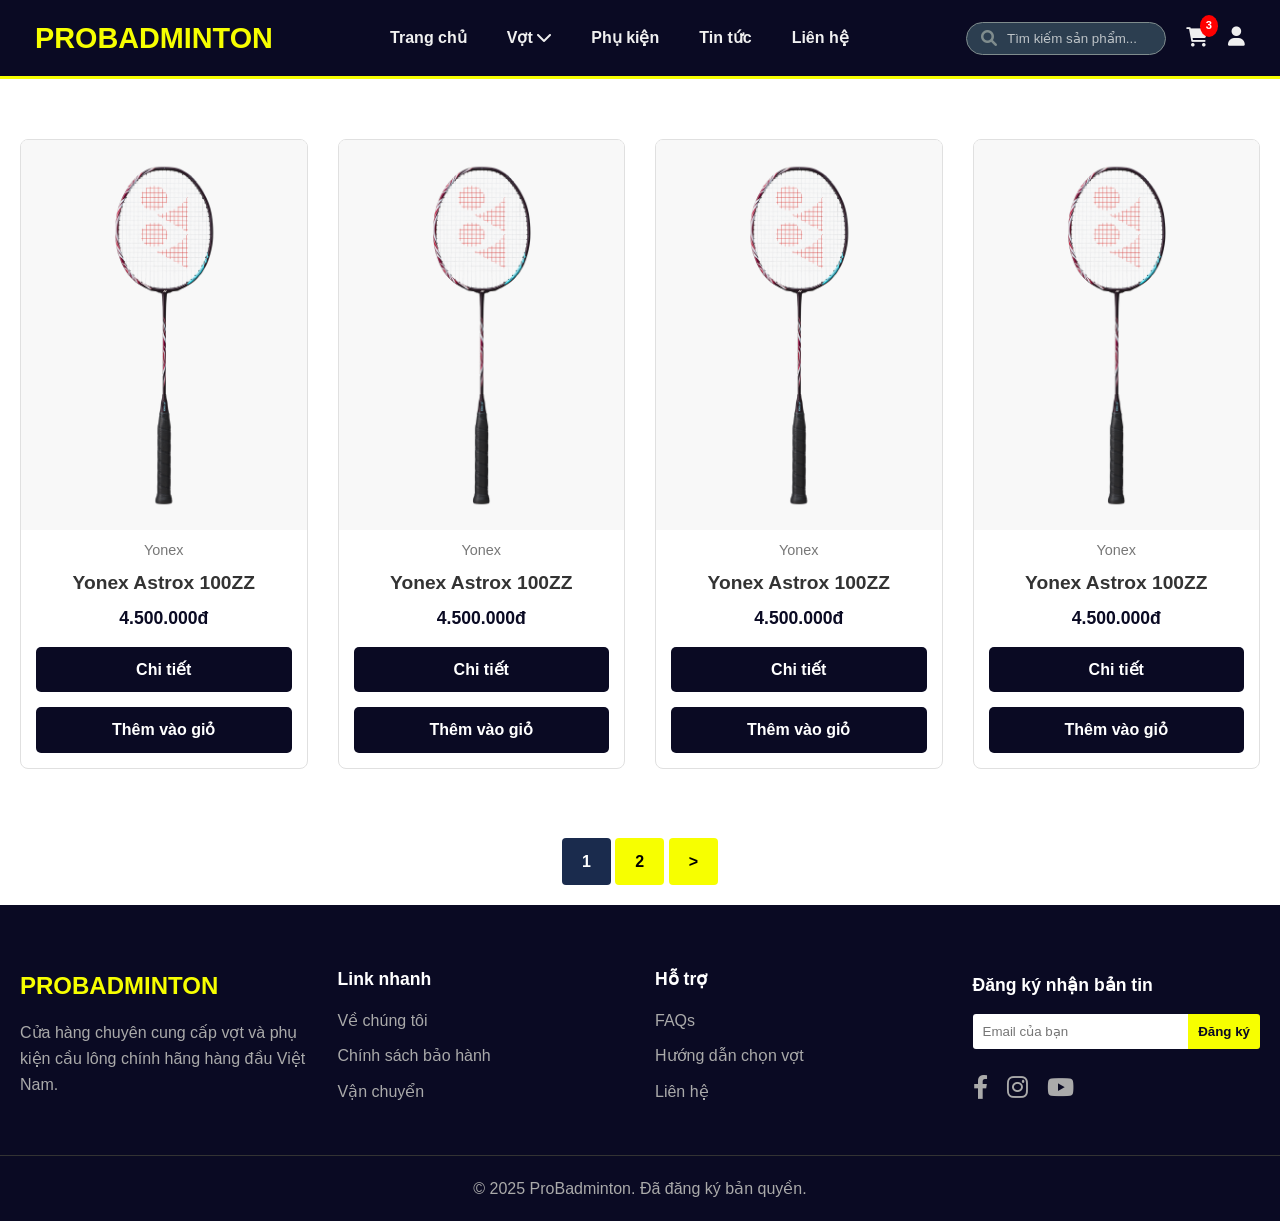
<file: yonexP.html>
<!DOCTYPE html>
<html lang="vi">
<head>
    <meta charset="UTF-8">
    <meta name="viewport" content="width=device-width, initial-scale=1.0">
    <title>Pro Badminton Store</title>
    <link rel="stylesheet" href="style.css">
    <link rel="stylesheet" href="https://cdnjs.cloudflare.com/ajax/libs/font-awesome/6.0.0-beta3/css/all.min.css">
</head>
<body>

    <header class="header" id="main-header">
        <div class="container">
            <!-- Nút mở menu (chỉ hiện trên mobile) -->
            <button class="menu-toggle" id="menu-toggle" aria-label="Mở menu" title="Mở menu">
                <i class="fas fa-bars"></i>
            </button>
            <a href="#" class="logo">PROBADMINTON</a>
            <nav class="main-nav">
                <!-- Khối người dùng trong menu (mobile) -->
                <div class="menu-user" id="menu-user">
                    <button class="menu-user-toggle" id="menu-user-toggle" aria-expanded="false">
                        <i class="fas fa-user-circle"></i>
                        <span id="menu-user-name">Guest</span>
                        <i class="fas fa-chevron-down chevron"></i>
                    </button>
                    <ul class="menu-user-dropdown" id="menu-user-dropdown">
                        <li><button type="button" id="menu-user-login" class="linklike">Đăng nhập / Đăng ký</button></li>
                        <li><button type="button" id="menu-user-logout" class="linklike hidden">Đăng xuất</button></li>
                    </ul>
                </div>
                <ul>
                    <div onclick="window.location.href='index.html'">
                        <li><a href="#">Trang chủ</a></li>
                    </div>
                    <li class="dropdown">
                        <a href="#">Vợt <i class="fas fa-chevron-down"></i></a>
                        <ul id="dropdown-menu">
                            <div onclick="window.location.href='yonexP.html'">
                                <li><a href="#">Yonex</a></li>
                            </div>
                            <div onclick="window.location.href='LiningP.html'">
                                <li><a href="#">Lining</a></li>
                            </div>
                            <div onclick="window.location.href='victorP.html'">
                                <li><a href="#">Victor</a></li>
                            </div>
                            <div onclick="window.location.href='mizunoP.html'">
                                <li><a href="#">Mizuno</a></li>
                            </div>
                        </ul>
                    </li>
                    <li><a href="#">Phụ kiện</a></li>
                    <li><a href="#">Tin tức</a></li>
                    <li><a href="#">Liên hệ</a></li>
                </ul>
            </nav>
            
            <div class="header-icons">
                <!-- 1. Ô TÌM KIẾM (desktop) -->
                <div class="search-container">
                    <input type="text" placeholder="Tìm kiếm sản phẩm..." class="search-input" id="search-item" onkeyup="search()">
                    <i class="fas fa-search search-icon"></i>
                </div>
                <!-- Nút tìm kiếm (mobile) -->
                <button class="mobile-search-btn" id="mobile-search-btn" aria-label="Tìm kiếm">
                    <i class="fas fa-search"></i>
                </button>
                
                <!-- 2. GIỎ HÀNG (Thêm ID) -->
                <a href="#" class="cart-icon" aria-label="Giỏ hàng" id="cart-link">
                    <i class="fas fa-shopping-cart"></i>
                    <span class="cart-count">3</span>
                </a>
                
                <!-- 3. NGƯỜI DÙNG (Nội dung động) -->
                <div id="user-container">
                    <!-- Trạng thái CHƯA ĐĂNG NHẬP (mặc định) -->
                    <button id="login-register-btn" class="user-btn" aria-label="Tài khoản">
                        <i class="fas fa-user"></i>
                    </button>
                    
                    <!-- Trạng thái ĐÃ ĐĂNG NHẬP (bị ẩn ban đầu) -->
                    <div id="user-info" class="hidden dropdown">
                        <span id="welcome-msg">Chào,</span>
                        <div id="dropdown-user">
                            <i class="fa-solid fa-circle-user"></i>
                            <button></button>
                            <button id="logout-btn" class="user-btn logout-btn">
                                <i class="fas fa-sign-out-alt"></i>
                                <span>Đăng xuất</span>
                            </button>
                        </div>
                    </div>
                </div>
            </div>
        </div>
    </header>

    <!-- Overlay tối màn hình khi mở menu trên mobile -->
    <div class="nav-overlay" id="nav-overlay"></div>

    <!-- Thanh tìm kiếm cho mobile -->
    <div class="mobile-search-panel" id="mobile-search-panel" role="dialog" aria-modal="true" aria-hidden="true">
        <div class="mobile-search-inner">
            <i class="fas fa-search"></i>
            <input type="text" id="mobile-search-input" placeholder="Tìm kiếm sản phẩm..." />
            <button id="mobile-search-close" aria-label="Đóng tìm kiếm"><i class="fas fa-times"></i></button>
        </div>
    </div>

    <div id="auth-modal" class="modal-overlay hidden">
        <div class="modal-content">
            <button id="close-modal-btn" class="close-modal">&times;</button>
            
            <!-- Form Đăng nhập (mặc định) -->
            <div id="login-form-container">
                <h2>Đăng nhập</h2>
                <form id="login-form">
                    <div class="form-group">
                        <label for="login-email">Email</label>
                        <input type="email" id="login-email" required>
                    </div>
                    <div class="form-group">
                        <label for="login-password">Mật khẩu</label>
                        <input type="password" id="login-password" required>
                    </div>
                    <button type="submit" class="auth-btn">Đăng nhập</button>
                    <p id="login-error" class="error-msg hidden"></p>
                    <p class="toggle-form">
                        Chưa có tài khoản? <a href="#" id="show-register">Đăng ký ngay</a>
                    </p>
                </form>
            </div>

            <!-- Form Đăng ký (bị ẩn) -->
            <div id="register-form-container" class="hidden">
                <h2>Đăng ký</h2>
                <form id="register-form">
                    <div class="form-group">
                        <label for="register-account">Tài khoản</label>
                        <input type="text" id="register-account" required>
                    </div>
                    <div class="form-group">
                        <label for="register-email">Email</label>
                        <input type="email" id="register-email" required>
                    </div>
                    <div class="form-group">
                        <label for="register-password">Mật khẩu</label>
                        <input type="password" id="register-password" required>
                    </div>
                    <div class="form-group">
                        <label for="register-confirm-password">Xác nhận Mật khẩu</label>
                        <input type="password" id="register-confirm-password" required>
                    </div>
                    <button type="submit" class="auth-btn">Đăng ký</button>
                    <p id="register-error" class="error-msg hidden"></p>
                    <p class="toggle-form">
                        Đã có tài khoản? <a href="#" id="show-login">Đăng nhập</a>
                    </p>
                </form>
            </div>
        </div>
    </div>


    <main>
        <div class="hero" style="background-image:none; margin-top: -60vh;"></div>


        <section class="product-section" style="display:flex">
            <div class="container">
                <div class="product-grid">
                    <div class="product-card">
                        <img src="img/racket/yonex/astrox100zz_kurenai.webp" alt="Vợt cầu lông">
                        <span class="product-brand">Yonex</span>
                        <h3>Yonex Astrox 100ZZ</h3>
                        <p class="product-price">4.500.000đ</p>
                        <div onclick="window.location.href='SYonexProduct.html'">
                            <a href="#" class="add-to-cart-btn" >Chi tiết</a>
                        </div>
                        <a href="#" class="add-to-cart-btn">Thêm vào giỏ</a>
                    </div>
                    <div class="product-card">
                        <img src="img/racket/yonex/astrox100zz_kurenai.webp" alt="Vợt cầu lông">
                        <span class="product-brand">Yonex</span>
                        <h3>Yonex Astrox 100ZZ</h3>
                        <p class="product-price">4.500.000đ</p>
                        <div onclick="window.location.href='SYonexProduct.html'">
                            <a href="#" class="add-to-cart-btn" >Chi tiết</a>
                        </div>
                        <a href="#" class="add-to-cart-btn">Thêm vào giỏ</a>
                    </div>
                    <div class="product-card">
                        <img src="img/racket/yonex/astrox100zz_kurenai.webp" alt="Vợt cầu lông">
                        <span class="product-brand">Yonex</span>
                        <h3>Yonex Astrox 100ZZ</h3>
                        <p class="product-price">4.500.000đ</p>
                        <div onclick="window.location.href='SYonexProduct.html'">
                            <a href="#" class="add-to-cart-btn" >Chi tiết</a>
                        </div>
                        <a href="#" class="add-to-cart-btn">Thêm vào giỏ</a>
                    </div>
                    <div class="product-card">
                        <img src="img/racket/yonex/astrox100zz_kurenai.webp" alt="Vợt cầu lông">
                        <span class="product-brand">Yonex</span>
                        <h3>Yonex Astrox 100ZZ</h3>
                        <p class="product-price">4.500.000đ</p>
                        <div onclick="window.location.href='SYonexProduct.html'">
                            <a href="#" class="add-to-cart-btn" >Chi tiết</a>
                        </div>
                        <a href="#" class="add-to-cart-btn">Thêm vào giỏ</a>
                    </div>

                    </div>
            </div>
            
        </section>
        <section id="pagination" style="padding-bottom: 30px;padding-top: -50px;">
                    <a href="#" class="active">1</a>
                    <a href="yonexP2.html">2</a>
                    <a href="yonexP2.html">></a>
                </section>

    </main>

    <footer class="footer">
        <div class="container footer-grid">
            <div class="footer-col">
                <h3>PROBADMINTON</h3>
                <p>Cửa hàng chuyên cung cấp vợt và phụ kiện cầu lông chính hãng hàng đầu Việt Nam.</p>
            </div>
            <div class="footer-col">
                <h4>Link nhanh</h4>
                <ul>
                    <li><a href="#">Về chúng tôi</a></li>
                    <li><a href="#">Chính sách bảo hành</a></li>
                    <li><a href="#">Vận chuyển</a></li>
                </ul>
            </div>
            <div class="footer-col">
                <h4>Hỗ trợ</h4>
                <ul>
                    <li><a href="#">FAQs</a></li>
                    <li><a href="#">Hướng dẫn chọn vợt</a></li>
                    <li><a href="#">Liên hệ</a></li>
                </ul>
            </div>
            <div class="footer-col">
                <h4>Đăng ký nhận bản tin</h4>
                <form class="newsletter-form">
                    <input type="email" placeholder="Email của bạn">
                    <button type="submit">Đăng ký</button>
                </form>
                <div class="social-icons">
                    <a href="#"><i class="fab fa-facebook-f"></i></a>
                    <a href="#"><i class="fab fa-instagram"></i></a>
                    <a href="#"><i class="fab fa-youtube"></i></a>
                </div>
            </div>
        </div>
        <div class="footer-bottom">
            <p>&copy; 2025 ProBadminton. Đã đăng ký bản quyền.</p>
        </div>
    </footer>

    <!-- Toast notification -->
    <div id="toast" class="toast" role="status" aria-live="polite"></div>

    <script src="script.js"></script>
</body>
</html>
</file>
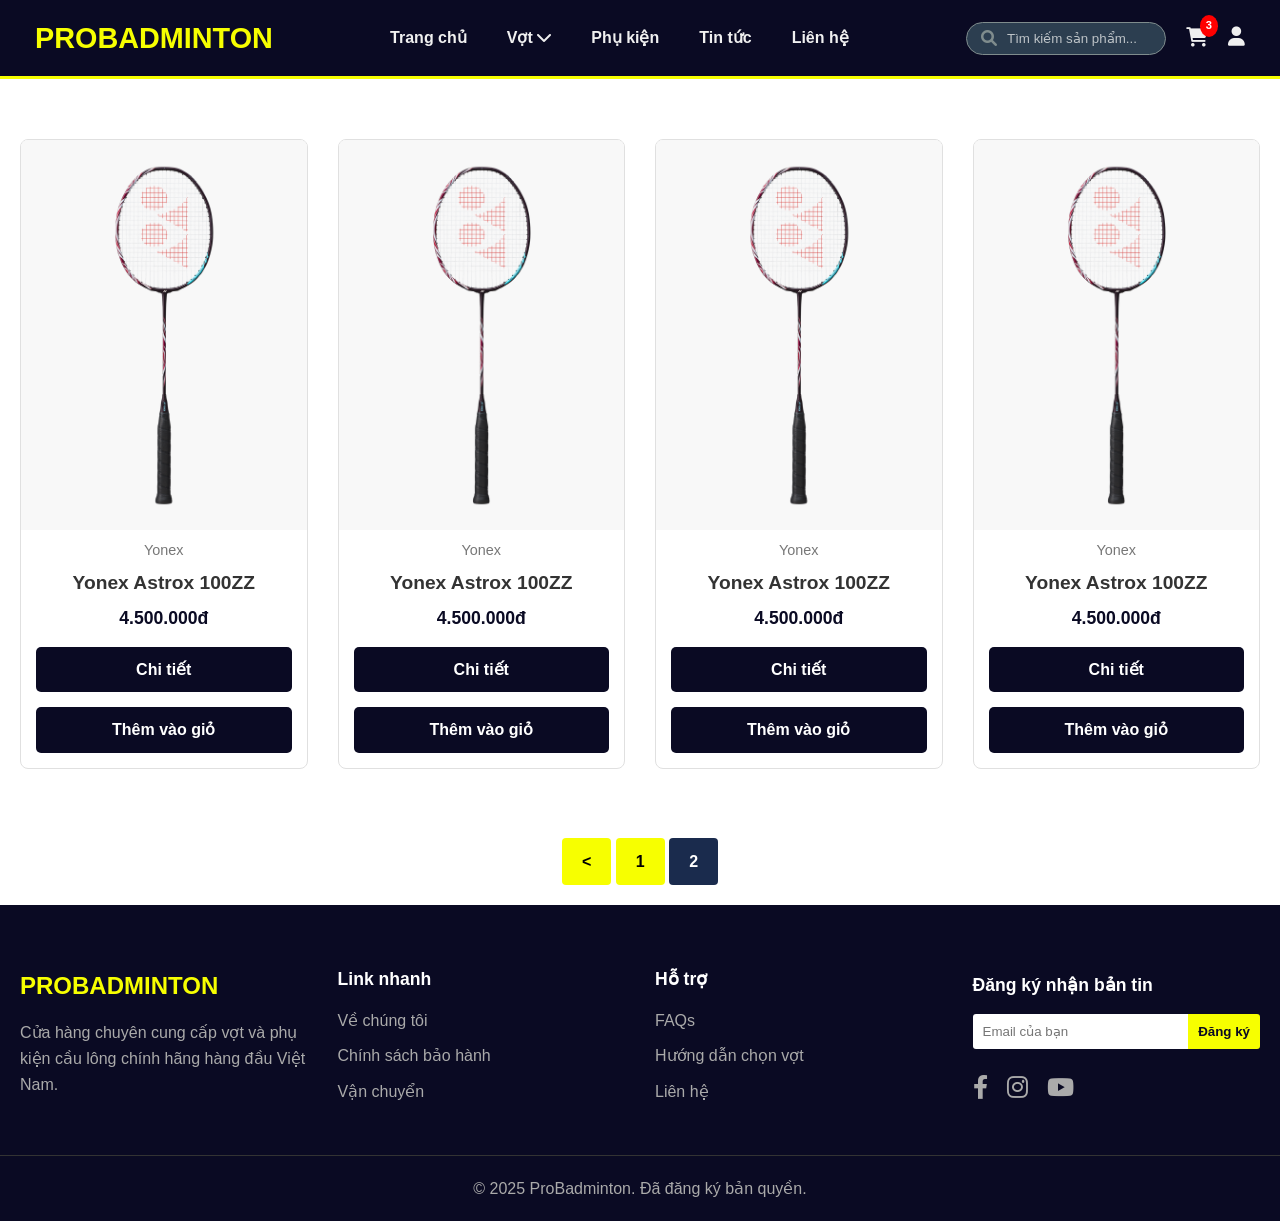
<file: yonexP2.html>
<!DOCTYPE html>
<html lang="vi">
<head>
    <meta charset="UTF-8">
    <meta name="viewport" content="width=device-width, initial-scale=1.0">
    <title>Pro Badminton Store</title>
    <link rel="stylesheet" href="style.css">
    <link rel="stylesheet" href="https://cdnjs.cloudflare.com/ajax/libs/font-awesome/6.0.0-beta3/css/all.min.css">
</head>
<body>

    <header class="header" id="main-header">
        <div class="container">
            <!-- Nút mở menu (chỉ hiện trên mobile) -->
            <button class="menu-toggle" id="menu-toggle" aria-label="Mở menu" title="Mở menu">
                <i class="fas fa-bars"></i>
            </button>
            <a href="#" class="logo">PROBADMINTON</a>
            <nav class="main-nav">
                <!-- Khối người dùng trong menu (mobile) -->
                <div class="menu-user" id="menu-user">
                    <button class="menu-user-toggle" id="menu-user-toggle" aria-expanded="false">
                        <i class="fas fa-user-circle"></i>
                        <span id="menu-user-name">Guest</span>
                        <i class="fas fa-chevron-down chevron"></i>
                    </button>
                    <ul class="menu-user-dropdown" id="menu-user-dropdown">
                        <li><button type="button" id="menu-user-login" class="linklike">Đăng nhập / Đăng ký</button></li>
                        <li><button type="button" id="menu-user-logout" class="linklike hidden">Đăng xuất</button></li>
                    </ul>
                </div>
                <ul>
                    <div onclick="window.location.href='index.html'">
                        <li><a href="#">Trang chủ</a></li>
                    </div>
                    <li class="dropdown">
                        <a href="#">Vợt <i class="fas fa-chevron-down"></i></a>
                        <ul id="dropdown-menu">
                            <div onclick="window.location.href='yonexP.html'">
                                <li><a href="#">Yonex</a></li>
                            </div>
                            <div onclick="window.location.href='LiningP.html'">
                                <li><a href="#">Lining</a></li>
                            </div>
                            <div onclick="window.location.href='victorP.html'">
                                <li><a href="#">Victor</a></li>
                            </div>
                            <div onclick="window.location.href='mizunoP.html'">
                                <li><a href="#">Mizuno</a></li>
                            </div>
                        </ul>
                    </li>
                    <li><a href="#">Phụ kiện</a></li>
                    <li><a href="#">Tin tức</a></li>
                    <li><a href="#">Liên hệ</a></li>
                </ul>
            </nav>
            
            <div class="header-icons">
                <!-- 1. Ô TÌM KIẾM (desktop) -->
                <div class="search-container">
                    <input type="text" placeholder="Tìm kiếm sản phẩm..." class="search-input" id="search-item" onkeyup="search()">
                    <i class="fas fa-search search-icon"></i>
                </div>
                <!-- Nút tìm kiếm (mobile) -->
                <button class="mobile-search-btn" id="mobile-search-btn" aria-label="Tìm kiếm">
                    <i class="fas fa-search"></i>
                </button>
                
                <!-- 2. GIỎ HÀNG (Thêm ID) -->
                <a href="#" class="cart-icon" aria-label="Giỏ hàng" id="cart-link">
                    <i class="fas fa-shopping-cart"></i>
                    <span class="cart-count">3</span>
                </a>
                
                <!-- 3. NGƯỜI DÙNG (Nội dung động) -->
                <div id="user-container">
                    <!-- Trạng thái CHƯA ĐĂNG NHẬP (mặc định) -->
                    <button id="login-register-btn" class="user-btn" aria-label="Tài khoản">
                        <i class="fas fa-user"></i>
                    </button>
                    
                    <!-- Trạng thái ĐÃ ĐĂNG NHẬP (bị ẩn ban đầu) -->
                    <div id="user-info" class="hidden dropdown">
                        <span id="welcome-msg">Chào,</span>
                        <div id="dropdown-user">
                            <i class="fa-solid fa-circle-user"></i>
                            <button></button>
                            <button id="logout-btn" class="user-btn logout-btn">
                                <i class="fas fa-sign-out-alt"></i>
                                <span>Đăng xuất</span>
                            </button>
                        </div>
                    </div>
                </div>
            </div>
        </div>
    </header>

    <!-- Overlay tối màn hình khi mở menu trên mobile -->
    <div class="nav-overlay" id="nav-overlay"></div>

    <!-- Thanh tìm kiếm cho mobile -->
    <div class="mobile-search-panel" id="mobile-search-panel" role="dialog" aria-modal="true" aria-hidden="true">
        <div class="mobile-search-inner">
            <i class="fas fa-search"></i>
            <input type="text" id="mobile-search-input" placeholder="Tìm kiếm sản phẩm..." />
            <button id="mobile-search-close" aria-label="Đóng tìm kiếm"><i class="fas fa-times"></i></button>
        </div>
    </div>

    <div id="auth-modal" class="modal-overlay hidden">
        <div class="modal-content">
            <button id="close-modal-btn" class="close-modal">&times;</button>
            
            <!-- Form Đăng nhập (mặc định) -->
            <div id="login-form-container">
                <h2>Đăng nhập</h2>
                <form id="login-form">
                    <div class="form-group">
                        <label for="login-email">Email</label>
                        <input type="email" id="login-email" required>
                    </div>
                    <div class="form-group">
                        <label for="login-password">Mật khẩu</label>
                        <input type="password" id="login-password" required>
                    </div>
                    <button type="submit" class="auth-btn">Đăng nhập</button>
                    <p id="login-error" class="error-msg hidden"></p>
                    <p class="toggle-form">
                        Chưa có tài khoản? <a href="#" id="show-register">Đăng ký ngay</a>
                    </p>
                </form>
            </div>

            <!-- Form Đăng ký (bị ẩn) -->
            <div id="register-form-container" class="hidden">
                <h2>Đăng ký</h2>
                <form id="register-form">
                    <div class="form-group">
                        <label for="register-account">Tài khoản</label>
                        <input type="text" id="register-account" required>
                    </div>
                    <div class="form-group">
                        <label for="register-email">Email</label>
                        <input type="email" id="register-email" required>
                    </div>
                    <div class="form-group">
                        <label for="register-password">Mật khẩu</label>
                        <input type="password" id="register-password" required>
                    </div>
                    <div class="form-group">
                        <label for="register-confirm-password">Xác nhận Mật khẩu</label>
                        <input type="password" id="register-confirm-password" required>
                    </div>
                    <button type="submit" class="auth-btn">Đăng ký</button>
                    <p id="register-error" class="error-msg hidden"></p>
                    <p class="toggle-form">
                        Đã có tài khoản? <a href="#" id="show-login">Đăng nhập</a>
                    </p>
                </form>
            </div>
        </div>
    </div>


    <main>
        <div class="hero" style="background-image:none; margin-top: -60vh;"></div>


        <section class="product-section" style="display:flex">
            <div class="container">
                <div class="product-grid">
                    <div class="product-card">
                        <img src="img/racket/yonex/astrox100zz_kurenai.webp" alt="Vợt cầu lông">
                        <span class="product-brand">Yonex</span>
                        <h3>Yonex Astrox 100ZZ</h3>
                        <p class="product-price">4.500.000đ</p>
                        <div onclick="window.location.href='SYonexProduct.html'">
                            <a href="#" class="add-to-cart-btn" >Chi tiết</a>
                        </div>
                        <a href="#" class="add-to-cart-btn">Thêm vào giỏ</a>
                    </div>
                    <div class="product-card">
                        <img src="img/racket/yonex/astrox100zz_kurenai.webp" alt="Vợt cầu lông">
                        <span class="product-brand">Yonex</span>
                        <h3>Yonex Astrox 100ZZ</h3>
                        <p class="product-price">4.500.000đ</p>
                        <div onclick="window.location.href='SYonexProduct.html'">
                            <a href="#" class="add-to-cart-btn" >Chi tiết</a>
                        </div>
                        <a href="#" class="add-to-cart-btn">Thêm vào giỏ</a>
                    </div>
                    <div class="product-card">
                        <img src="img/racket/yonex/astrox100zz_kurenai.webp" alt="Vợt cầu lông">
                        <span class="product-brand">Yonex</span>
                        <h3>Yonex Astrox 100ZZ</h3>
                        <p class="product-price">4.500.000đ</p>
                        <div onclick="window.location.href='SYonexProduct.html'">
                            <a href="#" class="add-to-cart-btn" >Chi tiết</a>
                        </div>
                        <a href="#" class="add-to-cart-btn">Thêm vào giỏ</a>
                    </div>
                    <div class="product-card">
                        <img src="img/racket/yonex/astrox100zz_kurenai.webp" alt="Vợt cầu lông">
                        <span class="product-brand">Yonex</span>
                        <h3>Yonex Astrox 100ZZ</h3>
                        <p class="product-price">4.500.000đ</p>
                        <div onclick="window.location.href='SYonexProduct.html'">
                            <a href="#" class="add-to-cart-btn" >Chi tiết</a>
                        </div>
                        <a href="#" class="add-to-cart-btn">Thêm vào giỏ</a>
                    </div>

                    </div>
            </div>
            
        </section>
        <section id="pagination" style="padding-bottom: 30px;padding-top: -50px;">
            <a href="yonexP.html"><</a>        
            <a href="yonexP.html" >1</a>
            <a href="#" class="active">2</a>
        </section>

    </main>

    <footer class="footer">
        <div class="container footer-grid">
            <div class="footer-col">
                <h3>PROBADMINTON</h3>
                <p>Cửa hàng chuyên cung cấp vợt và phụ kiện cầu lông chính hãng hàng đầu Việt Nam.</p>
            </div>
            <div class="footer-col">
                <h4>Link nhanh</h4>
                <ul>
                    <li><a href="#">Về chúng tôi</a></li>
                    <li><a href="#">Chính sách bảo hành</a></li>
                    <li><a href="#">Vận chuyển</a></li>
                </ul>
            </div>
            <div class="footer-col">
                <h4>Hỗ trợ</h4>
                <ul>
                    <li><a href="#">FAQs</a></li>
                    <li><a href="#">Hướng dẫn chọn vợt</a></li>
                    <li><a href="#">Liên hệ</a></li>
                </ul>
            </div>
            <div class="footer-col">
                <h4>Đăng ký nhận bản tin</h4>
                <form class="newsletter-form">
                    <input type="email" placeholder="Email của bạn">
                    <button type="submit">Đăng ký</button>
                </form>
                <div class="social-icons">
                    <a href="#"><i class="fab fa-facebook-f"></i></a>
                    <a href="#"><i class="fab fa-instagram"></i></a>
                    <a href="#"><i class="fab fa-youtube"></i></a>
                </div>
            </div>
        </div>
        <div class="footer-bottom">
            <p>&copy; 2025 ProBadminton. Đã đăng ký bản quyền.</p>
        </div>
    </footer>

    <!-- Toast notification -->
    <div id="toast" class="toast" role="status" aria-live="polite"></div>

    <script src="script.js"></script>
</body>
</html>
</file>
<file: style.css>
/* --- Thiết lập cơ bản & Biến màu --- */
:root {
    --primary-color: #0a0a23; /* Xanh navy đậm / Đen */
    --accent-color: #f7ff00;  /* Vàng neon */
    --text-color: #f0f0f0;    /* Màu chữ sáng */
    --dark-text: #333;
    --background-light: #ffffff;
    --error-color: #e74c3c; /* Màu đỏ cho lỗi */
}

* {
    margin: 0;
    padding: 0;
    box-sizing: border-box;
}

body {
    font-family: 'Inter', sans-serif; /* Giả sử dùng font Inter */
    background-color: var(--background-light);
    color: var(--dark-text);
    line-height: 1.6;
}

.container {
    max-width: 100%;
    margin: 0 auto;
    padding: 0 20px;
}

a {
    text-decoration: none;
    color: inherit;
}

ul {
    list-style: none;
}

h1, h2, h3, h4 {
    font-weight: 700;
}

h2 {
    font-size: 2.5rem;
    text-align: center;
    margin-bottom: 40px;
}

.hidden {
    display: none !important;
}

/* --- 1. Header --- */
.header {
    background-color: var(--primary-color);
    color: var(--text-color);
    padding: 15px;
    border-bottom: 3px solid var(--accent-color);
    width: 100%;
    top: 0;
    z-index: 1000;
}

.container {
    display: flex;
    justify-content: space-between;
    align-items: center;
}
.logo {
    font-size: 1.8rem;
    font-weight: 900;
    color: var(--accent-color);
}

/* Ẩn khối user trong menu trên desktop */
.menu-user { display: none; }

/* Ẩn các thành phần chỉ dùng cho mobile trên màn hình lớn */
.mobile-search-btn { display: none; }
.mobile-search-panel { display: none; }

/* Nút menu mobile (ẩn trên desktop) */
.menu-toggle {
    display: none;
    background: none;
    border: none;
    color: var(--text-color);
    font-size: 1.6rem;
    cursor: pointer;
}

.main-nav ul {
    display: flex;
}

.main-nav li {
    margin: 0 15px;
}

.main-nav a {
    padding: 5px;
    font-weight: 600;
    transition: color 0.3s ease;
}

.main-nav a:hover,
.dropdown:hover > a {
    color: var(--accent-color);
}

/* Menu con */
.dropdown {
    position: relative;
}

#dropdown-menu {
    display: none;
    position: absolute;
    top: 100%;
    left: 0;
    background-color: var(--primary-color);
    border-top: 3px solid var(--accent-color);
    padding: 10px 0;
    min-width: 100px;
}

/* Hiển thị menu con khi hover (desktop) */
.dropdown:hover #dropdown-menu {
    display: block;
}

#dropdown-menu li {
    padding: 10px 20px;
    margin: 0px;
}
/* --- PHẦN ICON HEADER --- */
.header-icons {
    display: flex;
    align-items: center;
    gap: 20px; /* Thêm khoảng cách giữa các icon */
    flex-shrink: 0;
}

/* 1. Ô tìm kiếm */
.search-container {
    position: relative;
}
.search-input {
    background-color: #2c3e50;
    border: 1px solid #7f8c8d;
    border-radius: 20px;
    color: white;
    padding: 8px 15px 8px 40px; /* Chừa chỗ cho icon */
    width: 200px;
    transition: width 0.3s ease;
}
.search-input::placeholder {
    color: #bdc3c7;
}
.search-input:focus {
    outline: none;
    border-color: var(--accent-color);
    width: 250px; /* Mở rộng khi focus */
}
.search-icon {
    position: absolute;
    left: 15px;
    top: 50%;
    transform: translateY(-50%);
    color: #7f8c8d;
}

/* 2. Giỏ hàng & 3. Nút Người dùng */
.cart-icon, .user-btn, #user-info > i {
    font-size: 1.2rem;
    position: relative;
    cursor: pointer;
    background: none;
    border: none;
    color: var(--text-color);
    transition: color 0.3s ease;
}
.cart-icon:hover, .user-btn:hover, #user-info > i:hover {
    color: var(--accent-color);
}

.cart-icon .cart-count {
    position: absolute;
    top: -8px;
    right: -10px;
    background-color: red;
    color: white;
    font-size: 0.7rem;
    border-radius: 50%;
    padding: 2px 6px;
    font-weight: bold;
}

/* 3. Phần đã đăng nhập */

#dropdown-user {
    display: none;
    position: absolute;
    top: 100%;
    left: 0px;
    background-color: var(--primary-color);
    border-top: 3px solid var(--accent-color);
    padding: 10px;
    margin: 10px;
    min-width: 200px;
}
#welcome-msg {
    font-size: 1.0rem;
    font-weight: 500;
    cursor: pointer;
}
#welcome-msg:hover {
    color: var(--accent-color);
}
#welcome-msg:active {
    color: #d8dc72;
}
.logout-btn {
    color: #e74c3c; /* Màu đỏ cho nút đăng xuất */
    font-size: 0.9rem;
}
.logout-btn:hover {
    color: #c0392b;
}

.modal-overlay {
    position: fixed;
    top: 0;
    left: 0;
    width: 100%;
    height: 100%;
    background-color: rgba(0, 0, 0, 0.7);
    z-index: 2000;
    display: flex;
    justify-content: center;
    align-items: center;
}
.modal-content {
    background-color: white;
    color: var(--dark-text);
    padding: 30px 40px;
    border-radius: 8px;
    width: 90%;
    max-width: 400px;
    position: relative;
    box-shadow: 0 5px 15px rgba(0,0,0,0.3);
}
.close-modal {
    position: absolute;
    top: 10px;
    right: 15px;
    font-size: 2rem;
    background: none;
    border: none;
    color: #aaa;
    cursor: pointer;
}
.close-modal:hover {
    color: #333;
}

.modal-content h2 {
    text-align: center;
    margin-bottom: 25px;
    font-size: 2rem;
    color: var(--primary-color);
}

.form-group {
    margin-bottom: 20px;
}
.form-group label {
    display: block;
    margin-bottom: 5px;
    font-weight: 600;
}
.form-group input {
    width: 100%;
    padding: 12px 15px;
    border: 1px solid #ccc;
    border-radius: 5px;
    font-size: 1rem;
}

.auth-btn {
    width: 100%;
    padding: 12px;
    background-color: var(--primary-color);
    color: white;
    border: none;
    border-radius: 5px;
    font-size: 1rem;
    font-weight: 600;
    cursor: pointer;
    transition: background-color 0.3s ease;
}
.auth-btn:hover {
    background-color: #1a2b4d;
}

.toggle-form {
    text-align: center;
    margin-top: 20px;
    font-size: 0.9rem;
}
.toggle-form a {
    color: var(--primary-color);
    font-weight: 600;
    text-decoration: underline;
}

.error-msg {
    color: var(--error-color);
    font-size: 0.9rem;
    margin-top: 10px;
    text-align: center;
}


/* --- 2. Hero Section --- */
.hero {
    /* (Giữ nguyên) */
    background-image: url('https://cdn.shopvnb.com/img/1920x640/uploads/slider/victor-axelsen_1759089349.webp');
    background-size: cover;
    background-position: center;
    height: 60vh;
}

/* --- 3. Featured Brands --- */
.featured-brands {
    padding: 20px 0;
    background-color: #f4f4f4;
}

.featured-brands .container {
    display: flex;
    justify-content: space-around;
    align-items: center;
    flex-wrap:wrap;
}

.featured-brands img {
    max-height: 40px;
}

/* --- 4. Product Section --- */
.product-section {
    padding: 60px 0;
}

.product-grid {
    display: grid;
    grid-template-columns: repeat(4, 1fr);
    gap: 30px;
}

.product-card {
    border: 1px solid #e0e0e0;
    border-radius: 8px;
    overflow: hidden;
    text-align: center;
    transition: box-shadow 0.3s ease;
}

.product-card:hover {
    box-shadow: 0 4px 12px rgba(0, 0, 0, 0.1);
}

.product-card img {
    width: 100%;
    height: auto;
    background-color: #f9f9f9;
}

.product-card .product-brand {
    font-size: 0.9rem;
    color: #777;
    margin-top: 15px;
}

.product-card h3 {
    font-size: 1.2rem;
    margin: 5px 0;
}

.product-card .product-price {
    font-size: 1.1rem;
    font-weight: 700;
    color: var(--primary-color);
    margin-bottom: 15px;
}

.add-to-cart-btn {
    display: block;
    background-color: var(--primary-color);
    color: white;
    padding: 10px;
    margin: 0 15px 15px 15px;
    border-radius: 5px;
    font-weight: 600;
    transition: background-color 0.3s ease;
}

.add-to-cart-btn:hover {
    background-color: #333;
}

/*single product*/
#product-detail{
    display:flex;
    margin-top: 20px;
}

#product-detail .Single-product-detail{
    width:50%;
    padding-top: 30px;
}
#product-detail .Single-product-detail select{
    display: block;
    padding:5px 10px;
    margin-bottom: 10px;
}
#product-detail .Single-product-detail input{
    width:50px;
    height: 47px;
    padding-left: 10px;
    font-size: 16px;
    margin-right: 10px;
}

.normal{
    display: inline-block;
    background-color: #f7ff00;
    color: rgb(0, 0, 0);
    padding: 13px;
    margin: 0 25px 25px 25px;
    border-radius: 5px;
    font-weight: 600;
    transition: background-color 0.3s ease;


}

#product-detail .Sproduct-img{
    width:40%;
    margin-right: 50px;
}
.small-Img-group{
    display:flex;
    justify-content: space-between;
}
.small-Img-col{
    flex-basis: 24%;
    cursor: pointer;
}

#pagination{
    text-align: center;
 
    padding-top:20px;
}

#pagination a{
    text-decoration: none;
    background-color: #F7FF00;
    padding: 15px 20px;
    border-radius: 4px;
    color:#000000;
    font-weight: 600;
}

#pagination a.active{
    background-color: #1a2b4d;
    color:white;
}

#pagination a:hover:not(.active){
    background-color: #1a2b4d;
    color:white;
}
/* --- 5. Promo Banner --- */
.promo-banner {
    background-color: var(--accent-color);
    color: var(--primary-color);
    padding: 40px 0;
    text-align: center;
}

.promo-banner h3 {
    font-size: 2.5rem;
}
.promo-banner p {
    font-size: 1.2rem;
    margin-bottom: 20px;
}

.promo-banner .cta-button {
    background-color: var(--primary-color);
    color: white;
}
.promo-banner .cta-button:hover {
    background-color: #333;
}

/* --- 7. Testimonials --- */
.testimonials {
    padding: 60px 0;
    background-color: #f9f9f9;
}

.testimonial-card {
    max-width: 700px;
    margin: 0 auto;
    text-align: center;
}
.testimonial-card p {
    font-size: 1.3rem;
    font-style: italic;
    margin-bottom: 15px;
}
.testimonial-card .rating {
    color: #f39c12;
    margin-bottom: 10px;
}
.testimonial-card h4 {
    font-weight: 600;
}

/* --- 8. Footer --- */
.footer {
    background-color: var(--primary-color);
    color: #aaa;
    padding: 60px 0 0 0;
}

.footer-grid {
    display: grid;
    grid-template-columns: repeat(4, 1fr);
    gap: 30px;
}

.footer-col h3 {
    color: var(--accent-color);
    font-size: 1.5rem;
    margin-bottom: 15px;
}

.footer-col h4 {
    color: white;
    font-size: 1.1rem;
    margin-bottom: 15px;
}

.footer-col p {
    margin-bottom: 15px;
}

.footer-col ul li {
    margin-bottom: 10px;
}

.footer-col ul a {
    transition: color 0.3s ease;
}

.footer-col ul a:hover {
    color: white;
}

.newsletter-form {
    display: flex;
    margin-bottom: 20px;
}

.newsletter-form input {
    flex-grow: 1;
    padding: 10px;
    border: none;
    border-radius: 3px 0 0 3px;
}

.newsletter-form button {
    padding: 10px;
    border: none;
    background-color: var(--accent-color);
    color: var(--primary-color);
    font-weight: 700;
    border-radius: 0 3px 3px 0;
    cursor: pointer;
}

.social-icons a {
    font-size: 1.5rem;
    margin-right: 15px;
    transition: color 0.3s ease;
}

.social-icons a:hover {
    color: white;
}

.footer-bottom {
    text-align: center;
    padding: 20px 0;
    margin-top: 40px;
    border-top: 1px solid #333;
}

/* --- Toast --- */
.toast {
    position: fixed;
    left: 50%;
    bottom: 20px;
    transform: translateX(-50%) translateY(20px);
    background: var(--primary-color);
    color: var(--text-color);
    border: 2px solid var(--accent-color);
    padding: 10px 14px;
    border-radius: 8px;
    box-shadow: 0 6px 16px rgba(0,0,0,0.2);
    opacity: 0;
    pointer-events: none;
    transition: opacity 0.25s ease, transform 0.25s ease;
    z-index: 3000;
    font-weight: 600;
}
.toast.show {
    opacity: 1;
    transform: translateX(-50%) translateY(0);
    pointer-events: auto;
}
.toast.success { border-color: #2ecc71; }
.toast.error { border-color: var(--error-color); }
.toast.info { border-color: var(--accent-color); }


/* responsive */
@media (max-width: 768px) {
    /* Hiện khối user trong menu ở mobile */
    .menu-user { display: block; }

    /* Logo ở giữa, có chỗ cho icon menu bên trái */
    .header .container {
        justify-content: center;
        position: relative;
    }

    .menu-toggle {
        display: block;
        position: absolute;
        left: 15px;
        top: 50%;
        transform: translateY(-50%);
        z-index: 1100;
    }

    /* Các icon header chuyển sang góc phải */
    .header-icons {
        display: flex;
        position: absolute;
        right: 15px;
        top: 50%;
        transform: translateY(-50%);
        gap: 12px;
    }

    /* Hiện giỏ hàng ở bên phải thay cho icon đăng nhập */
    .header-icons .cart-icon { display: inline-flex; }
    #user-container { display: none; }

    /* Ẩn ô tìm kiếm desktop trên mobile, dùng nút riêng */
    .search-container { display: none; }
    .mobile-search-btn {
        display: inline-flex;
        align-items: center;
        justify-content: center;
        width: 32px;
        height: 32px;
        background: none;
        border: none;
        color: var(--text-color);
        font-size: 1.2rem;
        cursor: pointer;
    }

    /* Hero không cần chừa chỗ cho header cố định nữa */
    .hero {
        margin-top: 0;
        height: 45vh;
    }

    /* Biến main-nav thành menu trượt từ bên trái */
    .main-nav {
        position: fixed;
        top: 0;
        left: -260px; /* Ẩn ra ngoài khung nhìn */
        width: 240px;
        height: 100vh;
        background-color: var(--primary-color);
        border-right: 3px solid var(--accent-color);
        padding: 80px 20px 20px; /* chừa khoảng cho vùng header */
        transition: left 0.3s ease;
        z-index: 1500;
    }

    .main-nav.open {
        left: 0; /* Trượt vào */
    }

    .main-nav ul {
        flex-direction: column;
    }

    .main-nav li {
        margin: 12px 0;
    }

    .main-nav a {
        display: block;
        padding: 10px 8px;
    }

    /* Dropdown trong menu dọc (mobile): trượt mượt mà bằng max-height */
    #dropdown-menu {
        position: static;
        border-top: none;
        background: transparent;
        padding: 0;
        overflow: hidden;
        max-height: 0;
        transition: max-height 0.3s ease;
    }
    .dropdown.open #dropdown-menu {
        max-height: 400px; /* đủ lớn cho danh sách */
    }
    #dropdown-menu li {
        padding: 8px 12px;
    }

    /* Khối người dùng trong menu trái */
    .menu-user { margin-bottom: 16px; }
    .menu-user-toggle {
        width: 100%;
        display: flex;
        align-items: center;
        justify-content: space-between;
        background: none;
        border: 1px solid rgba(255,255,255,0.15);
        color: var(--text-color);
        padding: 10px 12px;
        border-radius: 6px;
        font-weight: 600;
        cursor: pointer;
    }
    .menu-user-toggle i.fas.fa-user-circle { margin-right: 8px; }
    .menu-user-toggle .chevron { margin-left: 12px; }
    .menu-user-dropdown {
        margin-top: 8px;
        background: rgba(255,255,255,0.03);
        border: 1px solid rgba(255,255,255,0.12);
        border-radius: 6px;
        overflow: hidden;
        max-height: 0;
        transition: max-height 0.3s ease;
    }
    .menu-user-dropdown.show { max-height: 200px; }
    .menu-user-dropdown li { padding: 8px 10px; }
    .menu-user-dropdown .linklike {
        width: 100%;
        text-align: left;
        background: none;
        border: none;
        color: var(--text-color);
        font-weight: 600;
        padding: 8px 6px;
        cursor: pointer;
    }

    /* Overlay tối màn hình khi mở menu */
    .nav-overlay {
        display: none;
        position: fixed;
        inset: 0;
        background: rgba(0,0,0,0.5);
        z-index: 1400;
    }
    .nav-overlay.show {
        display: block;
    }

    /* Thanh tìm kiếm mobile (overlay) */
    .mobile-search-panel {
        display: none;
        position: fixed;
        top: 0;
        left: 0;
        right: 0;
        background: var(--background-light);
        border-bottom: 2px solid var(--accent-color);
        z-index: 2000;
        padding: 10px 12px;
        box-shadow: 0 6px 16px rgba(0,0,0,0.15);
    }
    .mobile-search-panel.show { display: block; }
    .mobile-search-inner {
        display: flex;
        align-items: center;
        gap: 10px;
    }
    .mobile-search-inner input {
        flex: 1;
        padding: 10px 12px;
        border: 1px solid #ccc;
        border-radius: 6px;
        font-size: 1rem;
    }
    #mobile-search-close {
        background: none;
        border: none;
        font-size: 1.3rem;
        color: #666;
    }
}
</file>
